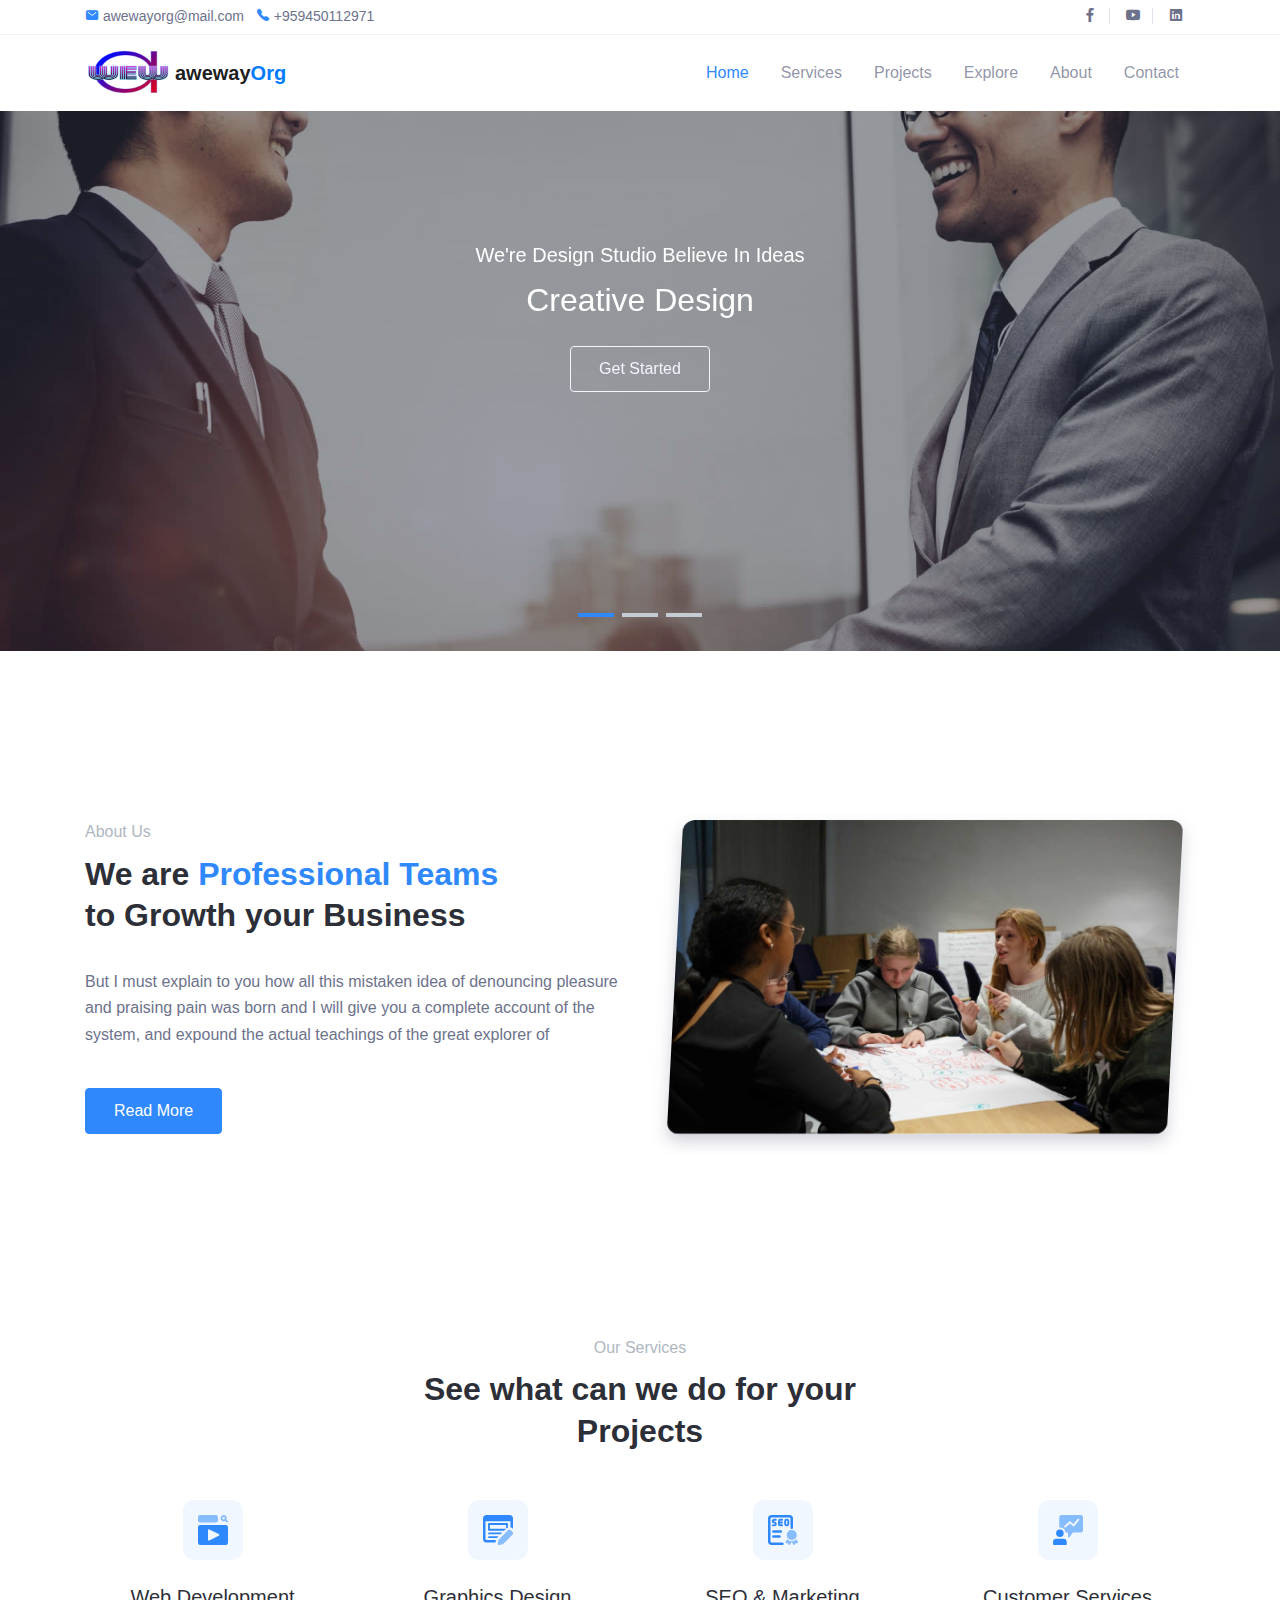
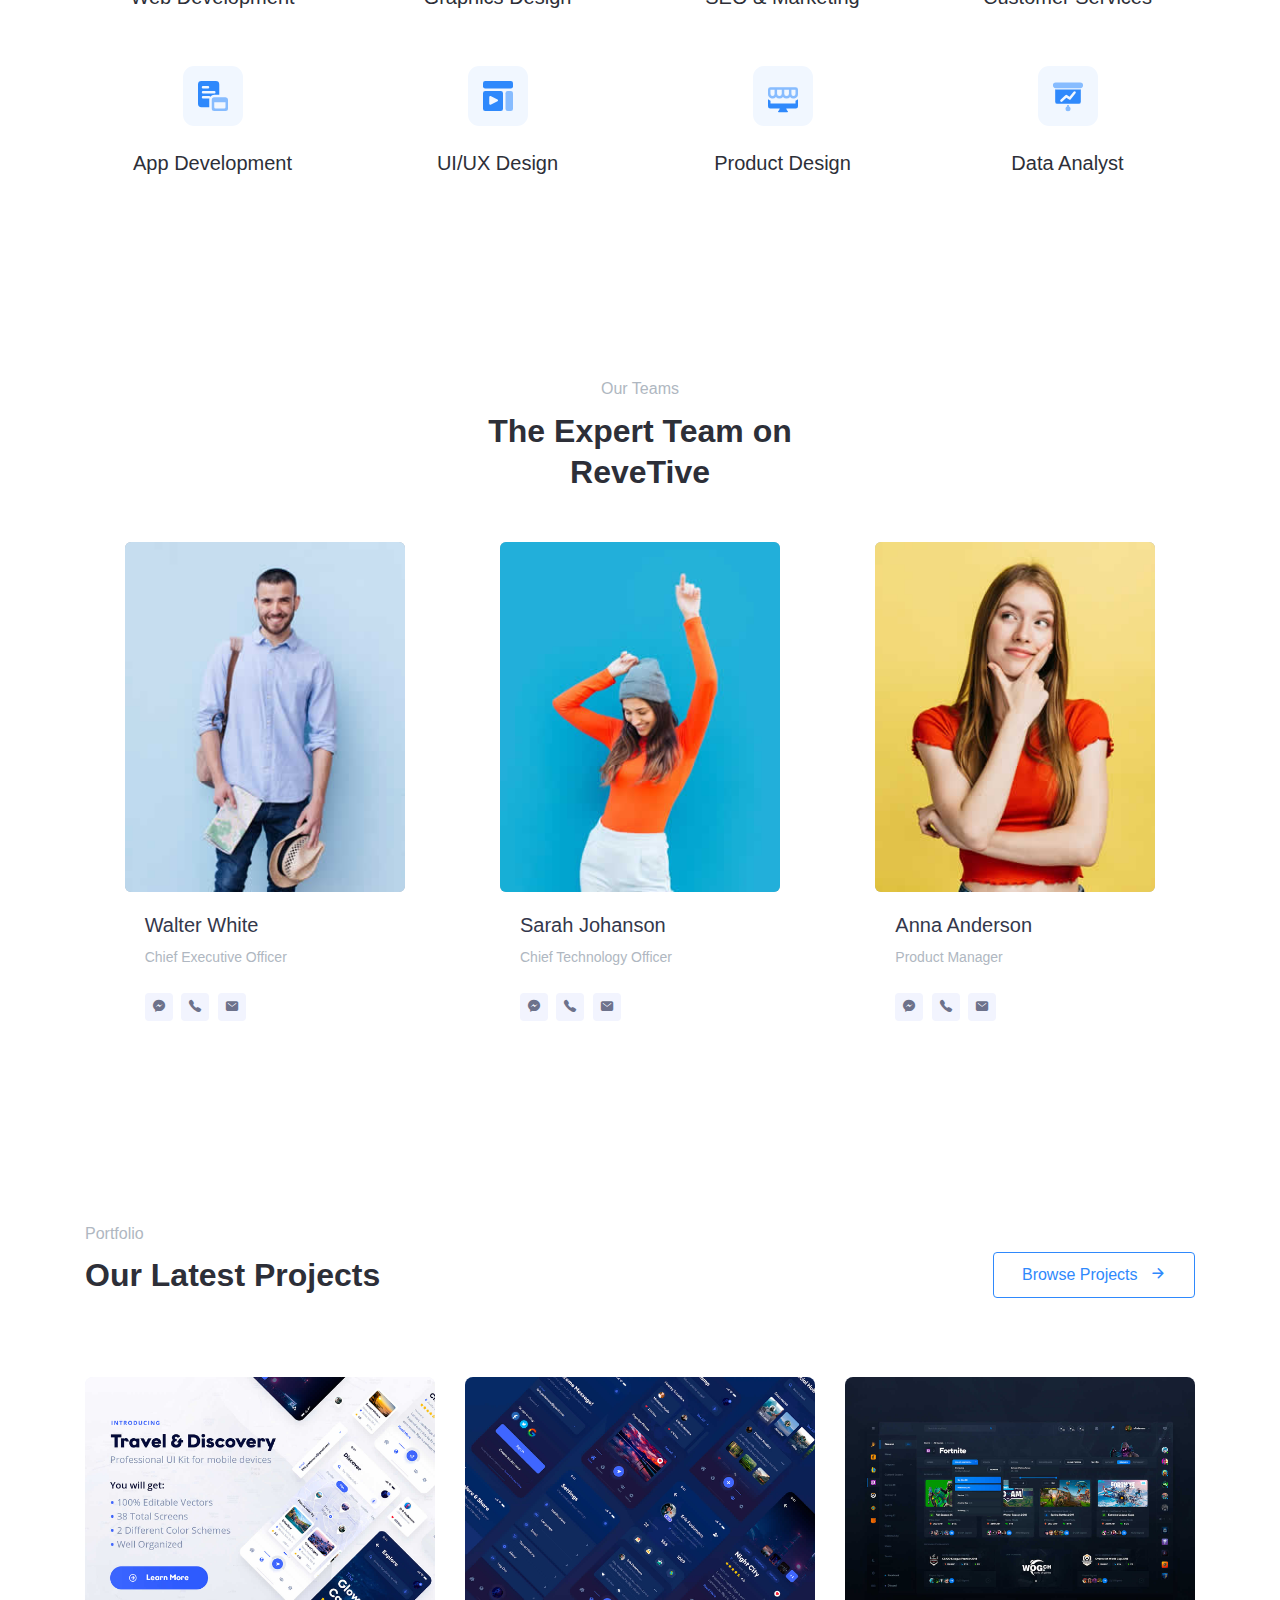
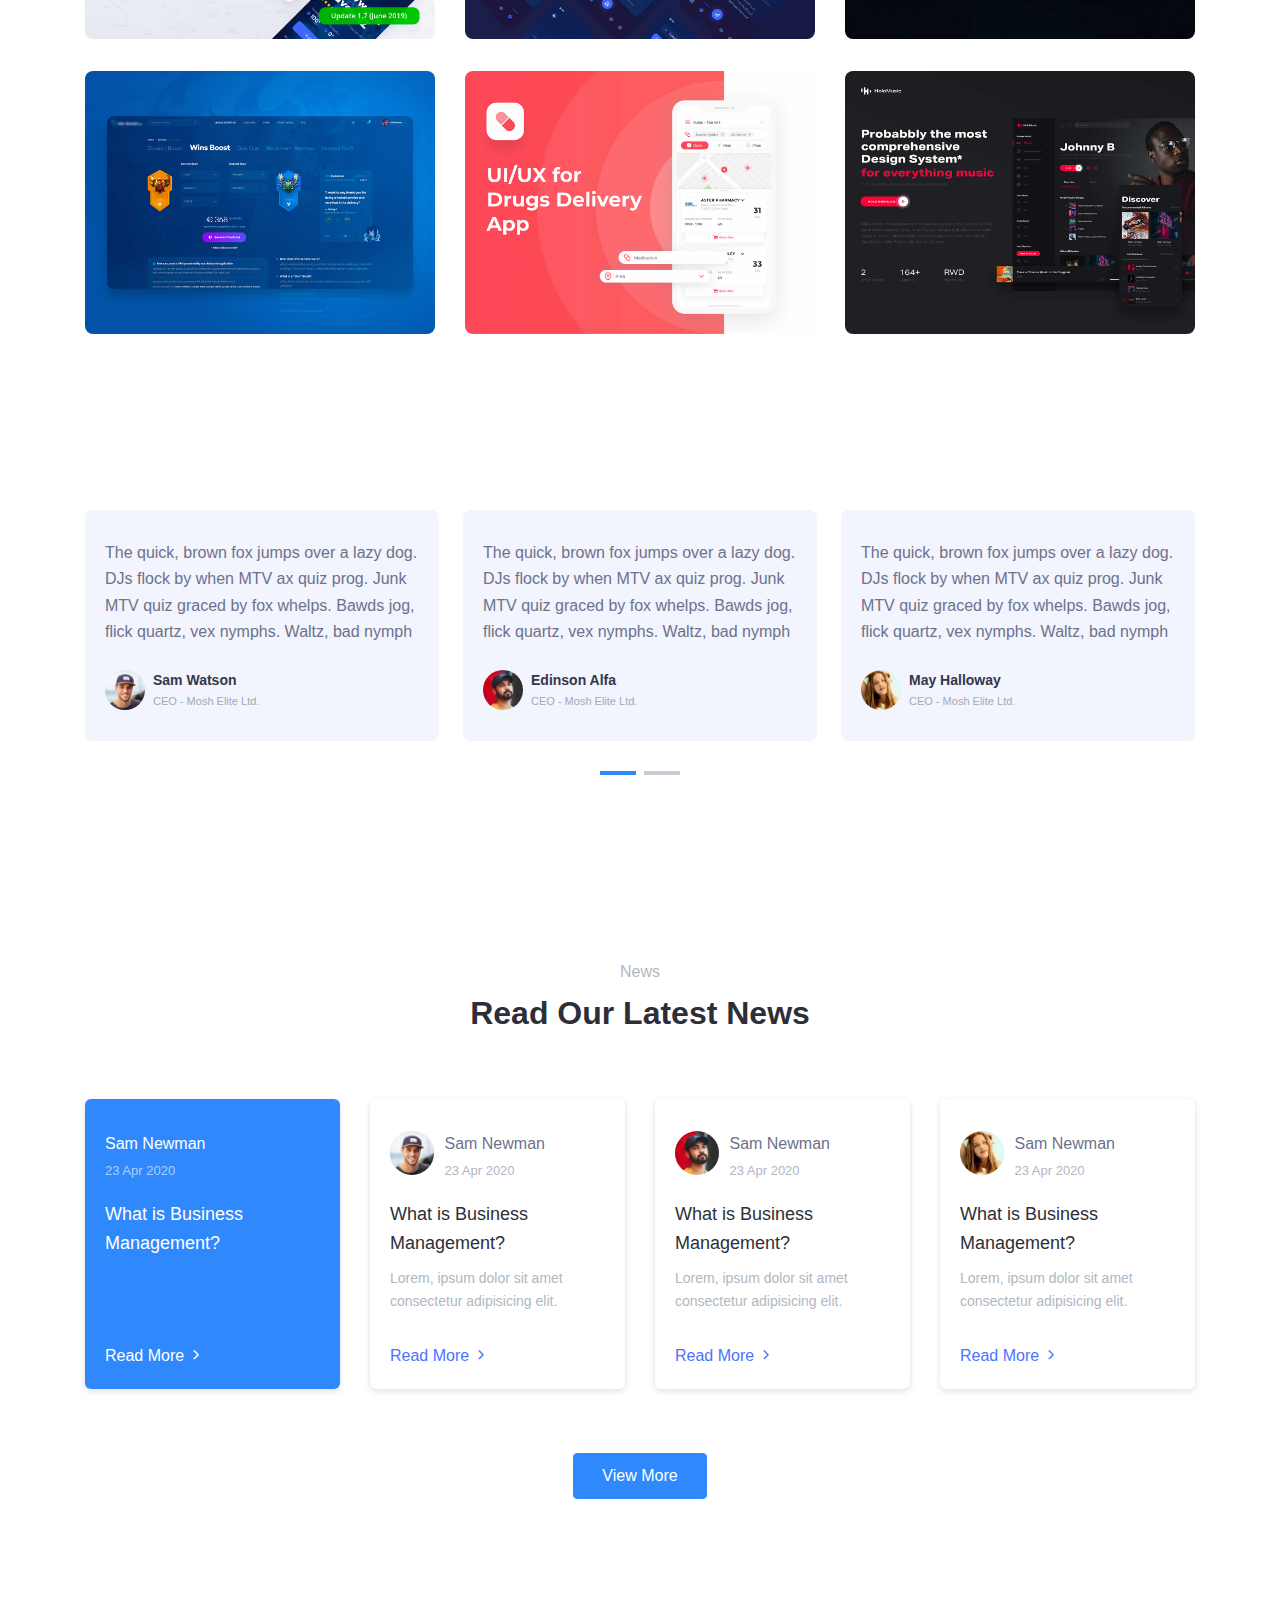
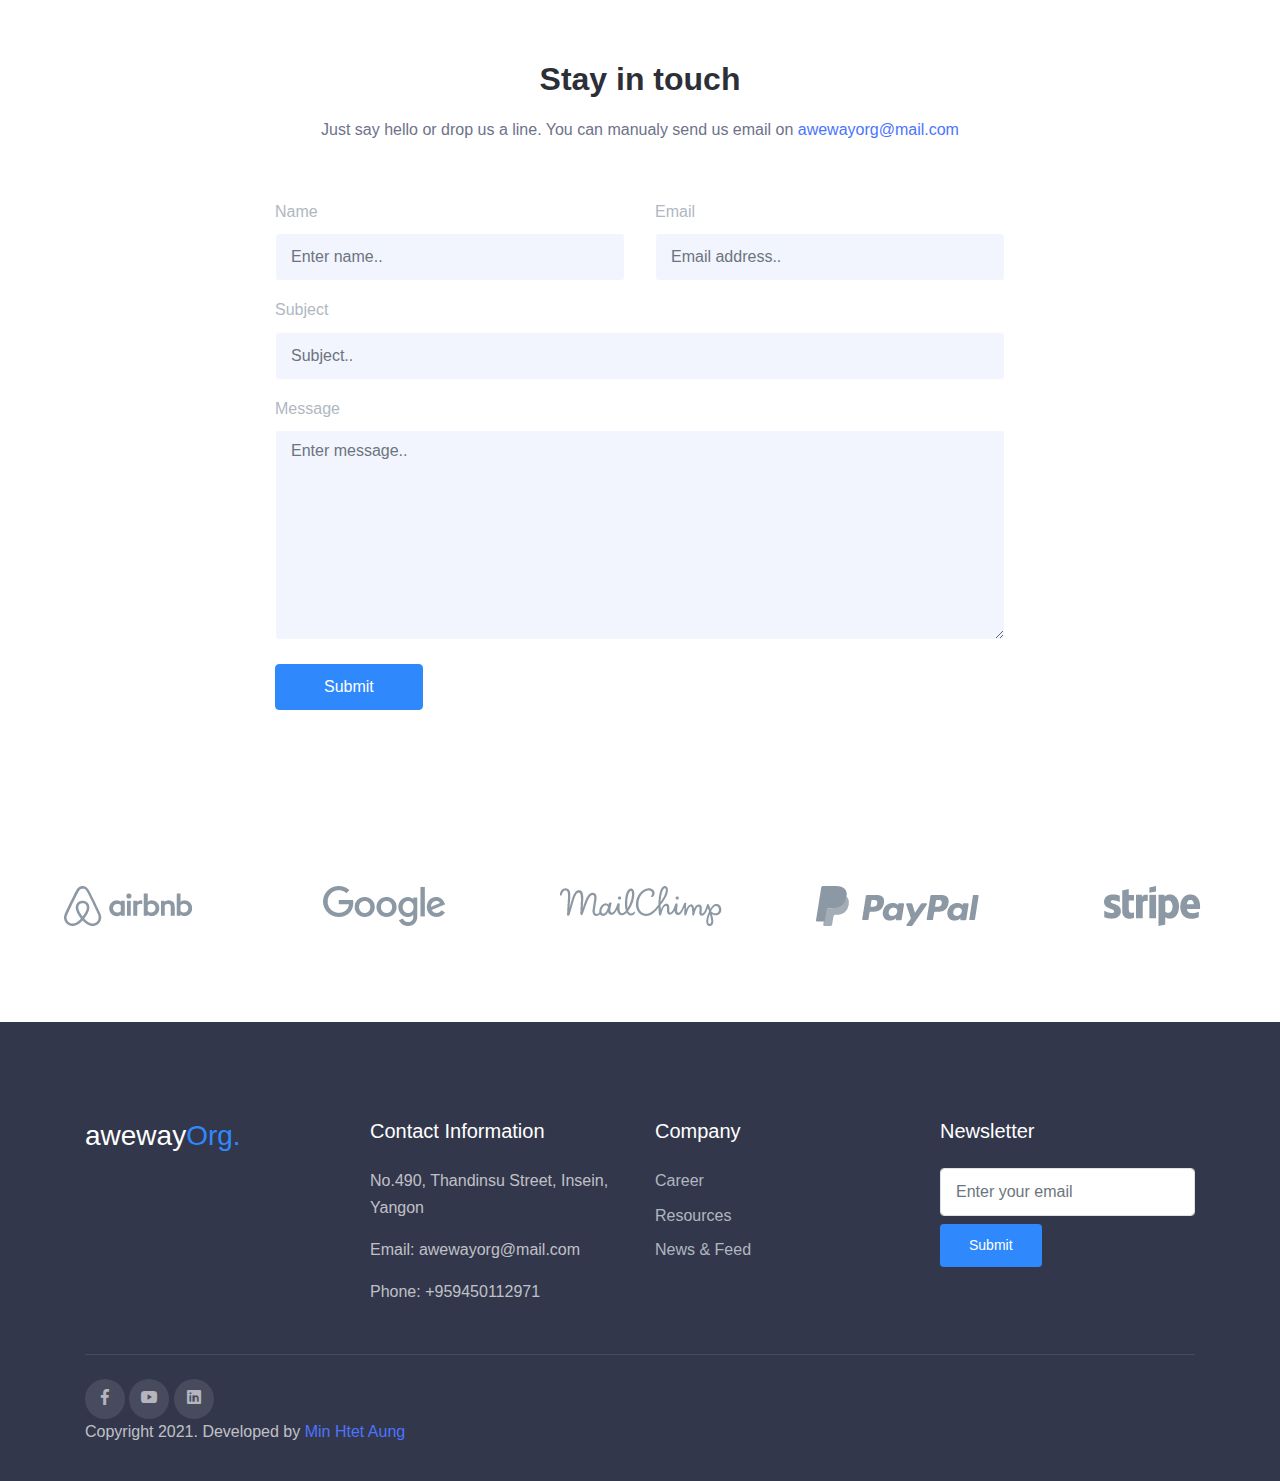
<file: index.html>
<!DOCTYPE html>
<html lang="en">

<head>
  <meta charset="UTF-8">
  <meta name="viewport" content="width=device-width, initial-scale=1.0">

  <meta http-equiv="X-UA-Compatible" content="IE=edge">

  <meta name="copyright" content="MACode ID, https://macodeid.com/">

  <title>Home</title>
  <link rel="icon" href="./assets/img/awewa-logo.png" type="image/png">

  <link rel="stylesheet" href="./assets/css/bootstrap.css">

  <link rel="stylesheet" href="./assets/css/maicons.css">

  <link rel="stylesheet" href="./assets/vendor/animate/animate.css">

  <link rel="stylesheet" href="./assets/vendor/owl-carousel/css/owl.carousel.css">

  <link rel="stylesheet" href="./assets/vendor/fancybox/css/jquery.fancybox.css">

  <link rel="stylesheet" href="./assets/css/theme.css">

</head>

<body>

  <!-- Back to top button -->
  <div class="back-to-top"></div>

  <header>
    <div class="top-bar">
      <div class="container">
        <div class="row align-items-center">
          <div class="col-md-8">
            <div class="d-inline-block">
              <span class="mai-mail fg-primary"></span> <a href="mailto:awewayorg@mail.com">awewayorg@mail.com</a>
            </div>
            <div class="d-inline-block ml-2">
              <span class="mai-call fg-primary"></span> <a href="tel:+959450112971">+959450112971</a>
            </div>
          </div>
          <div class="col-md-4 text-right d-none d-md-block">
            <div class="social-mini-button">
              <a href="https://www.facebook.com/awewayorg"><span class="mai-logo-facebook-f"></span></a>
              <a href="https://www.youtube.com/channel/UCDynFAmW8d643oRShWDiufw"><span
                  class="mai-logo-youtube"></span></a>
              <a href="https://www.linkedin.com/in/awewa-org-236030229"><span class="mai-logo-linkedin"></span></a>
            </div>
          </div>
        </div>
      </div> <!-- .container -->
    </div> <!-- .top-bar -->

    <nav class="navbar navbar-expand-lg navbar-light">
      <div class="container">
        <img src="./assets/img/awewa-logo.png" alt="awewa-logo" class="awewa-logo">
        <a href="index.html" class="navbar-brand">aweway<span class="text-primary">Org</span></a>
        <button class="navbar-toggler" data-toggle="collapse" data-target="#navbarContent" aria-controls="navbarContent"
          aria-expanded="false" aria-label="Toggle navigation">
          <span class="navbar-toggler-icon"></span>
        </button>

        <div class="navbar-collapse collapse" id="navbarContent">
          <ul class="navbar-nav ml-auto pt-3 pt-lg-0">
            <li class="nav-item active">
              <a href="index.html" class="nav-link">Home</a>
            </li>
            <li class="nav-item">
              <a href="./html/services.html" class="nav-link">Services</a>
            </li>
            <li class="nav-item">
              <a href="./html/portfolio.html" class="nav-link">Projects</a>
            </li>
            <li class="nav-item">
              <a href="./html/explore.html" class="nav-link">Explore</a>
            </li>
            <li class="nav-item">
              <a href="./html/about.html" class="nav-link">About</a>
            </li>
            <li class="nav-item">
              <a href="./html/contact.html" class="nav-link">Contact</a>
            </li>
          </ul>
        </div>
      </div> <!-- .container -->
    </nav> <!-- .navbar -->

    <div class="page-banner home-banner mb-5">
      <div class="slider-wrapper">
        <div class="owl-carousel hero-carousel">
          <div class="hero-carousel-item">
            <img src="./assets/img/bg_image_1.jpg" alt="bg">
            <div class="img-caption">
              <div class="subhead">We're design studio believe in ideas</div>
              <h2 class="mb-4">Creative Design</h2>
              <a href="#services" class="btn btn-outline-light">Get Started</a>
            </div>
          </div>
          <div class="hero-carousel-item">
            <img src="./assets/img/bg_image_2.jpg" alt="">
            <div class="img-caption">
              <h2 class="mb-4">We combine Design, Thinking, and Technical</h2>
              <a href="#services" class="btn btn-outline-light">Get Started</a>
              <a href="#services" class="btn btn-primary">See Pricing</a>
            </div>
          </div>
          <div class="hero-carousel-item">
            <img src="./assets/img/bg_image_3.jpg" alt="">
            <div class="img-caption">
              <div class="subhead">Easy way to build perfect website</div>
              <h3 class="mb-4">Beautify handcrafted templates for your website</h3>
              <a href="#services" class="btn btn-primary">Read More</a>
            </div>
          </div>
        </div>
      </div> <!-- .slider-wrapper -->
    </div> <!-- .page-banner -->
  </header>

  <main>
    <div class="page-section">
      <div class="container">
        <div class="row align-items-center">
          <div class="col-lg-6 py-3">
            <div class="subhead">About Us</div>
            <h2 class="title-section">We are <span class="fg-primary">Professional Teams</span> to Growth your Business
            </h2>

            <p>But I must explain to you how all this mistaken idea of denouncing pleasure and praising pain was born
              and I will give you a complete account of the system, and expound the actual teachings of the great
              explorer of</p>

            <a href="./html/about.html" class="btn btn-primary mt-4">Read More</a>
          </div>
          <div class="col-lg-6 py-3">
            <div class="about-img">
              <img src="./assets/img/about.jpg" alt="">
            </div>
          </div>
        </div>
      </div>
    </div> <!-- .page-section -->

    <div class="page-section">
      <div class="container">
        <div class="text-center">
          <div class="subhead">Our Services</div>
          <h2 class="title-section">See what can we do for your Projects</h2>
        </div>

        <div class="row justify-content-center">
          <div class="col-md-6 col-lg-4 col-xl-3 py-3 mb-3">
            <div class="text-center">
              <div class="img-fluid mb-4">
                <img src="./assets/img/icons/web_development.svg" alt="">
              </div>
              <h5>Web Development</h5>
            </div>
          </div>
          <div class="col-md-6 col-lg-4 col-xl-3 py-3 mb-3">
            <div class="text-center">
              <div class="img-fluid mb-4">
                <img src="./assets/img/icons/graphics_design.svg" alt="">
              </div>
              <h5>Graphics Design</h5>
            </div>
          </div>

          <div class="col-md-6 col-lg-4 col-xl-3 py-3 mb-3">
            <div class="text-center">
              <div class="img-fluid mb-4">
                <img src="./assets/img/icons/seo_and_marketing.svg" alt="">
              </div>
              <h5>SEO & Marketing</h5>
            </div>
          </div>

          <div class="col-md-6 col-lg-4 col-xl-3 py-3 mb-3">
            <div class="text-center">
              <div class="img-fluid mb-4">
                <img src="./assets/img/icons/customer_services.svg" alt="">
              </div>
              <h5>Customer Services</h5>
            </div>
          </div>

          <div class="col-md-6 col-lg-4 col-xl-3 py-3 mb-3">
            <div class="text-center">
              <div class="img-fluid mb-4">
                <img src="./assets/img/icons/app_development.svg" alt="">
              </div>
              <h5>App Development</h5>
            </div>
          </div>

          <div class="col-md-6 col-lg-4 col-xl-3 py-3 mb-3">
            <div class="text-center">
              <div class="img-fluid mb-4">
                <img src="./assets/img/icons/ui_ux_design.svg" alt="">
              </div>
              <h5>UI/UX Design</h5>
            </div>
          </div>

          <div class="col-md-6 col-lg-4 col-xl-3 py-3 mb-3">
            <div class="text-center">
              <div class="img-fluid mb-4">
                <img src="./assets/img/icons/product_design.svg" alt="">
              </div>
              <h5>Product Design</h5>
            </div>
          </div>

          <div class="col-md-6 col-lg-4 col-xl-3 py-3 mb-3">
            <div class="text-center">
              <div class="img-fluid mb-4">
                <img src="./assets/img/icons/data_analyst.svg" alt="">
              </div>
              <h5>Data Analyst</h5>
            </div>
          </div>

        </div>
      </div> <!-- .container -->
    </div> <!-- .page-section -->

    <div class="page-section">
      <div class="container">
        <div class="text-center">
          <div class="subhead">Our Teams</div>
          <h2 class="title-section">The Expert Team on ReveTive</h2>
        </div>

        <div class="owl-carousel team-carousel mt-5">
          <div class="team-wrap">
            <div class="team-profile">
              <img src="./assets/img/teams/team_1.jpg" alt="">
            </div>
            <div class="team-content">
              <h5>Walter White</h5>
              <div class="text-sm fg-grey">Chief Executive Officer</div>

              <div class="social-button">
                <a href="#"><span class="mai-logo-facebook-messenger"></span></a>
                <a href="#"><span class="mai-call"></span></a>
                <a href="#"><span class="mai-mail"></span></a>
              </div>
            </div>
          </div>

          <div class="team-wrap">
            <div class="team-profile">
              <img src="./assets/img/teams/team_2.jpg" alt="">
            </div>
            <div class="team-content">
              <h5>Sarah Johanson</h5>
              <div class="text-sm fg-grey">Chief Technology Officer</div>

              <div class="social-button">
                <a href="#"><span class="mai-logo-facebook-messenger"></span></a>
                <a href="#"><span class="mai-call"></span></a>
                <a href="#"><span class="mai-mail"></span></a>
              </div>
            </div>
          </div>

          <div class="team-wrap">
            <div class="team-profile">
              <img src="./assets/img/teams/team_3.jpg" alt="">
            </div>
            <div class="team-content">
              <h5>Anna Anderson</h5>
              <div class="text-sm fg-grey">Product Manager</div>

              <div class="social-button">
                <a href="#"><span class="mai-logo-facebook-messenger"></span></a>
                <a href="#"><span class="mai-call"></span></a>
                <a href="#"><span class="mai-mail"></span></a>
              </div>
            </div>
          </div>

        </div>
      </div> <!-- .container -->
    </div> <!-- .page-section -->

    <div class="page-section">
      <div class="container">
        <div class="row align-items-center">
          <div class="col-md-6 py-3">
            <div class="subhead">Portfolio</div>
            <h2 class="title-section">Our Latest Projects</h2>
          </div>
          <div class="col-md-6 py-3 text-md-right">
            <a href="./html/portfolio.html" class="btn btn-outline-primary">Browse Projects <span
                class="mai-arrow-forward ml-2"></span></a>
          </div>
        </div>

        <div class="row mt-3">
          <div class="col-lg-4 py-3">
            <div class="portfolio">
              <a href="./assets/img/portfolio/work-1.jpg" data-fancybox="portfolio">
                <img src="./assets/img/portfolio/work-1.jpg" alt="">
              </a>
            </div>
          </div>
          <div class="col-lg-4 py-3">
            <div class="portfolio">
              <a href="./assets/img/portfolio/work-2.jpg" data-fancybox="portfolio">
                <img src="./assets/img/portfolio/work-2.jpg" alt="">
              </a>
            </div>
          </div>
          <div class="col-lg-4 py-3">
            <div class="portfolio">
              <a href="./assets/img/portfolio/work-3.jpg" data-fancybox="portfolio">
                <img src="./assets/img/portfolio/work-3.jpg" alt="">
              </a>
            </div>
          </div>
          <div class="col-lg-4 py-3">
            <div class="portfolio">
              <a href="./assets/img/portfolio/work-4.jpg" data-fancybox="portfolio">
                <img src="./assets/img/portfolio/work-4.jpg" alt="">
              </a>
            </div>
          </div>
          <div class="col-lg-4 py-3">
            <div class="portfolio">
              <a href="./assets/img/portfolio/work-5.jpg" data-fancybox="portfolio">
                <img src="./assets/img/portfolio/work-5.jpg" alt="">
              </a>
            </div>
          </div>
          <div class="col-lg-4 py-3">
            <div class="portfolio">
              <a href="./assets/img/portfolio/work-6.jpg" data-fancybox="portfolio">
                <img src="./assets/img/portfolio/work-6.jpg" alt="">
              </a>
            </div>
          </div>
        </div>
      </div> <!-- .container -->
    </div> <!-- .page-section -->

    <!-- Testimonials -->
    <div class="page-section">
      <div class="container">
        <div class="owl-carousel testimonial-carousel">
          <div class="card-testimonial">
            <div class="content">
              The quick, brown fox jumps over a lazy dog. DJs flock by when MTV ax quiz prog. Junk MTV quiz graced by
              fox whelps. Bawds jog, flick quartz, vex nymphs. Waltz, bad nymph
            </div>
            <div class="author">
              <div class="avatar">
                <img src="./assets/img/person/person_1.jpg" alt="">
              </div>
              <div class="d-inline-block ml-2">
                <div class="author-name">Sam Watson</div>
                <div class="author-info">CEO - Mosh Elite Ltd.</div>
              </div>
            </div>
          </div>

          <div class="card-testimonial">
            <div class="content">
              The quick, brown fox jumps over a lazy dog. DJs flock by when MTV ax quiz prog. Junk MTV quiz graced by
              fox whelps. Bawds jog, flick quartz, vex nymphs. Waltz, bad nymph
            </div>
            <div class="author">
              <div class="avatar">
                <img src="./assets/img/person/person_2.jpg" alt="">
              </div>
              <div class="d-inline-block ml-2">
                <div class="author-name">Edinson Alfa</div>
                <div class="author-info">CEO - Mosh Elite Ltd.</div>
              </div>
            </div>
          </div>

          <div class="card-testimonial">
            <div class="content">
              The quick, brown fox jumps over a lazy dog. DJs flock by when MTV ax quiz prog. Junk MTV quiz graced by
              fox whelps. Bawds jog, flick quartz, vex nymphs. Waltz, bad nymph
            </div>
            <div class="author">
              <div class="avatar">
                <img src="./assets/img/person/person_3.jpg" alt="">
              </div>
              <div class="d-inline-block ml-2">
                <div class="author-name">May Halloway</div>
                <div class="author-info">CEO - Mosh Elite Ltd.</div>
              </div>
            </div>
          </div>

          <div class="card-testimonial">
            <div class="content">
              The quick, brown fox jumps over a lazy dog. DJs flock by when MTV ax quiz prog. Junk MTV quiz graced by
              fox whelps. Bawds jog, flick quartz, vex nymphs. Waltz, bad nymph
            </div>
            <div class="author">
              <div class="avatar">
                <img src="./assets/img/person/person_1.jpg" alt="">
              </div>
              <div class="d-inline-block ml-2">
                <div class="author-name">Sam Watson</div>
                <div class="author-info">CEO - Mosh Elite Ltd.</div>
              </div>
            </div>
          </div>

          <div class="card-testimonial">
            <div class="content">
              The quick, brown fox jumps over a lazy dog. DJs flock by when MTV ax quiz prog. Junk MTV quiz graced by
              fox whelps. Bawds jog, flick quartz, vex nymphs. Waltz, bad nymph
            </div>
            <div class="author">
              <div class="avatar">
                <img src="./assets/img/person/person_2.jpg" alt="">
              </div>
              <div class="d-inline-block ml-2">
                <div class="author-name">Edinson Alfa</div>
                <div class="author-info">CEO - Mosh Elite Ltd.</div>
              </div>
            </div>
          </div>

          <div class="card-testimonial">
            <div class="content">
              The quick, brown fox jumps over a lazy dog. DJs flock by when MTV ax quiz prog. Junk MTV quiz graced by
              fox whelps. Bawds jog, flick quartz, vex nymphs. Waltz, bad nymph
            </div>
            <div class="author">
              <div class="avatar">
                <img src="./assets/img/person/person_3.jpg" alt="">
              </div>
              <div class="d-inline-block ml-2">
                <div class="author-name">May Halloway</div>
                <div class="author-info">CEO - Mosh Elite Ltd.</div>
              </div>
            </div>
          </div>

        </div> <!-- .row -->
      </div> <!-- .container -->
    </div> <!-- .page-section -->

    <div class="page-section">
      <div class="container">
        <div class="text-center">
          <div class="subhead">News</div>
          <h2 class="title-section">Read Our Latest News</h2>
        </div>

        <div class="row my-5 card-blog-row">
          <div class="col-lg-3 py-3">
            <div class="card-blog">
              <div class="header">
                <div class="entry-footer">
                  <div class="post-author">Sam Newman</div>
                  <a href="#" class="post-date">23 Apr 2020</a>
                </div>
              </div>
              <div class="body">
                <div class="post-title"><a href="./html/blog-single.html">What is Business Management?</a></div>
              </div>
              <div class="footer">
                <a href="./html/blog-single.html">Read More <span class="mai-chevron-forward text-sm"></span></a>
              </div>
            </div>
          </div>
          <div class="col-lg-3 py-3">
            <div class="card-blog">
              <div class="header">
                <div class="avatar">
                  <img src="./assets/img/person/person_1.jpg" alt="">
                </div>
                <div class="entry-footer">
                  <div class="post-author">Sam Newman</div>
                  <a href="#" class="post-date">23 Apr 2020</a>
                </div>
              </div>
              <div class="body">
                <div class="post-title"><a href="./html/blog-single.html">What is Business Management?</a></div>
                <div class="post-excerpt">Lorem, ipsum dolor sit amet consectetur adipisicing elit.</div>
              </div>
              <div class="footer">
                <a href="./html/blog-single.html">Read More <span class="mai-chevron-forward text-sm"></span></a>
              </div>
            </div>
          </div>
          <div class="col-lg-3 py-3">
            <div class="card-blog">
              <div class="header">
                <div class="avatar">
                  <img src="./assets/img/person/person_2.jpg" alt="">
                </div>
                <div class="entry-footer">
                  <div class="post-author">Sam Newman</div>
                  <a href="#" class="post-date">23 Apr 2020</a>
                </div>
              </div>
              <div class="body">
                <div class="post-title"><a href="./html/blog-single.html">What is Business Management?</a></div>
                <div class="post-excerpt">Lorem, ipsum dolor sit amet consectetur adipisicing elit.</div>
              </div>
              <div class="footer">
                <a href="./html/blog-single.html">Read More <span class="mai-chevron-forward text-sm"></span></a>
              </div>
            </div>
          </div>
          <div class="col-lg-3 py-3">
            <div class="card-blog">
              <div class="header">
                <div class="avatar">
                  <img src="./assets/img/person/person_3.jpg" alt="">
                </div>
                <div class="entry-footer">
                  <div class="post-author">Sam Newman</div>
                  <a href="#" class="post-date">23 Apr 2020</a>
                </div>
              </div>
              <div class="body">
                <div class="post-title"><a href="blog-single.html">What is Business Management?</a></div>
                <div class="post-excerpt">Lorem, ipsum dolor sit amet consectetur adipisicing elit.</div>
              </div>
              <div class="footer">
                <a href="./html/blog-single.html">Read More <span class="mai-chevron-forward text-sm"></span></a>
              </div>
            </div>
          </div>
        </div>

        <div class="text-center">
          <a href="./html/blog.html" class="btn btn-primary">View More</a>
        </div>

      </div> <!-- .container -->
    </div> <!-- .page-section -->

    <div class="page-section">
      <div class="container">
        <div class="text-center">
          <h2 class="title-section mb-3">Stay in touch</h2>
          <p>Just say hello or drop us a line. You can manualy send us email on <a
              href="mailto:awewayorg@mail.com">awewayorg@mail.com</a></p>
        </div>
        <div class="row justify-content-center mt-5">
          <div class="col-lg-8">
            <form action="#" class="form-contact">
              <div class="row">
                <div class="col-sm-6 py-2">
                  <label for="name" class="fg-grey">Name</label>
                  <input type="text" class="form-control" id="name" placeholder="Enter name..">
                </div>
                <div class="col-sm-6 py-2">
                  <label for="email" class="fg-grey">Email</label>
                  <input type="text" class="form-control" id="email" placeholder="Email address..">
                </div>
                <div class="col-12 py-2">
                  <label for="subject" class="fg-grey">Subject</label>
                  <input type="text" class="form-control" id="subject" placeholder="Subject..">
                </div>
                <div class="col-12 py-2">
                  <label for="message" class="fg-grey">Message</label>
                  <textarea id="message" rows="8" class="form-control" placeholder="Enter message.."></textarea>
                </div>
                <div class="col-12 mt-3">
                  <button type="submit" class="btn btn-primary px-5">Submit</button>
                </div>
              </div>
            </form>
          </div>
        </div>
      </div> <!-- .container -->
    </div> <!-- .page-section -->

    <div class="page-section">
      <div class="container-fluid">
        <div class="row row-cols-md-3 row-cols-lg-5 justify-content-center text-center">
          <div class="py-3 px-5">
            <img src="./assets/img/clients/airbnb.png" alt="">
          </div>
          <div class="py-3 px-5">
            <img src="./assets/img/clients/google.png" alt="">
          </div>
          <div class="py-3 px-5">
            <img src="./assets/img/clients/mailchimp.png" alt="">
          </div>
          <div class="py-3 px-5">
            <img src="./assets/img/clients/paypal.png" alt="">
          </div>
          <div class="py-3 px-5">
            <img src="./assets/img/clients/stripe.png" alt="">
          </div>
        </div>
      </div> <!-- .container-fluid -->
    </div> <!-- .page-section -->

  </main>

  <footer class="page-footer">
    <div class="container">
      <div class="row">
        <div class="col-lg-3 py-3">
          <h3>aweway<span class="fg-primary">Org.</span></h3>
        </div>
        <div class="col-lg-3 py-3">
          <h5>Contact Information</h5>
          <p>No.490, Thandinsu Street, Insein, Yangon</p>
          <p>Email: awewayorg@mail.com</p>
          <p>Phone: +959450112971</p>
        </div>
        <div class="col-lg-3 py-3">
          <h5>Company</h5>
          <ul class="footer-menu">
            <li><a href="#">Career</a></li>
            <li><a href="#">Resources</a></li>
            <li><a href="#">News & Feed</a></li>
          </ul>
        </div>
        <div class="col-lg-3 py-3">
          <h5>Newsletter</h5>
          <form action="#">
            <input type="text" class="form-control" placeholder="Enter your email">
            <button type="submit" class="btn btn-primary btn-sm mt-2">Submit</button>
          </form>
        </div>
      </div>

      <hr>

      <div class="row mt-4">
        <div class="col-md-6">
          <div class="sosmed-button icon-hover">
            <a href="https://www.facebook.com/awewayorg"><span class="mai-logo-facebook-f"></span></a>
            <a href="https://www.youtube.com/channel/UCDynFAmW8d643oRShWDiufw"><span
                class="mai-logo-youtube"></span></a>
            <a href="https://www.linkedin.com/in/awewa-org-236030229" class="mr-5"><span
                class="mai-logo-linkedin"></span></a>
          </div>
          <p>Copyright 2021. Developed by <a href="https://www.facebook.com/min.tehaog">Min Htet Aung</a></p>
        </div>
      </div>
    </div>
  </footer>


  <script src="./assets/js/jquery-3.5.1.min.js"></script>

  <script src="./assets/js/bootstrap.bundle.min.js"></script>

  <script src="./assets/vendor/owl-carousel/js/owl.carousel.min.js"></script>

  <script src="./assets/vendor/wow/wow.min.js"></script>

  <script src="./assets/vendor/fancybox/js/jquery.fancybox.min.js"></script>

  <script src="./assets/vendor/isotope/isotope.pkgd.min.js"></script>

  <script src="./assets/js/google-maps.js"></script>

  <script src="./assets/js/theme.js"></script>

  <!-- <script async defer src="https://maps.googleapis.com/maps/api/js?key=AIzaSyAIA_zqjFMsJM_sxP9-6Pde5vVCTyJmUHM&callback=initMap"></script> -->

</body>

</html>
</file>
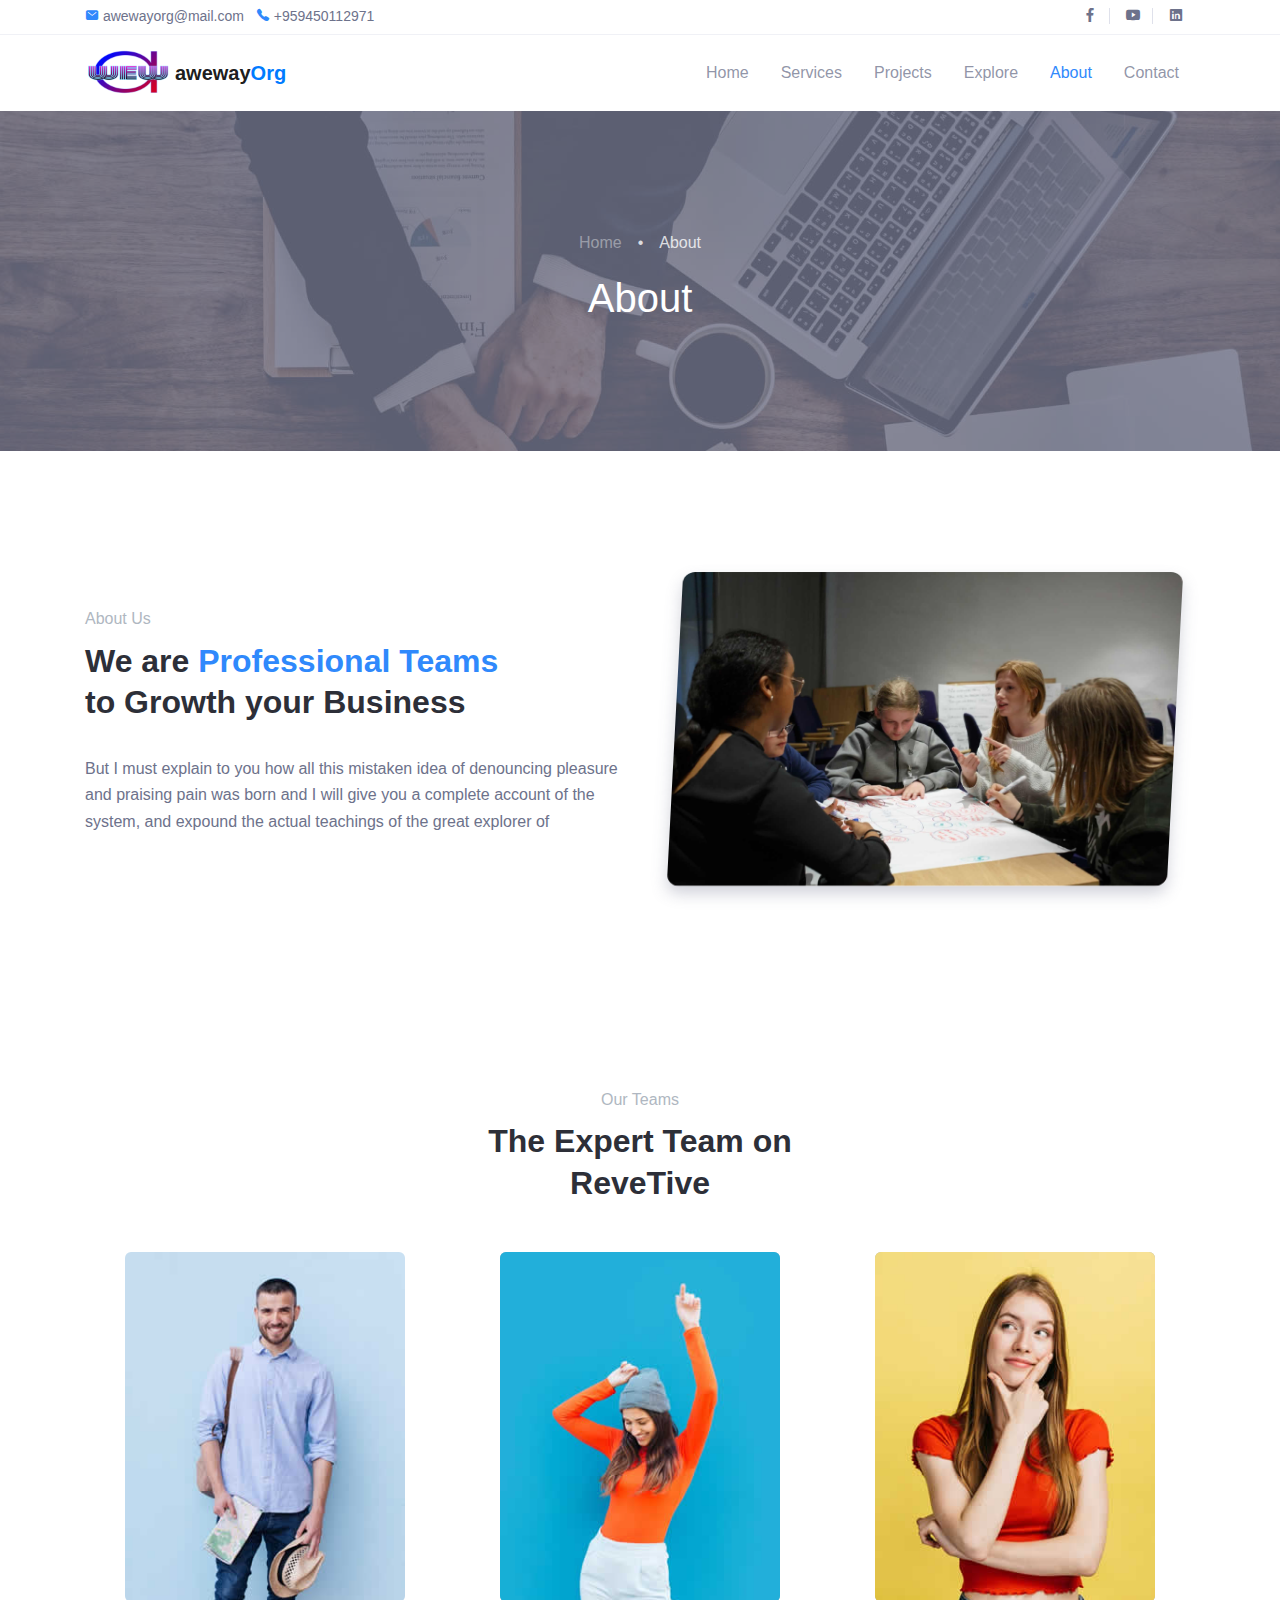
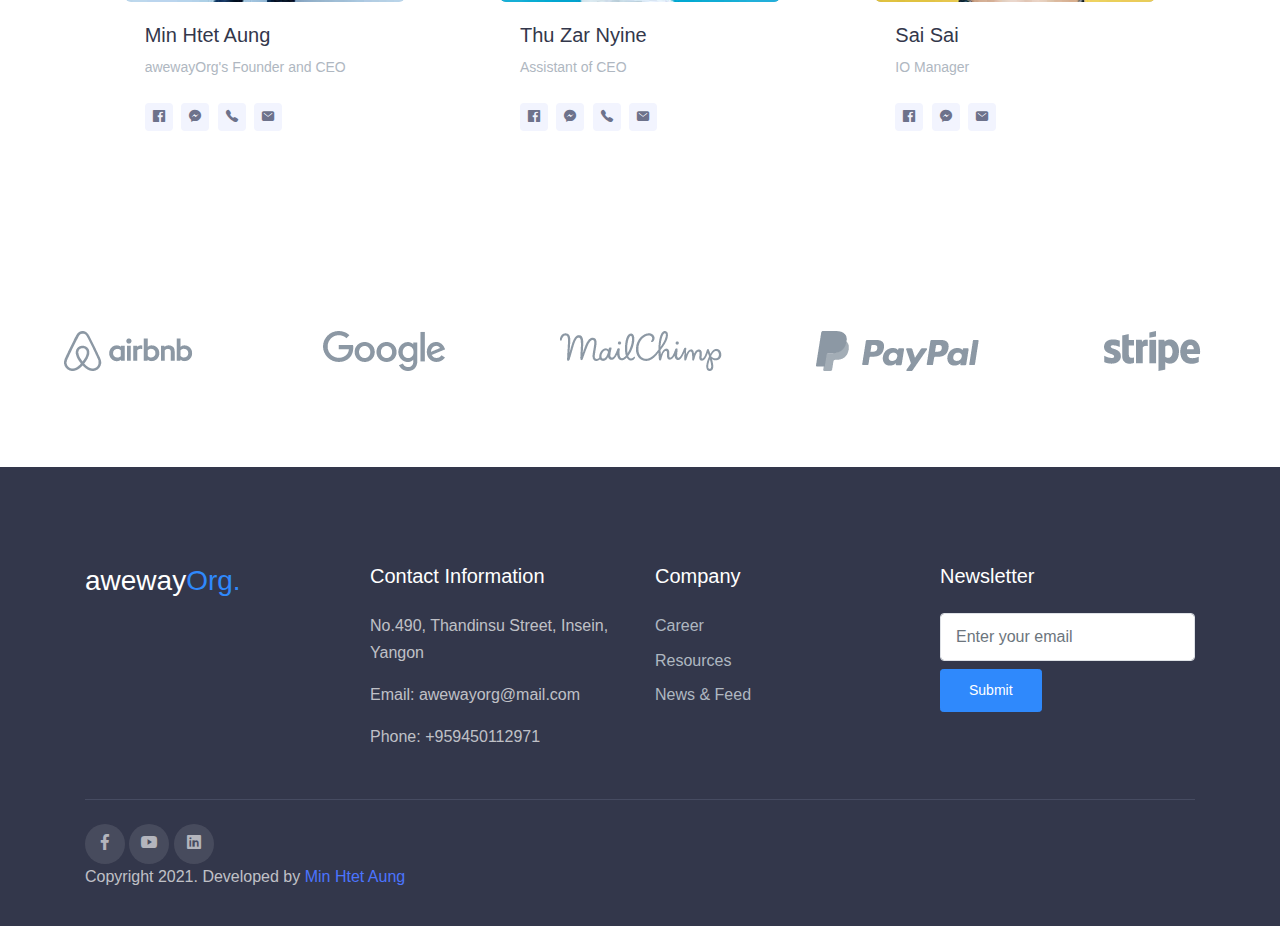
<file: html/about.html>
<!DOCTYPE html>
<html lang="en">
<head>
  <meta charset="UTF-8">
  <meta name="viewport" content="width=device-width, initial-scale=1.0">

  <meta http-equiv="X-UA-Compatible" content="IE=edge">

  <meta name="copyright" content="MACode ID, https://macodeid.com/">

  <title>About</title>
  <link rel="icon" href="../assets/img/awewa-logo.png" type="image/png">

  <link rel="stylesheet" href="../assets/css/bootstrap.css">
  
  <link rel="stylesheet" href="../assets/css/maicons.css">

  <link rel="stylesheet" href="../assets/vendor/animate/animate.css">

  <link rel="stylesheet" href="../assets/vendor/owl-carousel/css/owl.carousel.css">

  <link rel="stylesheet" href="../assets/vendor/fancybox/css/jquery.fancybox.css">

  <link rel="stylesheet" href="../assets/css/theme.css">

</head>
<body>

  <!-- Back to top button -->
  <div class="back-to-top"></div>

  <header>
    <div class="top-bar">
      <div class="container">
        <div class="row align-items-center">
          <div class="col-md-8">
            <div class="d-inline-block">
              <span class="mai-mail fg-primary"></span> <a href="mailto:awewayorg@mail.com">awewayorg@mail.com</a>
            </div>
            <div class="d-inline-block ml-2">
              <span class="mai-call fg-primary"></span> <a href="tel:+959450112971">+959450112971</a>
            </div>

          </div>
          <div class="col-md-4 text-right d-none d-md-block">
            <div class="social-mini-button">
              <a href="https://www.facebook.com/awewayorg"><span class="mai-logo-facebook-f"></span></a>
              <a href="https://www.youtube.com/channel/UCDynFAmW8d643oRShWDiufw"><span class="mai-logo-youtube"></span></a>
              <a href="https://www.linkedin.com/in/awewa-org-236030229"><span class="mai-logo-linkedin"></span></a>
            </div>
          </div>
        </div>
      </div> <!-- .container -->
    </div> <!-- .top-bar -->

    <nav class="navbar navbar-expand-lg navbar-light">
      <div class="container">
                <img src="../assets/img/awewa-logo.png" alt="awewa-logo" class="awewa-logo">

        <a href="index.html" class="navbar-brand">aweway<span class="text-primary">Org</span></a>

        <button class="navbar-toggler" data-toggle="collapse" data-target="#navbarContent" aria-controls="navbarContent" aria-expanded="false" aria-label="Toggle navigation">
          <span class="navbar-toggler-icon"></span>
        </button>

        <div class="navbar-collapse collapse" id="navbarContent">
          <ul class="navbar-nav ml-auto pt-3 pt-lg-0">
            <li class="nav-item">
              <a href="../index.html" class="nav-link">Home</a>
            </li>
            <li class="nav-item">
              <a href="services.html" class="nav-link">Services</a>
            </li>
            <li class="nav-item">
              <a href="portfolio.html" class="nav-link">Projects</a>
            </li>
            <li class="nav-item">
              <a href="explore.html" class="nav-link">Explore</a>
            </li>
            <li class="nav-item active">
              <a href="about.html" class="nav-link">About</a>
            </li>
            <li class="nav-item">
              <a href="contact.html" class="nav-link">Contact</a>
            </li>
          </ul>
        </div>
      </div> <!-- .container -->
    </nav> <!-- .navbar -->

    <div class="page-banner bg-img bg-img-parallax overlay-dark" style="background-image: url(../assets/img/bg_image_3.jpg);">
      <div class="container h-100">
        <div class="row justify-content-center align-items-center h-100">
          <div class="col-lg-8">
            <nav aria-label="breadcrumb">
              <ol class="breadcrumb breadcrumb-dark bg-transparent justify-content-center py-0">
                <li class="breadcrumb-item"><a href="index.html">Home</a></li>
                <li class="breadcrumb-item active" aria-current="page">About</li>
              </ol>
            </nav>
            <h1 class="fg-white text-center">About</h1>
          </div>
        </div>
      </div>
    </div> <!-- .page-banner -->
  </header>

  <main>
    <div class="page-section">
      <div class="container">
        <div class="row align-items-center">
          <div class="col-lg-6 py-3">
            <div class="subhead">About Us</div>
            <h2 class="title-section">We are <span class="fg-primary">Professional Teams</span> to Growth your Business</h2>

            <p>But I must explain to you how all this mistaken idea of denouncing pleasure and praising pain was born and I will give you a complete account of the system, and expound the actual teachings of the great explorer of</p>
          </div>
          <div class="col-lg-6 py-3">
            <div class="about-img">
              <img src="../assets/img/about.jpg" alt="">
            </div>
          </div>
        </div>
      </div> <!-- .container -->
    </div> <!-- .page-section -->

    <div class="page-section">
      <div class="container">
        <div class="text-center">
          <div class="subhead">Our Teams</div>
          <h2 class="title-section">The Expert Team on ReveTive</h2>
        </div>

        <div class="owl-carousel team-carousel mt-5">
          <div class="team-wrap">
            <div class="team-profile">
              <img src="../assets/img/teams/team_1.jpg" alt="">
            </div>
            <div class="team-content">
              <h5>Min Htet Aung</h5>
              <div class="text-sm fg-grey">awewayOrg's Founder and CEO</div>

              <div class="social-button">
                <a href="#"><span class="mai-logo-facebook"></span></a>
                <a href="#"><span class="mai-logo-facebook-messenger"></span></a>
                <a href="#"><span class="mai-call"></span></a>
                <a href="#"><span class="mai-mail"></span></a>
              </div>
            </div>
          </div>

          <div class="team-wrap">
            <div class="team-profile">
              <img src="../assets/img/teams/team_2.jpg" alt="">
            </div>
            <div class="team-content">
              <h5>Thu Zar Nyine</h5>
              <div class="text-sm fg-grey">Assistant of CEO</div>

              <div class="social-button">
                <a href="#"><span class="mai-logo-facebook"></span></a>
                <a href="#"><span class="mai-logo-facebook-messenger"></span></a>
                <a href="#"><span class="mai-call"></span></a>
                <a href="#"><span class="mai-mail"></span></a>
              </div>
            </div>
          </div>

          <div class="team-wrap">
            <div class="team-profile">
              <img src="../assets/img/teams/team_3.jpg" alt="">
            </div>
            <div class="team-content">
              <h5>Sai Sai</h5>
              <div class="text-sm fg-grey">IO Manager</div>

              <div class="social-button">
                <a href="#"><span class="mai-logo-facebook"></span></a>
                <a href="#"><span class="mai-logo-facebook-messenger"></span></a>
                <a href="#"><span class="mai-mail"></span></a>
              </div>
            </div>
          </div>

        </div>
      </div> <!-- .container -->
    </div> <!-- .page-section -->

    <div class="page-section">
      <div class="container-fluid">
        <div class="row row-cols-md-3 row-cols-lg-5 justify-content-center text-center">
          <div class="py-3 px-5">
            <img src="../assets/img/clients/airbnb.png" alt="">
          </div>
          <div class="py-3 px-5">
            <img src="../assets/img/clients/google.png" alt="">
          </div>
          <div class="py-3 px-5">
            <img src="../assets/img/clients/mailchimp.png" alt="">
          </div>
          <div class="py-3 px-5">
            <img src="../assets/img/clients/paypal.png" alt="">
          </div>
          <div class="py-3 px-5">
            <img src="../assets/img/clients/stripe.png" alt="">
          </div>
        </div>
      </div> <!-- .container-fluid -->
    </div> <!-- .page-section -->
  </main>

  <footer class="page-footer">
    <div class="container">
      <div class="row">
        <div class="col-lg-3 py-3">
          <h3>aweway<span class="fg-primary">Org.</span></h3>
        </div>
        <div class="col-lg-3 py-3">
          <h5>Contact Information</h5>
          <p>No.490, Thandinsu Street, Insein, Yangon</p>
          <p>Email: awewayorg@mail.com</p>
          <p>Phone: +959450112971</p>
        </div>
        <div class="col-lg-3 py-3">
          <h5>Company</h5>
          <ul class="footer-menu">
            <li><a href="#">Career</a></li>
            <li><a href="#">Resources</a></li>
            <li><a href="#">News & Feed</a></li>
          </ul>
        </div>
        <div class="col-lg-3 py-3">
          <h5>Newsletter</h5>
          <form action="#">
            <input type="text" class="form-control" placeholder="Enter your email">
            <button type="submit" class="btn btn-primary btn-sm mt-2">Submit</button>
          </form>
        </div>
      </div>
  
      <hr>
  
      <div class="row mt-4">
        <div class="col-md-6">
          <div class="sosmed-button icon-hover">
            <a href="https://www.facebook.com/awewayorg"><span class="mai-logo-facebook-f"></span></a>
            <a href="https://www.youtube.com/channel/UCDynFAmW8d643oRShWDiufw"><span class="mai-logo-youtube"></span></a>
            <a href="https://www.linkedin.com/in/awewa-org-236030229" class="mr-5"><span
                class="mai-logo-linkedin"></span></a>
          </div>
  
          <p>Copyright 2021. Developed by <a href="https://www.facebook.com/min.tehaog">Min Htet Aung</a></p>

        </div>
      </div>
    </div>
  </footer>

  
<script src="../assets/js/jquery-3.5.1.min.js"></script>

<script src="../assets/js/bootstrap.bundle.min.js"></script>

<script src="../assets/vendor/owl-carousel/js/owl.carousel.min.js"></script>

<script src="../assets/vendor/wow/wow.min.js"></script>

<script src="../assets/vendor/fancybox/js/jquery.fancybox.min.js"></script>

<script src="../assets/vendor/isotope/isotope.pkgd.min.js"></script>

<script src="../assets/js/google-maps.js"></script>

<script src="../assets/js/theme.js"></script>

</body>
</html>
</file>
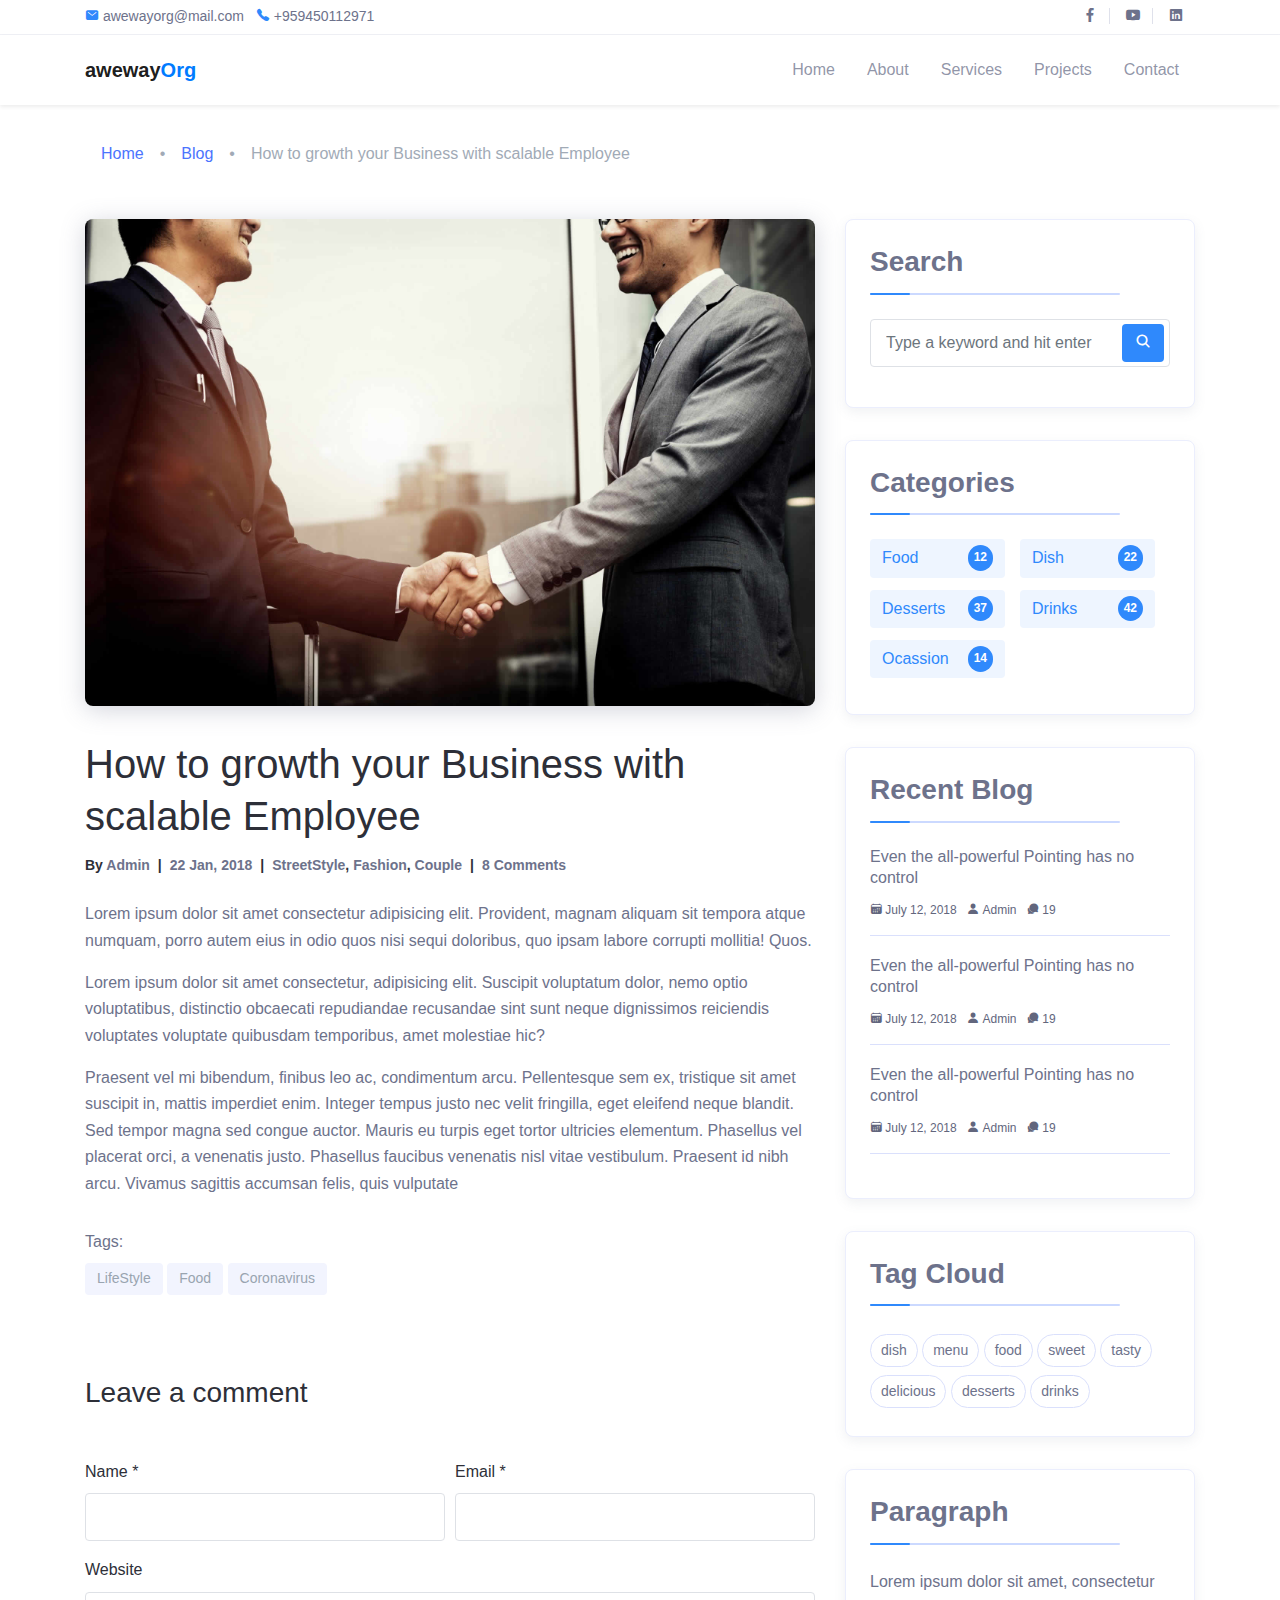
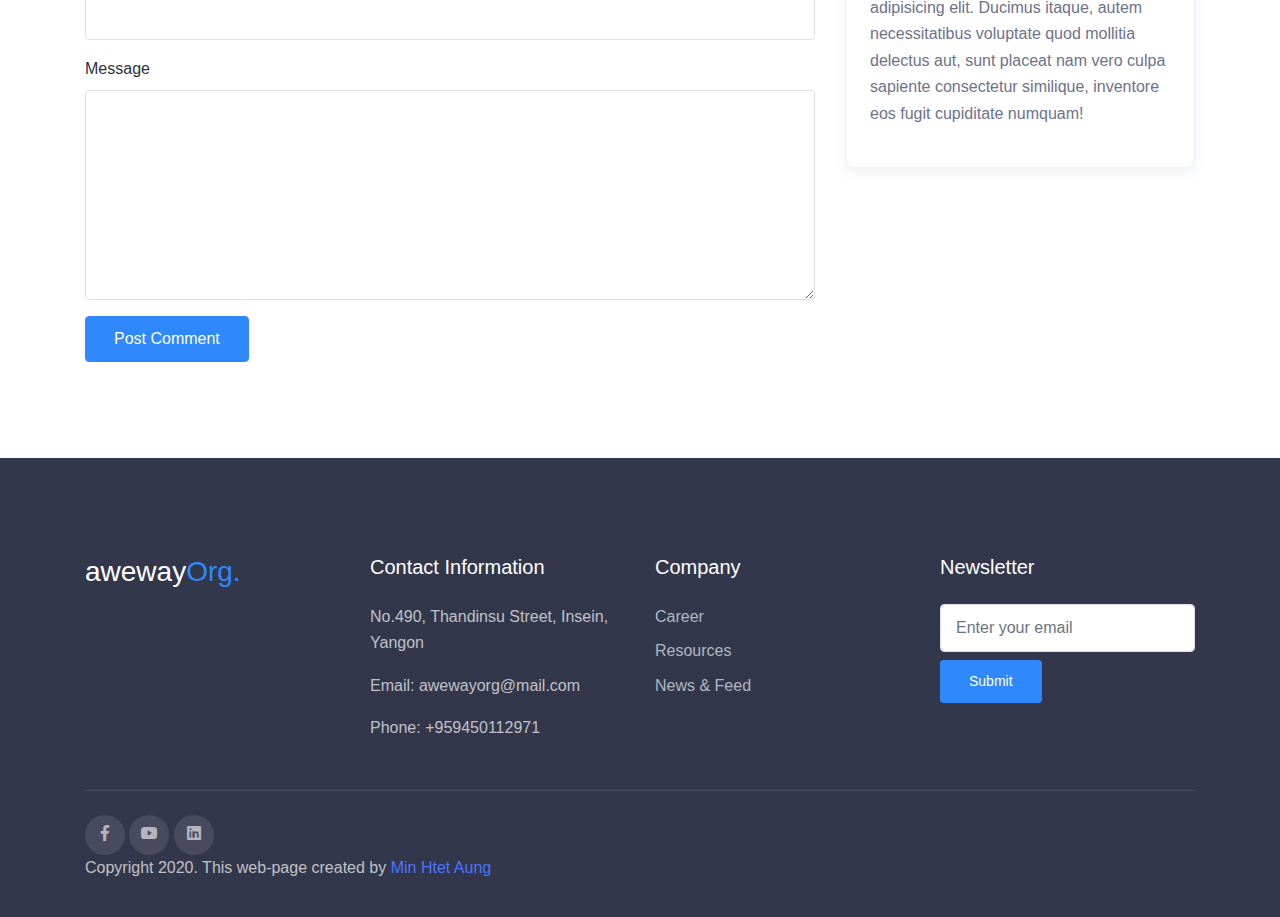
<file: html/blog-single.html>
<!DOCTYPE html>
<html lang="en">
<head>
  <meta charset="UTF-8">
  <meta name="viewport" content="width=device-width, initial-scale=1.0">

  <meta http-equiv="X-UA-Compatible" content="IE=edge">

  <meta name="copyright" content="MACode ID, https://macodeid.com/">

  <title>Blog</title>

  <link rel="stylesheet" href="../assets/css/bootstrap.css">
  
  <link rel="stylesheet" href="../assets/css/maicons.css">

  <link rel="stylesheet" href="../assets/vendor/animate/animate.css">

  <link rel="stylesheet" href="../assets/vendor/owl-carousel/css/owl.carousel.css">

  <link rel="stylesheet" href="../assets/vendor/fancybox/css/jquery.fancybox.css">

  <link rel="stylesheet" href="../assets/css/theme.css">

</head>
<body>

  <!-- Back to top button -->
  <div class="back-to-top"></div>

  <header>
    <div class="top-bar">
      <div class="container">
        <div class="row align-items-center">
          <div class="col-md-8">
            <div class="d-inline-block">
              <span class="mai-mail fg-primary"></span> <a href="mailto:awewayorg@mail.com">awewayorg@mail.com</a>
            </div>
            <div class="d-inline-block ml-2">
              <span class="mai-call fg-primary"></span> <a href="tel:+959450112971">+959450112971</a>
            </div>

          </div>
          <div class="col-md-4 text-right d-none d-md-block">
            <div class="social-mini-button">
              <a href="https://www.facebook.com/awewayorg"><span class="mai-logo-facebook-f"></span></a>
              <a href="https://www.youtube.com/channel/UCDynFAmW8d643oRShWDiufw"><span class="mai-logo-youtube"></span></a>
              <a href="https://www.linkedin.com/in/awewa-org-236030229"><span class="mai-logo-linkedin"></span></a>
            </div>
          </div>
        </div>
      </div> <!-- .container -->
    </div> <!-- .top-bar -->

    <nav class="navbar navbar-expand-lg navbar-light shadow-sm">
      <div class="container">
        <a href="index.html" class="navbar-brand">aweway<span class="text-primary">Org</span></a>

        <button class="navbar-toggler" data-toggle="collapse" data-target="#navbarContent" aria-controls="navbarContent" aria-expanded="false" aria-label="Toggle navigation">
          <span class="navbar-toggler-icon"></span>
        </button>

        <div class="navbar-collapse collapse" id="navbarContent">
          <ul class="navbar-nav ml-auto pt-3 pt-lg-0">
            <li class="nav-item">
              <a href="../index.html" class="nav-link">Home</a>
            </li>
            <li class="nav-item">
              <a href="about.html" class="nav-link">About</a>
            </li>
            <li class="nav-item">
              <a href="services.html" class="nav-link">Services</a>
            </li>
            <li class="nav-item">
              <a href="portfolio.html" class="nav-link">Projects</a>
            </li>
            <li class="nav-item">
              <a href="contact.html" class="nav-link">Contact</a>
            </li>
          </ul>
        </div>
      </div> <!-- .container -->
    </nav> <!-- .navbar -->
  </header>

  <main>
    <div class="page-section pt-4">
      <div class="container">
        <nav aria-label="Breadcrumb">
          <ol class="breadcrumb bg-transparent mb-4">
            <li class="breadcrumb-item"><a href="index.html">Home</a></li>
            <li class="breadcrumb-item"><a href="blog.html">Blog</a></li>
            <li class="breadcrumb-item active" aria-current="page">How to growth your Business with scalable Employee</li>
          </ol>
        </nav>
        <div class="row">
          <div class="col-lg-8">
            <div class="blog-single-wrap">
              <div class="post-thumbnail">
                <img src="../assets/img/bg_image_1.jpg" alt="">
              </div>
              <h1 class="post-title">How to growth your Business with scalable Employee</h1>
              <div class="post-meta">
                <div class="post-author">
                  <span class="text-grey">By</span> <a href="#">Admin</a>  
                </div>
                <span class="gap">|</span>
                <div class="post-date">
                  <a href="#">22 Jan, 2018</a>
                </div>
                <span class="gap">|</span>
                <div>
                  <a href="#">StreetStyle</a>, <a href="#">Fashion</a>, <a href="#">Couple</a>  
                </div>
                <span class="gap">|</span>
                <div class="post-comment-count">
                  <a href="#">8 Comments</a>
                </div>
              </div>
              <div class="post-content">
                <p>Lorem ipsum dolor sit amet consectetur adipisicing elit. Provident, magnam aliquam sit tempora atque numquam, porro autem eius in odio quos nisi sequi doloribus, quo ipsam labore corrupti mollitia! Quos.</p>
                <p>Lorem ipsum dolor sit amet consectetur, adipisicing elit. Suscipit voluptatum dolor, nemo optio voluptatibus, distinctio obcaecati repudiandae recusandae sint sunt neque dignissimos reiciendis voluptates voluptate quibusdam temporibus, amet molestiae hic?</p>
                <p>Praesent vel mi bibendum, finibus leo ac, condimentum arcu. Pellentesque sem ex, tristique sit amet suscipit in, mattis imperdiet enim. Integer tempus justo nec velit fringilla, eget eleifend neque blandit. Sed tempor magna sed congue auctor. Mauris eu turpis eget tortor ultricies elementum. Phasellus vel placerat orci, a venenatis justo. Phasellus faucibus venenatis nisl vitae vestibulum. Praesent id nibh arcu. Vivamus sagittis accumsan felis, quis vulputate</p>
                <div class="post-tags">
                  <p class="mb-2">Tags:</p>
                  <a href="#" class="tag-link">LifeStyle</a>
                  <a href="#" class="tag-link">Food</a>
                  <a href="#" class="tag-link">Coronavirus</a>
                </div>
              </div>
            </div> <!-- .blog-single-wrap -->

            <div class="comment-form-wrap pt-5">
              <h3 class="mb-5">Leave a comment</h3>
              <form action="#" class="">
                <div class="form-row form-group">
                  <div class="col-md-6">
                    <label for="name">Name *</label>
                    <input type="text" class="form-control" id="name">
                  </div>
                  <div class="col-md-6">
                    <label for="email">Email *</label>
                    <input type="email" class="form-control" id="email">
                  </div>
                </div>
                <div class="form-group">
                  <label for="website">Website</label>
                  <input type="url" class="form-control" id="website">
                </div>
    
                <div class="form-group">
                  <label for="message">Message</label>
                  <textarea name="msg" id="message" cols="30" rows="8" class="form-control"></textarea>
                </div>
                <div class="form-group">
                  <input type="submit" value="Post Comment" class="btn btn-primary">
                </div>
    
              </form>
            </div> <!-- .comment-form-wrap -->
          </div>
          
          <div class="col-lg-4">
            <div class="widget">
              <div class="widget-box">
                <h3 class="widget-title">Search</h3>
                <div class="divider"></div>
                <form action="#" class="search-form">
                  <div class="form-group">
                    <input type="text" class="form-control" placeholder="Type a keyword and hit enter">
                    <button type="submit" class="btn"><span class="icon mai-search"></span></button>
                  </div>
                </form>
              </div>
              <div class="widget-box">
                <h3 class="widget-title">Categories</h3>
                <div class="divider"></div>
                <ul class="categories">
                  <li><a href="#">Food <span>12</span></a></li>
                  <li><a href="#">Dish <span>22</span></a></li>
                  <li><a href="#">Desserts <span>37</span></a></li>
                  <li><a href="#">Drinks <span>42</span></a></li>
                  <li><a href="#">Ocassion <span>14</span></a></li>
                </ul>
              </div>
  
              <div class="widget-box">
                <h3 class="widget-title">Recent Blog</h3>
                <div class="divider"></div>
                <div class="blog-item">
                  <div class="content">
                    <h6 class="post-title"><a href="#">Even the all-powerful Pointing has no control</a></h6>
                    <div class="meta">
                      <a href="#"><span class="mai-calendar"></span> July 12, 2018</a>
                      <a href="#"><span class="mai-person"></span> Admin</a>
                      <a href="#"><span class="mai-chatbubbles"></span> 19</a>
                    </div>
                  </div>
                </div>
                <div class="blog-item">
                  <div class="content">
                    <h6 class="post-title"><a href="#">Even the all-powerful Pointing has no control</a></h6>
                    <div class="meta">
                      <a href="#"><span class="mai-calendar"></span> July 12, 2018</a>
                      <a href="#"><span class="mai-person"></span> Admin</a>
                      <a href="#"><span class="mai-chatbubbles"></span> 19</a>
                    </div>
                  </div>
                </div>
                <div class="blog-item">
                  <div class="content">
                    <h6 class="post-title"><a href="#">Even the all-powerful Pointing has no control</a></h6>
                    <div class="meta">
                      <a href="#"><span class="mai-calendar"></span> July 12, 2018</a>
                      <a href="#"><span class="mai-person"></span> Admin</a>
                      <a href="#"><span class="mai-chatbubbles"></span> 19</a>
                    </div>
                  </div>
                </div>
              </div>
  
              <div class="widget-box">
                <h3 class="widget-title">Tag Cloud</h3>
                <div class="divider"></div>
                <div class="tagcloud">
                  <a href="#" class="tag-cloud-link">dish</a>
                  <a href="#" class="tag-cloud-link">menu</a>
                  <a href="#" class="tag-cloud-link">food</a>
                  <a href="#" class="tag-cloud-link">sweet</a>
                  <a href="#" class="tag-cloud-link">tasty</a>
                  <a href="#" class="tag-cloud-link">delicious</a>
                  <a href="#" class="tag-cloud-link">desserts</a>
                  <a href="#" class="tag-cloud-link">drinks</a>
                </div>
              </div>
  
              <div class="widget-box">
                <h3 class="widget-title">Paragraph</h3>
                <div class="divider"></div>
                <p>Lorem ipsum dolor sit amet, consectetur adipisicing elit. Ducimus itaque, autem necessitatibus voluptate quod mollitia delectus aut, sunt placeat nam vero culpa sapiente consectetur similique, inventore eos fugit cupiditate numquam!</p>
              </div>
            </div>
          </div>
          
        </div>
      </div> <!-- .container -->
    </div> <!-- .page-section -->
  </main>


  <footer class="page-footer">
    <div class="container">
      <div class="row">
        <div class="col-lg-3 py-3">
          <h3>aweway<span class="fg-primary">Org.</span></h3>
        </div>
        <div class="col-lg-3 py-3">
          <h5>Contact Information</h5>
          <p>No.490, Thandinsu Street, Insein, Yangon</p>
          <p>Email: awewayorg@mail.com</p>
          <p>Phone: +959450112971</p>
        </div>
        <div class="col-lg-3 py-3">
          <h5>Company</h5>
          <ul class="footer-menu">
            <li><a href="#">Career</a></li>
            <li><a href="#">Resources</a></li>
            <li><a href="#">News & Feed</a></li>
          </ul>
        </div>
        <div class="col-lg-3 py-3">
          <h5>Newsletter</h5>
          <form action="#">
            <input type="text" class="form-control" placeholder="Enter your email">
            <button type="submit" class="btn btn-primary btn-sm mt-2">Submit</button>
          </form>
        </div>
      </div>
  
      <hr>
  
      <div class="row mt-4">
        <div class="col-md-6">
          <div class="sosmed-button icon-hover">
            <a href="https://www.facebook.com/awewayorg"><span class="mai-logo-facebook-f"></span></a>
            <a href="https://www.youtube.com/channel/UCDynFAmW8d643oRShWDiufw"><span class="mai-logo-youtube"></span></a>
            <a href="https://www.linkedin.com/in/awewa-org-236030229" class="mr-5"><span
                class="mai-logo-linkedin"></span></a>
          </div>
  
          <p>Copyright 2020. This web-page created by <a href="https://www.facebook.com/min.tehaog">Min Htet Aung</a>
          </p>
        </div>
      </div>
    </div>
  </footer>

  
<script src="../assets/js/jquery-3.5.1.min.js"></script>

<script src="../assets/js/bootstrap.bundle.min.js"></script>

<script src="../assets/vendor/owl-carousel/js/owl.carousel.min.js"></script>

<script src="../assets/vendor/wow/wow.min.js"></script>

<script src="../assets/vendor/fancybox/js/jquery.fancybox.min.js"></script>

<script src="../assets/vendor/isotope/isotope.pkgd.min.js"></script>

<script src="../assets/js/google-maps.js"></script>

<script src="../assets/js/theme.js"></script>

</body>
</html>
</file>
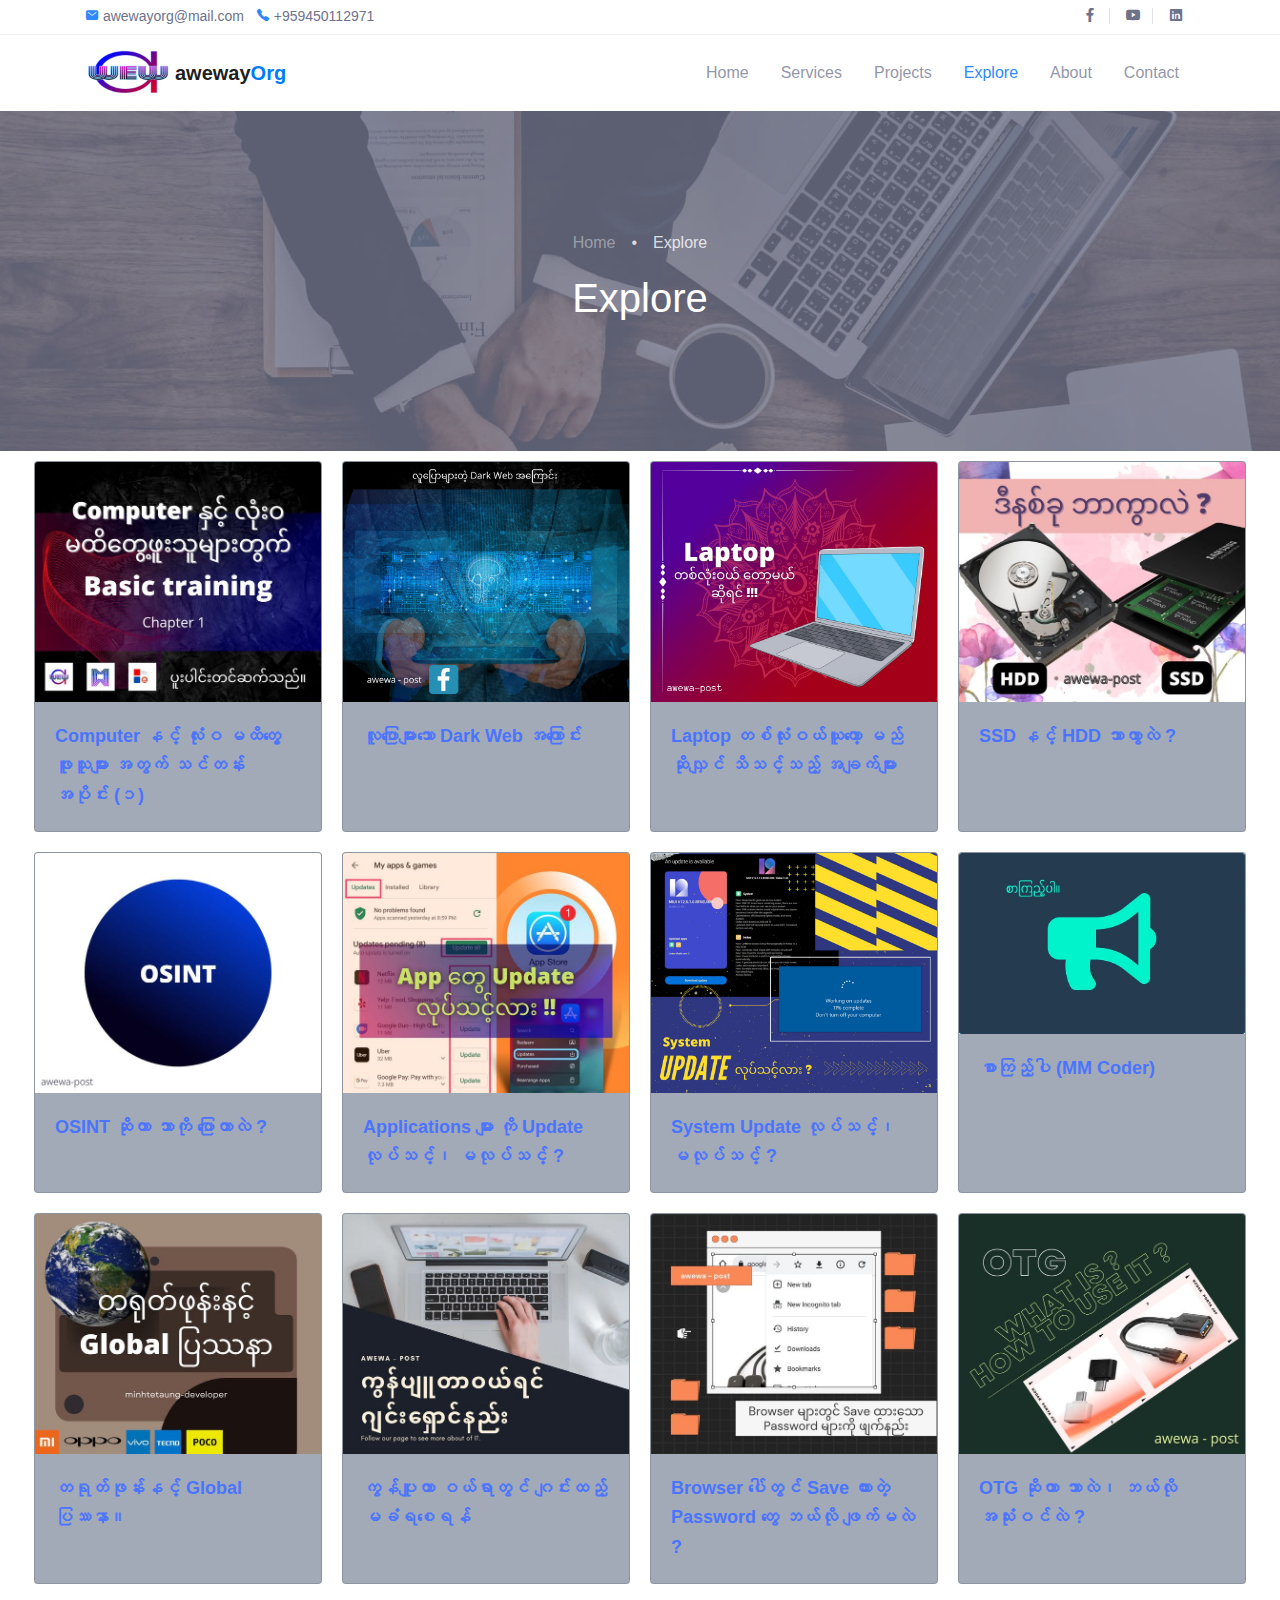
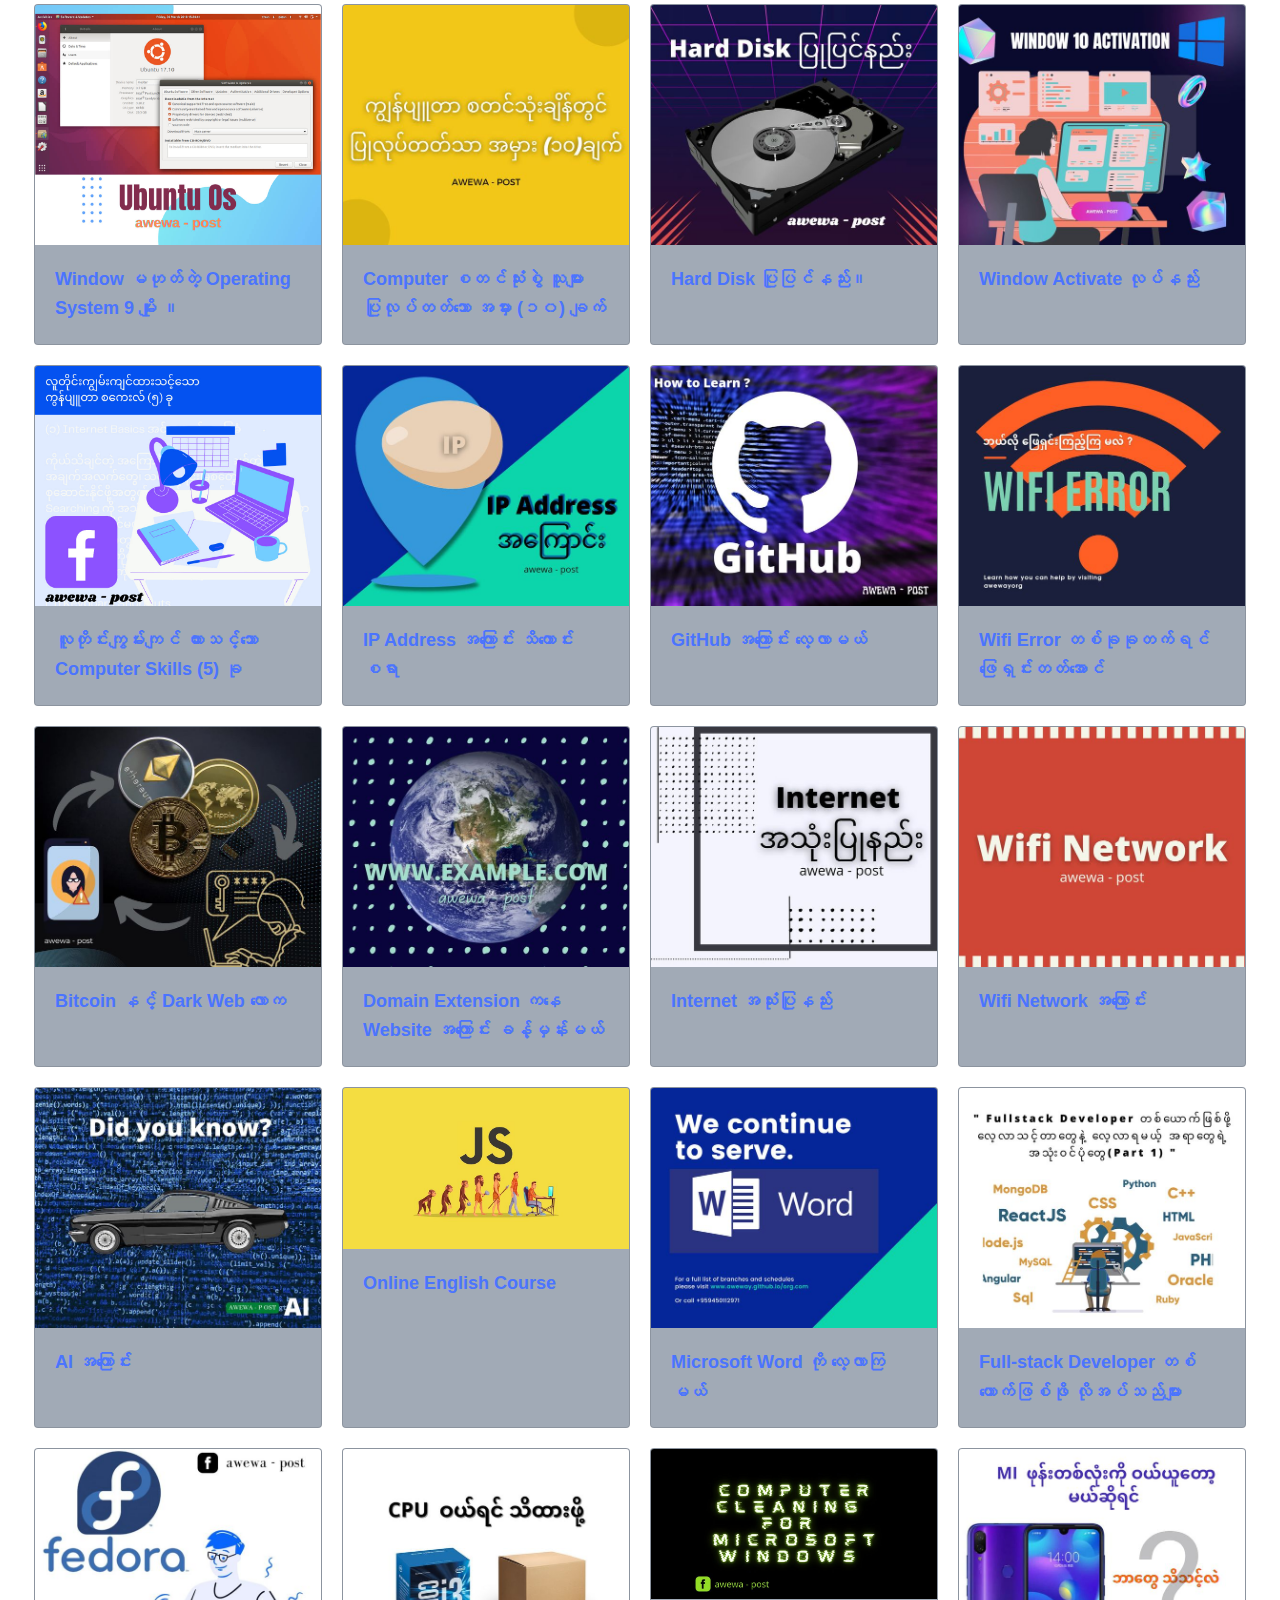
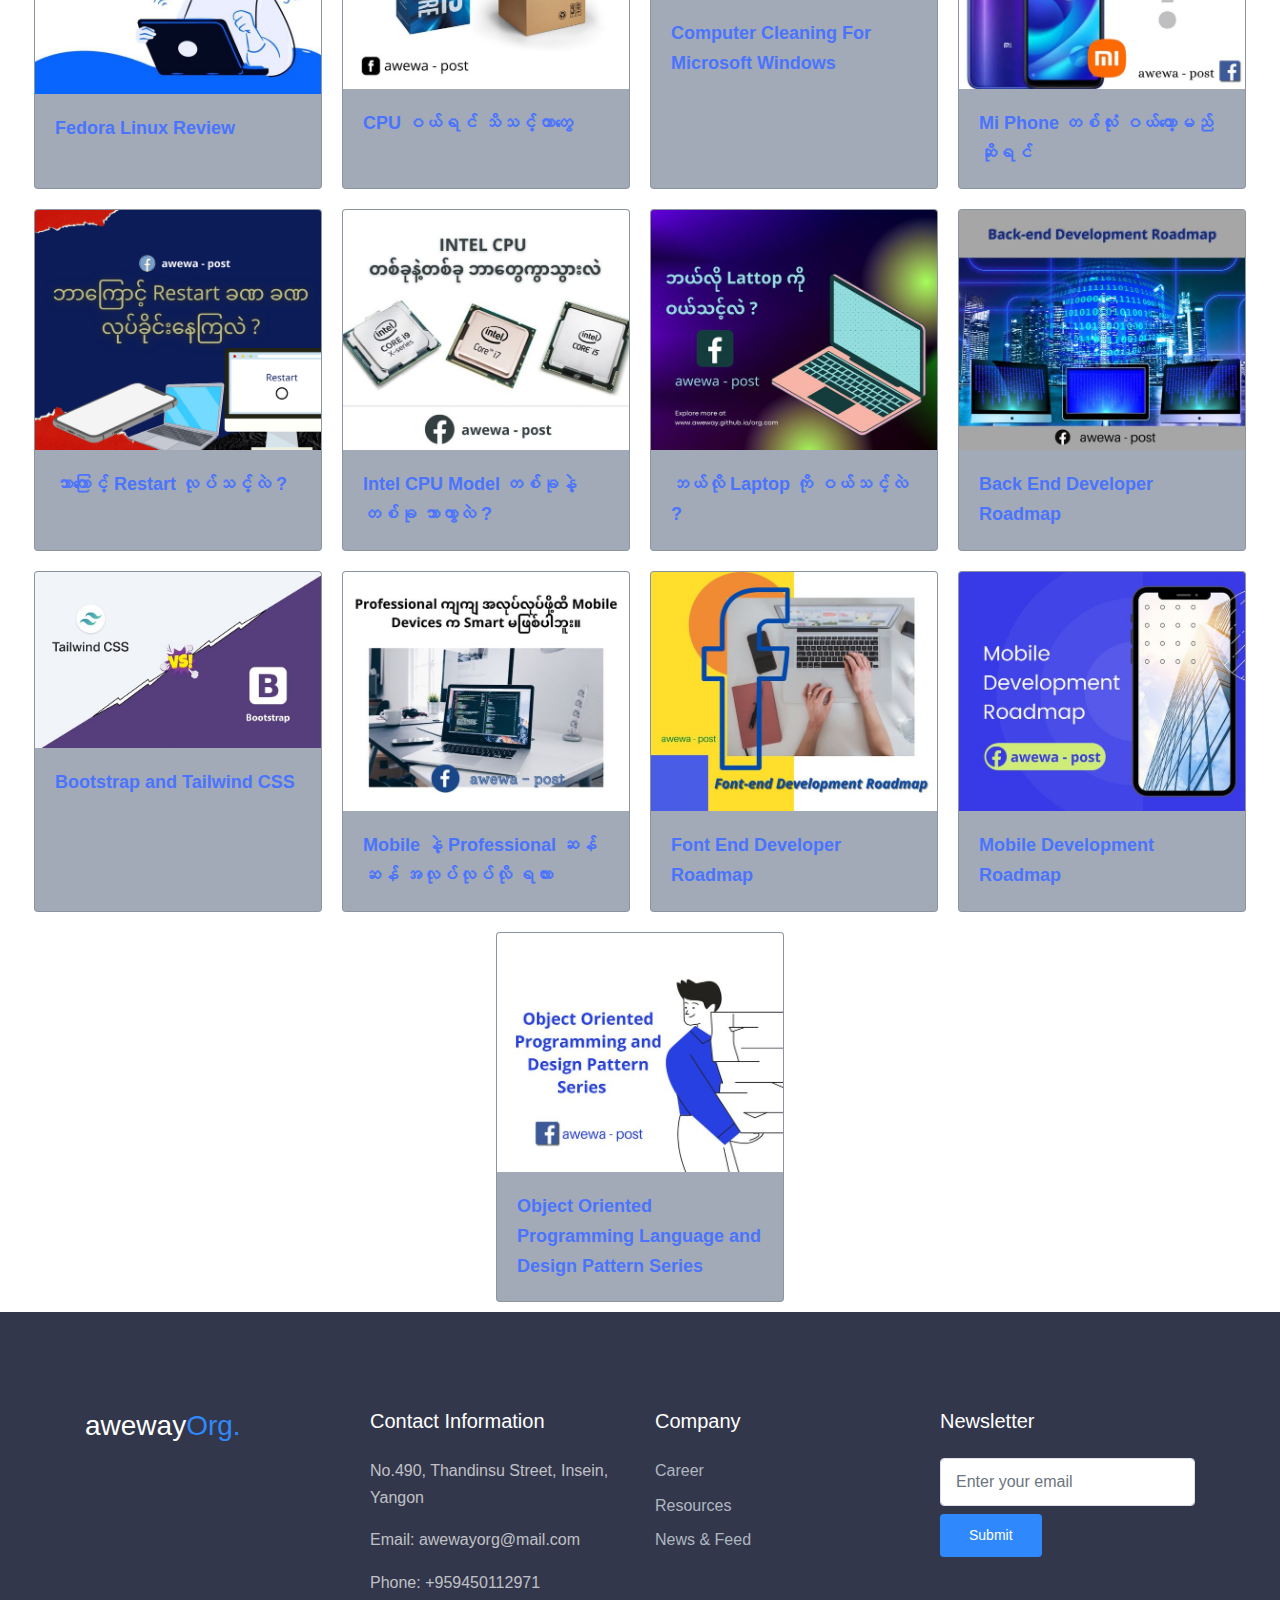
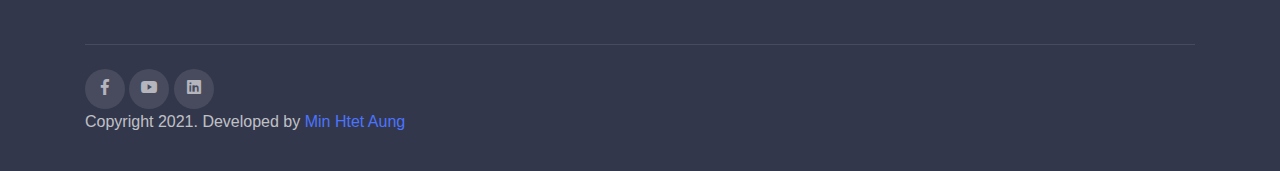
<file: html/explore.html>
<!DOCTYPE html>
<html lang="en">
  <head>
    <meta charset="UTF-8" />
    <meta name="viewport" content="width=device-width, initial-scale=1.0" />

    <meta http-equiv="X-UA-Compatible" content="IE=edge" />

    <meta name="copyright" content="MACode ID, https://macodeid.com/" />

    <title>Explore</title>
    <link rel="icon" href="../assets/img/awewa-logo.png" type="image/png" />

    <link rel="stylesheet" href="../assets/css/bootstrap.css" />

    <link rel="stylesheet" href="../assets/css/maicons.css" />

    <link rel="stylesheet" href="../assets/vendor/animate/animate.css" />

    <link
      rel="stylesheet"
      href="../assets/vendor/owl-carousel/css/owl.carousel.css"
    />

    <link
      rel="stylesheet"
      href="../assets/vendor/fancybox/css/jquery.fancybox.css"
    />

    <link rel="stylesheet" href="../assets/css/theme.css" />
  </head>
  <body>
    <!-- Back to top button -->
    <div class="back-to-top"></div>

    <header>
      <div class="top-bar">
        <div class="container">
          <div class="row align-items-center">
            <div class="col-md-8">
              <div class="d-inline-block">
                <span class="mai-mail fg-primary"></span>
                <a href="mailto:awewayorg@mail.com">awewayorg@mail.com</a>
              </div>
              <div class="d-inline-block ml-2">
                <span class="mai-call fg-primary"></span>
                <a href="tel:+959450112971">+959450112971</a>
              </div>
            </div>
            <div class="col-md-4 text-right d-none d-md-block">
              <div class="social-mini-button">
                <a href="https://www.facebook.com/awewayorg"
                  ><span class="mai-logo-facebook-f"></span
                ></a>
                <a
                  href="https://www.youtube.com/channel/UCDynFAmW8d643oRShWDiufw"
                  ><span class="mai-logo-youtube"></span
                ></a>
                <a href="https://www.linkedin.com/in/awewa-org-236030229"
                  ><span class="mai-logo-linkedin"></span
                ></a>
              </div>
            </div>
          </div>
        </div>
        <!-- .container -->
      </div>
      <!-- .top-bar -->

      <nav class="navbar navbar-expand-lg navbar-light">
        <div class="container">
          <img
            src="../assets/img/awewa-logo.png"
            alt="awewa-logo"
            class="awewa-logo"
          />

          <a href="index.html" class="navbar-brand"
            >aweway<span class="text-primary">Org</span></a
          >

          <button
            class="navbar-toggler"
            data-toggle="collapse"
            data-target="#navbarContent"
            aria-controls="navbarContent"
            aria-expanded="false"
            aria-label="Toggle navigation"
          >
            <span class="navbar-toggler-icon"></span>
          </button>

          <div class="navbar-collapse collapse" id="navbarContent">
            <ul class="navbar-nav ml-auto pt-3 pt-lg-0">
              <li class="nav-item">
                <a href="../index.html" class="nav-link">Home</a>
              </li>
              <li class="nav-item">
                <a href="services.html" class="nav-link">Services</a>
              </li>
              <li class="nav-item">
                <a href="portfolio.html" class="nav-link">Projects</a>
              </li>
              <li class="nav-item active">
                <a href="explore.html" class="nav-link">Explore</a>
              </li>
              <li class="nav-item">
                <a href="about.html" class="nav-link">About</a>
              </li>
              <li class="nav-item">
                <a href="contact.html" class="nav-link">Contact</a>
              </li>
            </ul>
          </div>
        </div>
        <!-- .container -->
      </nav>
      <!-- .navbar -->

      <div
        class="page-banner bg-img bg-img-parallax overlay-dark"
        style="background-image: url(../assets/img/bg_image_3.jpg)"
      >
        <div class="container h-100">
          <div class="row justify-content-center align-items-center h-100">
            <div class="col-lg-8">
              <nav aria-label="breadcrumb">
                <ol
                  class="breadcrumb breadcrumb-dark bg-transparent justify-content-center py-0"
                >
                  <li class="breadcrumb-item"><a href="index.html">Home</a></li>
                  <li class="breadcrumb-item active" aria-current="page">
                    Explore
                  </li>
                </ol>
              </nav>
              <h1 class="fg-white text-center">Explore</h1>
            </div>
          </div>
        </div>
      </div>
      <!-- .page-banner -->
    </header>
    <!-- explore page start -->
<div class="row justify-content-center exMargin">
  
    <div class="card" style="width: 18rem;">
      <a href="https://www.facebook.com/101364748960682/posts/pfbid0CM3dCoftreGNFymo2Abf8n5dXMGpsUz2qvnsjLuyCdDEi8BGurzgyKqwGJ68fNyAl/">
        <img src="../explore/1.jpg" class="card-img-top" alt="...">
      <div class="card-body">
        <p class="card-text">Computer နင့် လုံးဝ မထိတွေ့ ဖူးသူများ အတွက် သင်တန်း အပိုင်း (၁)</p>
      </div>
      </a>
    </div>
    <div class="card" style="width: 18rem;">
      <a href="https://www.facebook.com/101364748960682/posts/pfbid02nqfVu282PVjY52thFwZhkRtLmWt5AD6cHCr7SQE87s6gapg5XbMWhPy1n3SP1Kojl/">
        <img src="../explore/2.jpg" class="card-img-top" alt="...">
      <div class="card-body">
        <p class="card-text">လူပြောများသော Dark Web အကြောင်း</p>
      </div>
      </a>
    </div><div class="card" style="width: 18rem;">
      <a href="https://www.facebook.com/101364748960682/posts/pfbid02F2ERGLcNoMApZ14WeRtKhvk2SVF2DvykoHG3s6jV7NqtUGVE8bkfLRV3qvcLp1Azl/">
        <img src="../explore/3.jpg" class="card-img-top" alt="...">
      <div class="card-body">
        <p class="card-text">Laptop တစ်လုံးဝယ်ယူတော့ မည်ဆိုလျှင် သိသင့်သည့် အချက်များ</p>
      </div>
      </a>
    </div><div class="card" style="width: 18rem;">
      <a href="https://www.facebook.com/101364748960682/posts/pfbid0X8R7FBWhWER1wRbi4Z1F3tyujHj5XFSTzVbb8D4PcM1zm8fZjzJgrdjbXDuE5182l/">
        <img src="../explore/4.jpg" class="card-img-top" alt="...">
        <div class="card-body">
          <p class="card-text">SSD နင့် HDD ဘာကွာလဲ ?</p>
        </div>
      </a>
    </div>
    <div class="card" style="width: 18rem;">
      <a href="https://www.facebook.com/101364748960682/posts/pfbid032ycZzefvb3cJEc8N51BzVd75eWWDpiTJA6ZjLQfsNdMyRh6Z192XQCUW8zUvVra3l/">
        <img src="../explore/5.jpg" class="card-img-top" alt="...">
      <div class="card-body">
        <p class="card-text">OSINT ဆိုတာ ဘာကို ပြောတာလဲ ?</p>
      </div>
      </a>
    </div><div class="card" style="width: 18rem;">
      <a href="https://www.facebook.com/100025431062909/posts/1066935904164102/">
        <img src="../explore/6.jpg" class="card-img-top" alt="...">
      <div class="card-body">
        <p class="card-text">Applications များ ကို Update လုပ်သင့်၊ မလုပ်သင့် ? </p>
      </div>
      </a>
    </div><div class="card" style="width: 18rem;">
      <a href="https://www.facebook.com/100025431062909/posts/1066744344183258/">
        <img src="../explore/7.jpg" class="card-img-top" alt="...">
      <div class="card-body">
        <p class="card-text">System Update လုပ်သင့်၊ မလုပ်သင့် ? </p>
      </div>
      </a>
    </div>
  
  
    <div class="card" style="width: 18rem;">
<a href="https://www.facebook.com/102418711639821/posts/427325155815840/">
  <img src="../explore/8.jpg" class="card-img-top" alt="...">
  <div class="card-body">
    <p class="card-text">စာကြည့်ပါ (MM Coder)</p>
  </div>
</a>
    </div>
    <div class="card" style="width: 18rem;">
<a href=https://www.facebook.com/100025431062909/posts/1063968771127482/"">
  <img src="../explore/9.jpg" class="card-img-top" alt="...">
  <div class="card-body">
    <p class="card-text">တရုတ်ဖုန်းနင့် Global ပြဿနာ။</p>
  </div>
</a>
    </div><div class="card" style="width: 18rem;">
<a href="https://www.facebook.com/101364748960682/posts/pfbid0wB913TETiLcPZukvMdmcyxPD2aMrnCaed2s4i8iHqzkmVYPZp5M8Jcg77DY2U4Esl/">
  <img src="../explore/10.jpg" class="card-img-top" alt="...">
  <div class="card-body">
    <p class="card-text">ကွန်ပျူတာ ဝယ်ရာတွင် ဂျင်းထည့် မခံရစေရန် </p>
  </div>
</a>
    </div><div class="card" style="width: 18rem;">
<a href="https://www.facebook.com/101364748960682/posts/pfbid02fQB8SHAUQ5dvTZtDbSvxAU7f1UdgcF9sZajMy6ASYdQFoG2sMMQh6YvdEeyWpti3l/">
  <img src="../explore/11.jpg" class="card-img-top" alt="...">
  <div class="card-body">
    <p class="card-text">Browser ပေါ်တွင် Save ထားတဲ့ Password တွေ ဘယ်လို ဖျက်မလဲ ?</p>
  </div>
</a>
    </div>
    <div class="card" style="width: 18rem;">
<a href="https://www.facebook.com/101364748960682/posts/pfbid0PfWRF3PBHgvSVFQi128vBaYccGiJshYyvQLBw1uoYgS2V2u2Uqx3jPkxtczTVuxRl/">
  <img src="../explore/12.jpg" class="card-img-top" alt="...">
  <div class="card-body">
    <p class="card-text">OTG ဆိုတာ ဘာလဲ၊ ဘယ်လို အသုံးဝင်လဲ ?</p>
  </div>
</a>
    </div><div class="card" style="width: 18rem;">
<a href="https://www.facebook.com/101364748960682/posts/pfbid0X5FSaYGLRVYPN3TuLzrUKzZYXszi47UWFqjHYm1fCobXAtjPHgE5n1yti4u1czPPl/">
  <img src="../explore/13.jpg" class="card-img-top" alt="...">
  <div class="card-body">
    <p class="card-text">Window မဟုတ်တဲ့ Operating System 9 မျိုး ။</p>
  </div>
</a>
    </div><div class="card" style="width: 18rem;">
<a href="https://www.facebook.com/101364748960682/posts/pfbid06YgJjMSwe3uZy5qW3An3xuEt2XY7nLc9tZy5dC5pcvAqwp6xhXewWK27jngJJC6Nl/">
  <img src="../explore/14.jpg" class="card-img-top" alt="...">
  <div class="card-body">
    <p class="card-text">Computer စတင်သုံးစွဲ သူများပြုလုပ်တတ်သော အမှား (၁၀) ချက်</p>
  </div>
</a>
    </div>
  
  
    <div class="card" style="width: 18rem;">
<a href="https://www.facebook.com/101364748960682/posts/pfbid0h6gedYUT4ZCUSWRPL93KWhmWZU9YTjxjRQdvtE31raSgsRagN7bhpfdT96yTrmdNl/">
  <img src="../explore/15.jpg" class="card-img-top" alt="...">
  <div class="card-body">
    <p class="card-text">Hard Disk ပြုပြင်နည်း။</p>
  </div>
</a>
    </div>
    <div class="card" style="width: 18rem;">
      <a href="https://www.facebook.com/101364748960682/posts/pfbid034cjiisxviX2KLpcHF27Fu9m4LBgYtZZNebsviW89PpJCgCvferN7Bi47s5mcEXzJl/">
        <img src="../explore/16.jpg" class="card-img-top" alt="...">
        <div class="card-body">
          <p class="card-text">Window Activate လုပ်နည်း </p>
        </div>
      </a>
    </div><div class="card" style="width: 18rem;">
<a href="https://www.facebook.com/101364748960682/posts/pfbid02JKTerv53tjLkRBcAoESqdu1ZP5RM38rmVd73yRf2nZxYhcvqZtf6VFzbqSc7kThnl/">
  <img src="../explore/17.jpg" class="card-img-top" alt="...">
  <div class="card-body">
    <p class="card-text">လူတိုင်းကျွမ်းကျင် ထားသင့်သော Computer Skills (5) ခု </p>
  </div>
</a>
    </div><div class="card" style="width: 18rem;">
<a href="https://www.facebook.com/101364748960682/posts/pfbid02XqonAUaRSgq4s3yQnbXKKgNM1qxe1xesuts8MUd2wkojGcmPeK6dt9XtZ6fiwJ3Cl/">
  <img src="../explore/18.jpg" class="card-img-top" alt="...">
  <div class="card-body">
    <p class="card-text">IP Address အကြောင်း သိကောင်းစရာ </p>
  </div>
</a>
    </div>
    <div class="card" style="width: 18rem;">
<a href="https://www.facebook.com/101364748960682/posts/pfbid02vqvCWGRGQRBY9zTPzn92e8XCUJ7j9z98QGdbWYwNtZ2KviKEhfzwDf7J11Bh35ytl/">
  <img src="../explore/19.jpg" class="card-img-top" alt="...">
  <div class="card-body">
    <p class="card-text">GitHub အကြောင်း လေ့လာမယ် </p>
  </div>
</a>
    </div><div class="card" style="width: 18rem;">
<a href="https://www.facebook.com/101364748960682/posts/pfbid02SrBWy127QchaTkehiZBPJWRsMJW5LzDSzUDvYyJQRrqjmP9e7vDbWmyRnyPSQEGol/">
  <img src="../explore/20.jpg" class="card-img-top" alt="...">
  <div class="card-body">
    <p class="card-text">Wifi Error တစ်ခုခုတက်ရင် ဖြေရှင်းတတ်အောင် </p>
  </div>
</a>
    </div><div class="card" style="width: 18rem;">
<a href="https://www.facebook.com/101364748960682/posts/pfbid0uztBfFoXAJswePfDbYi6t4NB8gzW74dZABnvNcApB6jkgDwKNGc13EshYfqQV8Xcl/">
  <img src="../explore/21.jpg" class="card-img-top" alt="...">
  <div class="card-body">
    <p class="card-text">Bitcoin နင့် Dark Web လောက</p>
  </div>
</a>
    </div>
  
    <div class="card" style="width: 18rem;">
<a href="https://www.facebook.com/101364748960682/posts/pfbid024UDiLHzfjWf32WXzfQPyQoyPhZDTjwnhZMhNQg5ovzzRk5YYc1qgR1VTRTDnWgW1l/">
  <img src="../explore/22.jpg" class="card-img-top" alt="...">
  <div class="card-body">
    <p class="card-text">Domain Extension ကနေ Website အကြောင်း ခန့်မှန်းမယ်</p>
  </div>
</a>
    </div>
    <div class="card" style="width: 18rem;">
<a href="https://www.facebook.com/101364748960682/posts/pfbid0VvQyAyeTwHvdZaa1U5PByoJ4QAnZqzpf7hpeSPVHs9bVXbf2BNodFMabAp22QS4cl/">
  <img src="../explore/23.jpg" class="card-img-top" alt="...">
  <div class="card-body">
    <p class="card-text">Internet အသုံးပြုနည်း</p>
  </div>
</a>
    </div><div class="card" style="width: 18rem;">
<a href="https://www.facebook.com/101364748960682/posts/pfbid02NBtQXQ3uh7tw4QNBgzGjGe3JEafWoMj7wtgQpKFsuWpMa8PPCKgmYqeJyQSfvCRhl/">
  <img src="../explore/24.jpg" class="card-img-top" alt="...">
  <div class="card-body">
    <p class="card-text">Wifi Network အကြောင်း </p>
  </div>
</a>
    </div><div class="card" style="width: 18rem;">
<a href="https://www.facebook.com/101364748960682/posts/pfbid06h67WfUteE9hErLG1L8TfrfcifnwSskcVX1c6UVoU2mewZFk1ddDzxzmQqHLsoWxl/">
  <img src="../explore/25.jpg" class="card-img-top" alt="...">
  <div class="card-body">
    <p class="card-text">AI အကြောင်း</p>
  </div>
</a>
    </div>
    <div class="card" style="width: 18rem;">
<a href="https://www.facebook.com/101364748960682/posts/137776005319556/">      <img src="../explore/26.jpg" class="card-img-top" alt="...">
  <div class="card-body">
    <p class="card-text">Online English Course </p>
  </div></a>
    </div><div class="card" style="width: 18rem;">
<a href="https://www.facebook.com/101364748960682/posts/141042638326226/">
  <img src="../explore/27.jpg" class="card-img-top" alt="...">
  <div class="card-body">
    <p class="card-text">Microsoft Word ကို လေ့လာကြမယ်</p>
  </div>
</a>
    </div><div class="card" style="width: 18rem;">
      <a href="https://www.facebook.com/100146849002344/posts/162433489440346/">
        <img src="../explore/28.jpg" class="card-img-top" alt="...">
      <div class="card-body">
        <p class="card-text">Full-stack Developer  တစ်ယောက်ဖြစ်ဖို လိုအပ်သည်များ</p>
      </div>
      </a>
    </div>
  
    <div class="card" style="width: 18rem;">
<a href="https://www.facebook.com/101364748960682/posts/139848431778980/">
  <img src="../explore/29.jpg" class="card-img-top" alt="...">
  <div class="card-body">
    <p class="card-text">Fedora Linux Review</p>
  </div>
</a>
    </div>
    <div class="card" style="width: 18rem;">
<a href="https://www.facebook.com/101364748960682/posts/139738805123276/">
  <img src="../explore/30.jpg" class="card-img-top" alt="...">
  <div class="card-body">
    <p class="card-text">CPU ဝယ်ရင် သိသင့်တာတွေ</p>
  </div>
</a>
    </div><div class="card" style="width: 18rem;">
<a href="https://www.facebook.com/101364748960682/posts/139738025123354/">
  <img src="../explore/31.jpg" class="card-img-top" alt="...">
  <div class="card-body">
    <p class="card-text">Computer Cleaning For Microsoft Windows </p>
  </div>
</a>
    </div><div class="card" style="width: 18rem;">
<a href="https://www.facebook.com/101364748960682/posts/138709651892858/">
  <img src="../explore/32.jpg" class="card-img-top" alt="...">
  <div class="card-body">
    <p class="card-text">Mi Phone တစ်လုံး ဝယ်တော့မည်ဆိုရင်</p>
  </div>
</a>
    </div>
    <div class="card" style="width: 18rem;">
<a href="https://www.facebook.com/101364748960682/posts/138318558598634/">
  <img src="../explore/33.png" class="card-img-top" alt="...">
  <div class="card-body">
    <p class="card-text">ဘာကြောင့် Restart လုပ်သင့်လဲ ?</p>
  </div>
</a>
    </div><div class="card" style="width: 18rem;">
<a href="https://www.facebook.com/101364748960682/posts/138295211934302/">
  <img src="../explore/34.jpg" class="card-img-top" alt="...">
  <div class="card-body">
    <p class="card-text">Intel CPU Model တစ်ခုနဲ့ တစ်ခု ဘာကွာလဲ ?</p>
  </div>
</a>
    </div><div class="card" style="width: 18rem;">
<a href="https://www.facebook.com/101364748960682/posts/137936318636858/">
  <img src="../explore/35.jpg" class="card-img-top" alt="...">
  <div class="card-body">
    <p class="card-text">ဘယ်လို Laptop ကို ဝယ်သင့်လဲ ?</p>
  </div>
</a>
    </div>
  
    <div class="card" style="width: 18rem;">
<a href="https://www.facebook.com/101364748960682/posts/137843815312775/">
  <img src="../explore/36.jpg" class="card-img-top" alt="...">
  <div class="card-body">
    <p class="card-text">Back End Developer Roadmap</p>
  </div>
</a>
    </div>
    <div class="card" style="width: 18rem;">
<a href="https://www.facebook.com/483794355524551/posts/828146774422639/">
  <img src="../explore/37.jpg" class="card-img-top" alt="...">
  <div class="card-body">
    <p class="card-text">Bootstrap and Tailwind CSS</p>
  </div>
</a>
    </div><div class="card" style="width: 18rem;">
<a href="https://www.facebook.com/101364748960682/posts/137228955374261/">
  <img src="../explore/38.jpg" class="card-img-top" alt="...">
  <div class="card-body">
    <p class="card-text">Mobile နဲ့ Professional ဆန်ဆန် အလုပ်လုပ်လို ရလား </p>
  </div>
</a>
    </div><div class="card" style="width: 18rem;">
<a href="https://www.facebook.com/101364748960682/posts/137838775313279/">
  <img src="../explore/39.jpg" class="card-img-top" alt="...">
  <div class="card-body">
    <p class="card-text">Font End Developer Roadmap</p>
  </div>
</a>
    </div>
    <div class="card" style="width: 18rem;">
<a href="https://www.facebook.com/101364748960682/posts/137837418646748/">
  <img src="../explore/40.jpg" class="card-img-top" alt="...">
  <div class="card-body">
    <p class="card-text">Mobile Development Roadmap</p>
  </div>
</a>
    </div><div class="card" style="width: 18rem;">
<a href="https://www.facebook.com/101364748960682/posts/137805971983226/">
  <img src="../explore/41.jpg" class="card-img-top" alt="...">
  <div class="card-body">
    <p class="card-text">Object Oriented Programming Language and Design Pattern Series</p>
  </div>
</a>
    </div>
    <!-- <div class="card" style="width: 18rem;">
      <img src="../explore/42.jpg" class="card-img-top" alt="...">
      <div class="card-body">
        <p class="card-text">Some quick example text to build on the card title and make up the bulk of the card's content.</p>
      </div>
    </div>
  </div> -->
</div>
    <!-- explore page end -->
    <footer class="page-footer">
      <div class="container">
        <div class="row">
          <div class="col-lg-3 py-3">
            <h3>aweway<span class="fg-primary">Org.</span></h3>
          </div>
          <div class="col-lg-3 py-3">
            <h5>Contact Information</h5>
            <p>No.490, Thandinsu Street, Insein, Yangon</p>
            <p>Email: awewayorg@mail.com</p>
            <p>Phone: +959450112971</p>
          </div>
          <div class="col-lg-3 py-3">
            <h5>Company</h5>
            <ul class="footer-menu">
              <li><a href="#">Career</a></li>
              <li><a href="#">Resources</a></li>
              <li><a href="#">News & Feed</a></li>
            </ul>
          </div>
          <div class="col-lg-3 py-3">
            <h5>Newsletter</h5>
            <form action="#">
              <input
                type="text"
                class="form-control"
                placeholder="Enter your email"
              />
              <button type="submit" class="btn btn-primary btn-sm mt-2">
                Submit
              </button>
            </form>
          </div>
        </div>

        <hr />

        <div class="row mt-4">
          <div class="col-md-6">
            <div class="sosmed-button icon-hover">
              <a href="https://www.facebook.com/awewayorg"
                ><span class="mai-logo-facebook-f"></span
              ></a>
              <a href="https://www.youtube.com/channel/UCDynFAmW8d643oRShWDiufw"
                ><span class="mai-logo-youtube"></span
              ></a>
              <a
                href="https://www.linkedin.com/in/awewa-org-236030229"
                class="mr-5"
                ><span class="mai-logo-linkedin"></span
              ></a>
            </div>

            <p>
              Copyright 2021. Developed by
              <a href="https://www.facebook.com/min.tehaog">Min Htet Aung</a>
            </p>
          </div>
        </div>
      </div>
    </footer>

    <script src="../assets/js/jquery-3.5.1.min.js"></script>

    <script src="../assets/js/bootstrap.bundle.min.js"></script>

    <script src="../assets/vendor/owl-carousel/js/owl.carousel.min.js"></script>

    <script src="../assets/vendor/wow/wow.min.js"></script>

    <script src="../assets/vendor/fancybox/js/jquery.fancybox.min.js"></script>

    <script src="../assets/vendor/isotope/isotope.pkgd.min.js"></script>

    <script src="../assets/js/google-maps.js"></script>

    <script src="../assets/js/theme.js"></script>
  </body>
</html>
</file>
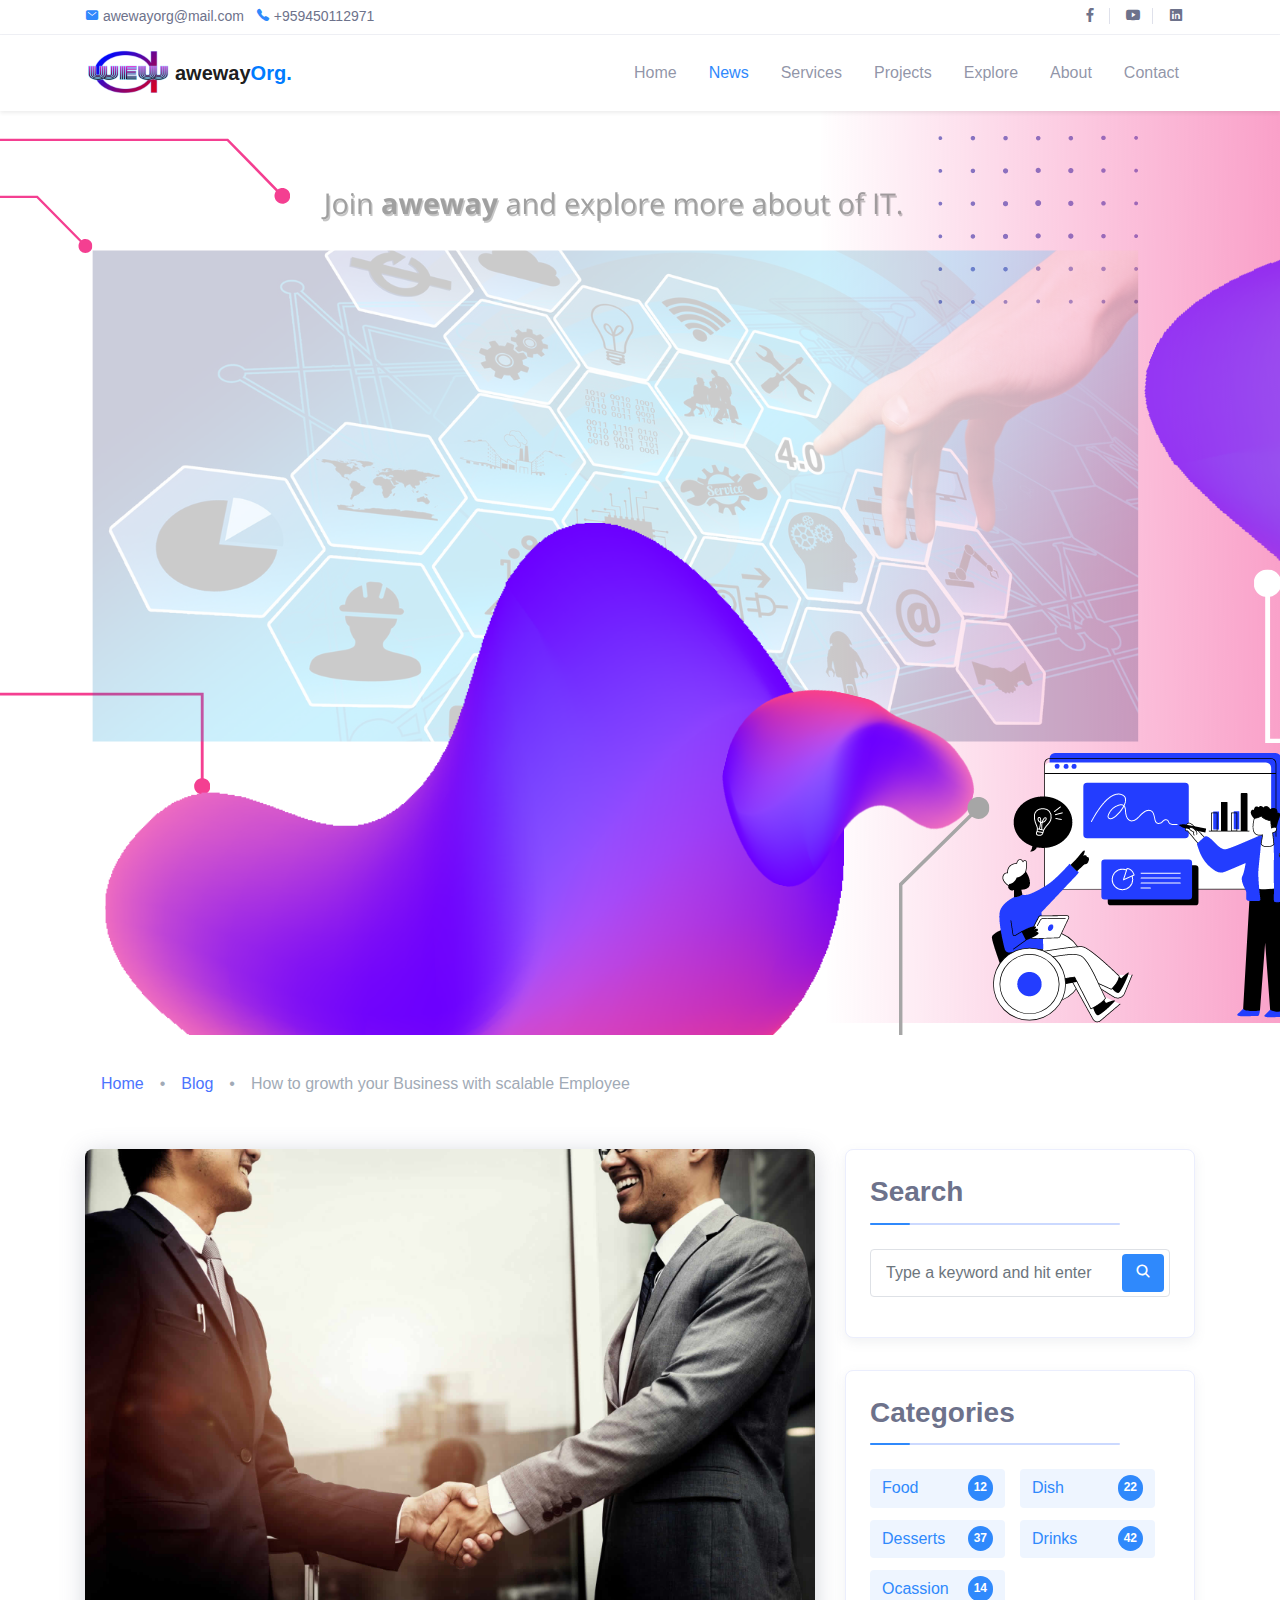
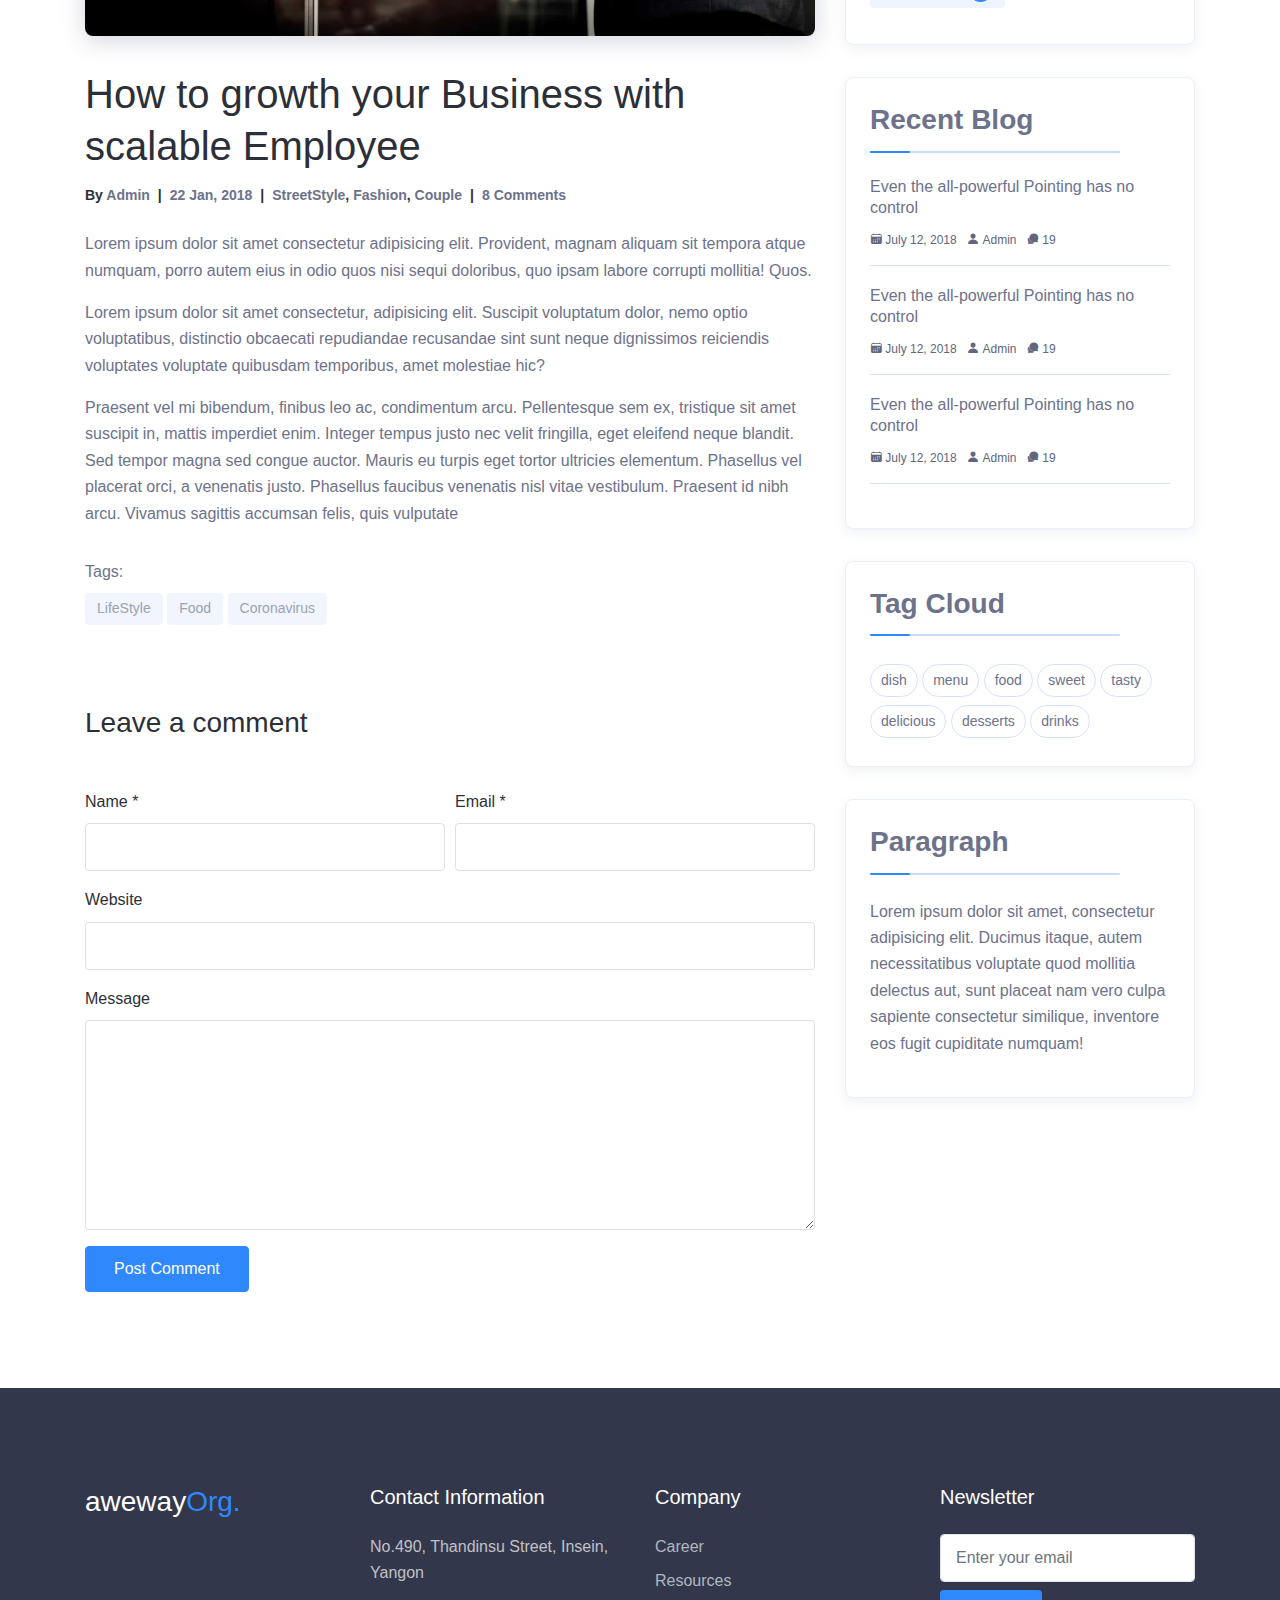
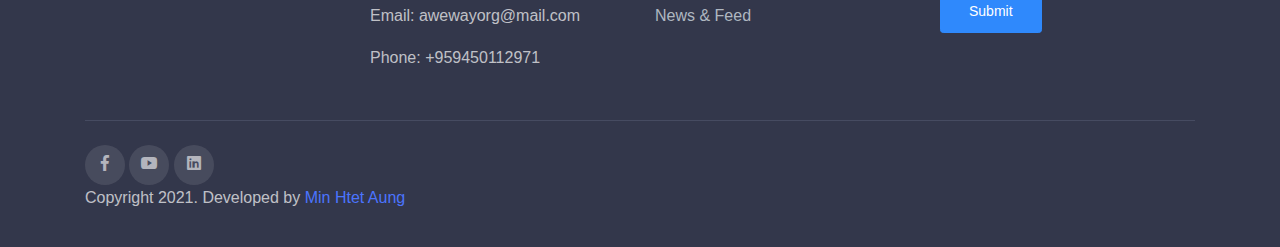
<file: html/news.html>
<!DOCTYPE html>
<html lang="en">
<head>
  <meta charset="UTF-8">
  <meta name="viewport" content="width=device-width, initial-scale=1.0">

  <meta http-equiv="X-UA-Compatible" content="IE=edge">

  <meta name="copyright" content="MACode ID, https://macodeid.com/">

  <title>awewayOrg.News</title>
  <link rel="icon" href="../assets/img/awewa-logo.png" type="image/png">

  <link rel="stylesheet" href="../assets/css/bootstrap.css">
  
  <link rel="stylesheet" href="../assets/css/maicons.css">

  <link rel="stylesheet" href="../assets/vendor/animate/animate.css">

  <link rel="stylesheet" href="../assets/vendor/owl-carousel/css/owl.carousel.css">

  <link rel="stylesheet" href="../assets/vendor/fancybox/css/jquery.fancybox.css">

  <link rel="stylesheet" href="../assets/css/theme.css">

</head>
<body>

  <!-- Back to top button -->
  <div class="back-to-top"></div>

  <header>
    <div class="top-bar">
      <div class="container">
        <div class="row align-items-center">
          <div class="col-md-8">
            <div class="d-inline-block">
              <span class="mai-mail fg-primary"></span> <a href="mailto:awewayorg@mail.com">awewayorg@mail.com</a>
            </div>
            <div class="d-inline-block ml-2">
              <span class="mai-call fg-primary"></span> <a href="tel:+959450112971">+959450112971</a>
            </div>

          </div>
          <div class="col-md-4 text-right d-none d-md-block">
            <div class="social-mini-button">
              <a href="https://www.facebook.com/awewayorg"><span class="mai-logo-facebook-f"></span></a>
              <a href="https://www.youtube.com/channel/UCDynFAmW8d643oRShWDiufw"><span class="mai-logo-youtube"></span></a>
              <a href="https://www.linkedin.com/in/awewa-org-236030229"><span class="mai-logo-linkedin"></span></a>
            </div>
          </div>
        </div>
      </div> <!-- .container -->
    </div> <!-- .top-bar -->

    <nav class="navbar navbar-expand-lg navbar-light shadow-sm">
      <div class="container">
                <img src="../assets/img/awewa-logo.png" alt="awewa-logo" class="awewa-logo">

        <a href="index.html" class="navbar-brand">aweway<span class="text-primary">Org.</span></a>

        <button class="navbar-toggler" data-toggle="collapse" data-target="#navbarContent" aria-controls="navbarContent" aria-expanded="false" aria-label="Toggle navigation">
          <span class="navbar-toggler-icon"></span>
        </button>

        <div class="navbar-collapse collapse" id="navbarContent">
          <ul class="navbar-nav ml-auto pt-3 pt-lg-0">
            <li class="nav-item">
              <a href="../index.html" class="nav-link">Home</a>
            </li>
            <li class="nav-item active">
              <a href="news.html" class="nav-link">News</a>
            </li>
            <li class="nav-item">
              <a href="services.html" class="nav-link">Services</a>
            </li>
            <li class="nav-item">
              <a href="portfolio.html" class="nav-link">Projects</a>
            </li>
            <li class="nav-item">
              <a href="explore.html" class="nav-link">Explore</a>
            </li>
            <li class="nav-item">
              <a href="about.html" class="nav-link">About</a>
            </li>
            <li class="nav-item">
              <a href="contact.html" class="nav-link">Contact</a>
            </li>
          </ul>
        </div>
      </div> <!-- .container -->
    </nav> <!-- .navbar -->
  </header>
<img src="../assets/img/bg.png" alt="" class="bgfornews">
  <main>
    <div class="page-section pt-4">
      <div class="container">
        <nav aria-label="Breadcrumb">
          <ol class="breadcrumb bg-transparent mb-4">
            <li class="breadcrumb-item"><a href="index.html">Home</a></li>
            <li class="breadcrumb-item"><a href="blog.html">Blog</a></li>
            <li class="breadcrumb-item active" aria-current="page">How to growth your Business with scalable Employee</li>
          </ol>
        </nav>
        <div class="row">
          <div class="col-lg-8">
            <div class="blog-single-wrap">
              <div class="post-thumbnail">
                <img src="../assets/img/bg_image_1.jpg" alt="">
              </div>
              <h1 class="post-title">How to growth your Business with scalable Employee</h1>
              <div class="post-meta">
                <div class="post-author">
                  <span class="text-grey">By</span> <a href="#">Admin</a>  
                </div>
                <span class="gap">|</span>
                <div class="post-date">
                  <a href="#">22 Jan, 2018</a>
                </div>
                <span class="gap">|</span>
                <div>
                  <a href="#">StreetStyle</a>, <a href="#">Fashion</a>, <a href="#">Couple</a>  
                </div>
                <span class="gap">|</span>
                <div class="post-comment-count">
                  <a href="#">8 Comments</a>
                </div>
              </div>
              <div class="post-content">
                <p>Lorem ipsum dolor sit amet consectetur adipisicing elit. Provident, magnam aliquam sit tempora atque numquam, porro autem eius in odio quos nisi sequi doloribus, quo ipsam labore corrupti mollitia! Quos.</p>
                <p>Lorem ipsum dolor sit amet consectetur, adipisicing elit. Suscipit voluptatum dolor, nemo optio voluptatibus, distinctio obcaecati repudiandae recusandae sint sunt neque dignissimos reiciendis voluptates voluptate quibusdam temporibus, amet molestiae hic?</p>
                <p>Praesent vel mi bibendum, finibus leo ac, condimentum arcu. Pellentesque sem ex, tristique sit amet suscipit in, mattis imperdiet enim. Integer tempus justo nec velit fringilla, eget eleifend neque blandit. Sed tempor magna sed congue auctor. Mauris eu turpis eget tortor ultricies elementum. Phasellus vel placerat orci, a venenatis justo. Phasellus faucibus venenatis nisl vitae vestibulum. Praesent id nibh arcu. Vivamus sagittis accumsan felis, quis vulputate</p>
                <div class="post-tags">
                  <p class="mb-2">Tags:</p>
                  <a href="#" class="tag-link">LifeStyle</a>
                  <a href="#" class="tag-link">Food</a>
                  <a href="#" class="tag-link">Coronavirus</a>
                </div>
              </div>
            </div> <!-- .blog-single-wrap -->

            <div class="comment-form-wrap pt-5">
              <h3 class="mb-5">Leave a comment</h3>
              <form action="#" class="">
                <div class="form-row form-group">
                  <div class="col-md-6">
                    <label for="name">Name *</label>
                    <input type="text" class="form-control" id="name">
                  </div>
                  <div class="col-md-6">
                    <label for="email">Email *</label>
                    <input type="email" class="form-control" id="email">
                  </div>
                </div>
                <div class="form-group">
                  <label for="website">Website</label>
                  <input type="url" class="form-control" id="website">
                </div>
    
                <div class="form-group">
                  <label for="message">Message</label>
                  <textarea name="msg" id="message" cols="30" rows="8" class="form-control"></textarea>
                </div>
                <div class="form-group">
                  <input type="submit" value="Post Comment" class="btn btn-primary">
                </div>
    
              </form>
            </div> <!-- .comment-form-wrap -->
          </div>
          
          <div class="col-lg-4">
            <div class="widget">
              <div class="widget-box">
                <h3 class="widget-title">Search</h3>
                <div class="divider"></div>
                <form action="#" class="search-form">
                  <div class="form-group">
                    <input type="text" class="form-control" placeholder="Type a keyword and hit enter">
                    <button type="submit" class="btn"><span class="icon mai-search"></span></button>
                  </div>
                </form>
              </div>
              <div class="widget-box">
                <h3 class="widget-title">Categories</h3>
                <div class="divider"></div>
                <ul class="categories">
                  <li><a href="#">Food <span>12</span></a></li>
                  <li><a href="#">Dish <span>22</span></a></li>
                  <li><a href="#">Desserts <span>37</span></a></li>
                  <li><a href="#">Drinks <span>42</span></a></li>
                  <li><a href="#">Ocassion <span>14</span></a></li>
                </ul>
              </div>
  
              <div class="widget-box">
                <h3 class="widget-title">Recent Blog</h3>
                <div class="divider"></div>
                <div class="blog-item">
                  <div class="content">
                    <h6 class="post-title"><a href="#">Even the all-powerful Pointing has no control</a></h6>
                    <div class="meta">
                      <a href="#"><span class="mai-calendar"></span> July 12, 2018</a>
                      <a href="#"><span class="mai-person"></span> Admin</a>
                      <a href="#"><span class="mai-chatbubbles"></span> 19</a>
                    </div>
                  </div>
                </div>
                <div class="blog-item">
                  <div class="content">
                    <h6 class="post-title"><a href="#">Even the all-powerful Pointing has no control</a></h6>
                    <div class="meta">
                      <a href="#"><span class="mai-calendar"></span> July 12, 2018</a>
                      <a href="#"><span class="mai-person"></span> Admin</a>
                      <a href="#"><span class="mai-chatbubbles"></span> 19</a>
                    </div>
                  </div>
                </div>
                <div class="blog-item">
                  <div class="content">
                    <h6 class="post-title"><a href="#">Even the all-powerful Pointing has no control</a></h6>
                    <div class="meta">
                      <a href="#"><span class="mai-calendar"></span> July 12, 2018</a>
                      <a href="#"><span class="mai-person"></span> Admin</a>
                      <a href="#"><span class="mai-chatbubbles"></span> 19</a>
                    </div>
                  </div>
                </div>
              </div>
  
              <div class="widget-box">
                <h3 class="widget-title">Tag Cloud</h3>
                <div class="divider"></div>
                <div class="tagcloud">
                  <a href="#" class="tag-cloud-link">dish</a>
                  <a href="#" class="tag-cloud-link">menu</a>
                  <a href="#" class="tag-cloud-link">food</a>
                  <a href="#" class="tag-cloud-link">sweet</a>
                  <a href="#" class="tag-cloud-link">tasty</a>
                  <a href="#" class="tag-cloud-link">delicious</a>
                  <a href="#" class="tag-cloud-link">desserts</a>
                  <a href="#" class="tag-cloud-link">drinks</a>
                </div>
              </div>
  
              <div class="widget-box">
                <h3 class="widget-title">Paragraph</h3>
                <div class="divider"></div>
                <p>Lorem ipsum dolor sit amet, consectetur adipisicing elit. Ducimus itaque, autem necessitatibus voluptate quod mollitia delectus aut, sunt placeat nam vero culpa sapiente consectetur similique, inventore eos fugit cupiditate numquam!</p>
              </div>
            </div>
          </div>
          
        </div>
      </div> <!-- .container -->
    </div> <!-- .page-section -->
  </main>


  <footer class="page-footer">
    <div class="container">
      <div class="row">
        <div class="col-lg-3 py-3">
          <h3>aweway<span class="fg-primary">Org.</span></h3>
        </div>
        <div class="col-lg-3 py-3">
          <h5>Contact Information</h5>
          <p>No.490, Thandinsu Street, Insein, Yangon</p>
          <p>Email: awewayorg@mail.com</p>
          <p>Phone: +959450112971</p>
        </div>
        <div class="col-lg-3 py-3">
          <h5>Company</h5>
          <ul class="footer-menu">
            <li><a href="#">Career</a></li>
            <li><a href="#">Resources</a></li>
            <li><a href="#">News & Feed</a></li>
          </ul>
        </div>
        <div class="col-lg-3 py-3">
          <h5>Newsletter</h5>
          <form action="#">
            <input type="text" class="form-control" placeholder="Enter your email">
            <button type="submit" class="btn btn-primary btn-sm mt-2">Submit</button>
          </form>
        </div>
      </div>
  
      <hr>
  
      <div class="row mt-4">
        <div class="col-md-6">
          <div class="sosmed-button icon-hover">
            <a href="https://www.facebook.com/awewayorg"><span class="mai-logo-facebook-f"></span></a>
            <a href="https://www.youtube.com/channel/UCDynFAmW8d643oRShWDiufw"><span class="mai-logo-youtube"></span></a>
            <a href="https://www.linkedin.com/in/awewa-org-236030229" class="mr-5"><span
                class="mai-logo-linkedin"></span></a>
          </div>
  
          <p>Copyright 2021. Developed by <a href="https://www.facebook.com/min.tehaog">Min Htet Aung</a></p>

        </div>
      </div>
    </div>
  </footer>

  
<script src="../assets/js/jquery-3.5.1.min.js"></script>

<script src="../assets/js/bootstrap.bundle.min.js"></script>

<script src="../assets/vendor/owl-carousel/js/owl.carousel.min.js"></script>

<script src="../assets/vendor/wow/wow.min.js"></script>

<script src="../assets/vendor/fancybox/js/jquery.fancybox.min.js"></script>

<script src="../assets/vendor/isotope/isotope.pkgd.min.js"></script>

<script src="../assets/js/google-maps.js"></script>

<script src="../assets/js/theme.js"></script>

</body>
</html>
</file>
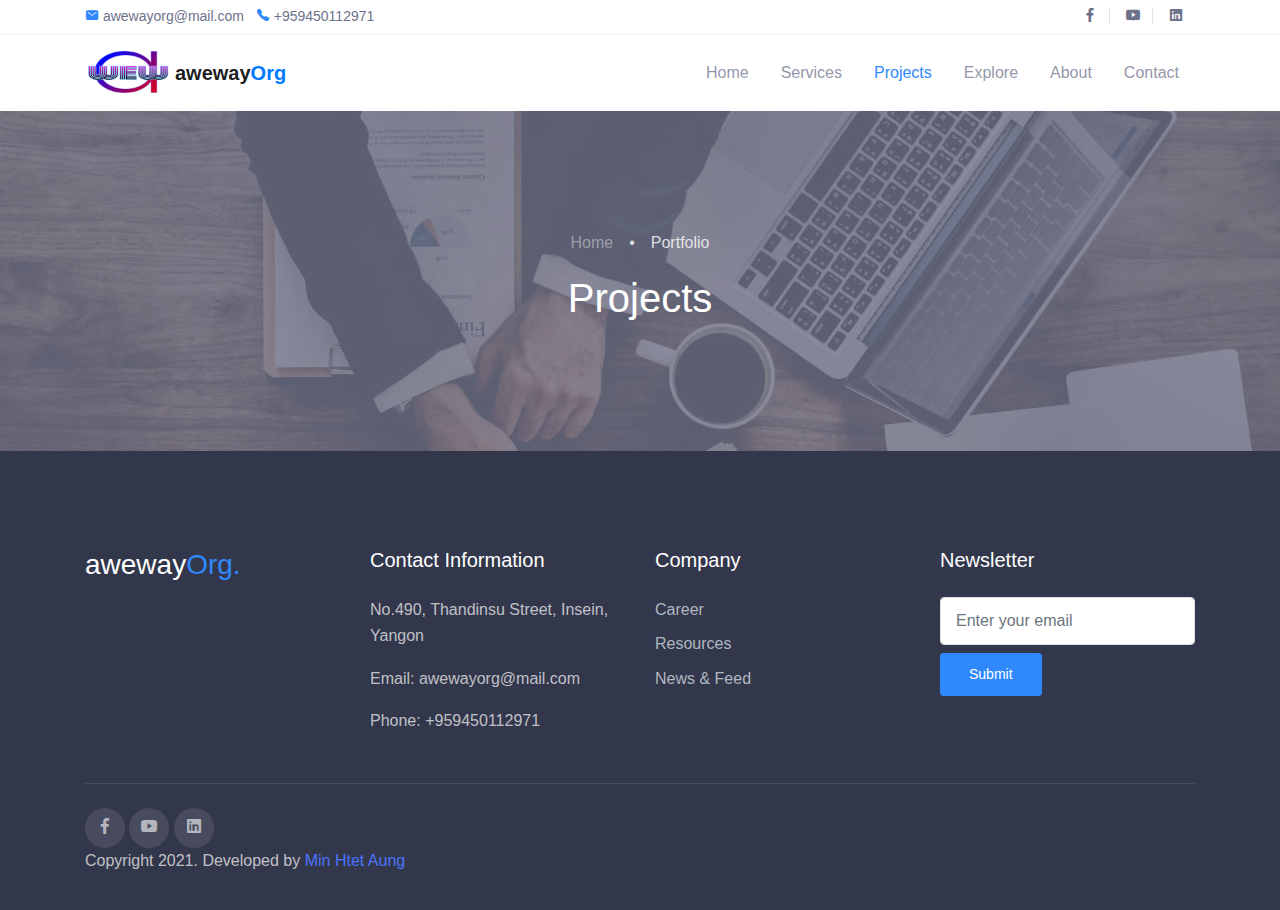
<file: html/portfolio.html>
<!DOCTYPE html>
<html lang="en">
<head>
  <meta charset="UTF-8">
  <meta name="viewport" content="width=device-width, initial-scale=1.0">

  <meta http-equiv="X-UA-Compatible" content="IE=edge">

  <meta name="copyright" content="MACode ID, https://macodeid.com/">

  <title>Project</title>
  <link rel="icon" href="../assets/img/awewa-logo.png" type="image/png">

  <link rel="stylesheet" href="../assets/css/bootstrap.css">
  
  <link rel="stylesheet" href="../assets/css/maicons.css">

  <link rel="stylesheet" href="../assets/vendor/animate/animate.css">

  <link rel="stylesheet" href="../assets/vendor/owl-carousel/css/owl.carousel.css">

  <link rel="stylesheet" href="../assets/vendor/fancybox/css/jquery.fancybox.css">

  <link rel="stylesheet" href="../assets/css/theme.css">

</head>
<body>

  <!-- Back to top button -->
  <div class="back-to-top"></div>

  <header>
    <div class="top-bar">
      <div class="container">
        <div class="row align-items-center">
          <div class="col-md-8">
            <div class="d-inline-block">
              <span class="mai-mail fg-primary"></span> <a href="mailto:awewayorg@mail.com">awewayorg@mail.com</a>
            </div>
            <div class="d-inline-block ml-2">
              <span class="mai-call fg-primary"></span> <a href="tel:+959450112971">+959450112971</a>
            </div>

          </div>
          <div class="col-md-4 text-right d-none d-md-block">
            <div class="social-mini-button">
              <a href="https://www.facebook.com/awewayorg"><span class="mai-logo-facebook-f"></span></a>
              <a href="https://www.youtube.com/channel/UCDynFAmW8d643oRShWDiufw"><span class="mai-logo-youtube"></span></a>
              <a href="https://www.linkedin.com/in/awewa-org-236030229"><span class="mai-logo-linkedin"></span></a>
            </div>
          </div>
        </div>
      </div> <!-- .container -->
    </div> <!-- .top-bar -->

    <nav class="navbar navbar-expand-lg navbar-light">
      <div class="container">
                <img src="../assets/img/awewa-logo.png" alt="awewa-logo" class="awewa-logo">

        <a href="index.html" class="navbar-brand">aweway<span class="text-primary">Org</span></a>

        <button class="navbar-toggler" data-toggle="collapse" data-target="#navbarContent" aria-controls="navbarContent" aria-expanded="false" aria-label="Toggle navigation">
          <span class="navbar-toggler-icon"></span>
        </button>

        <div class="navbar-collapse collapse" id="navbarContent">
          <ul class="navbar-nav ml-auto pt-3 pt-lg-0">
            <li class="nav-item">
              <a href="../index.html" class="nav-link">Home</a>
            </li>
            <li class="nav-item">
              <a href="services.html" class="nav-link">Services</a>
            </li>
            <li class="nav-item active">
              <a href="portfolio.html" class="nav-link">Projects</a>
            </li>
            <li class="nav-item">
              <a href="explore.html" class="nav-link">Explore</a>
            </li>
            <li class="nav-item">
              <a href="about.html" class="nav-link">About</a>
            </li>
            <li class="nav-item">
              <a href="contact.html" class="nav-link">Contact</a>
            </li>
          </ul>
        </div>
      </div> <!-- .container -->
    </nav> <!-- .navbar -->

    <div class="page-banner bg-img bg-img-parallax overlay-dark" style="background-image: url(../assets/img/bg_image_3.jpg);">
      <div class="container h-100">
        <div class="row justify-content-center align-items-center h-100">
          <div class="col-lg-8">
            <nav aria-label="breadcrumb">
              <ol class="breadcrumb breadcrumb-dark bg-transparent justify-content-center py-0">
                <li class="breadcrumb-item"><a href="index.html">Home</a></li>
                <li class="breadcrumb-item active" aria-current="page">Portfolio</li>
              </ol>
            </nav>
            <h1 class="fg-white text-center">Projects</h1>
          </div>
        </div>
      </div>
    </div> <!-- .page-banner -->
  </header>



  <footer class="page-footer">
    <div class="container">
      <div class="row">
        <div class="col-lg-3 py-3">
          <h3>aweway<span class="fg-primary">Org.</span></h3>
        </div>
        <div class="col-lg-3 py-3">
          <h5>Contact Information</h5>
          <p>No.490, Thandinsu Street, Insein, Yangon</p>
          <p>Email: awewayorg@mail.com</p>
          <p>Phone: +959450112971</p>
        </div>
        <div class="col-lg-3 py-3">
          <h5>Company</h5>
          <ul class="footer-menu">
            <li><a href="#">Career</a></li>
            <li><a href="#">Resources</a></li>
            <li><a href="#">News & Feed</a></li>
          </ul>
        </div>
        <div class="col-lg-3 py-3">
          <h5>Newsletter</h5>
          <form action="#">
            <input type="text" class="form-control" placeholder="Enter your email">
            <button type="submit" class="btn btn-primary btn-sm mt-2">Submit</button>
          </form>
        </div>
      </div>
  
      <hr>
  
      <div class="row mt-4">
        <div class="col-md-6">
          <div class="sosmed-button icon-hover">
            <a href="https://www.facebook.com/awewayorg"><span class="mai-logo-facebook-f"></span></a>
            <a href="https://www.youtube.com/channel/UCDynFAmW8d643oRShWDiufw"><span class="mai-logo-youtube"></span></a>
            <a href="https://www.linkedin.com/in/awewa-org-236030229" class="mr-5"><span
                class="mai-logo-linkedin"></span></a>
          </div>
  
          <p>Copyright 2021. Developed by <a href="https://www.facebook.com/min.tehaog">Min Htet Aung</a></p>

        </div>
      </div>
    </div>
  </footer>

  
<script src="../assets/js/jquery-3.5.1.min.js"></script>

<script src="../assets/js/bootstrap.bundle.min.js"></script>

<script src="../assets/vendor/owl-carousel/js/owl.carousel.min.js"></script>

<script src="../assets/vendor/wow/wow.min.js"></script>

<script src="../assets/vendor/fancybox/js/jquery.fancybox.min.js"></script>

<script src="../assets/vendor/isotope/isotope.pkgd.min.js"></script>

<script src="../assets/js/google-maps.js"></script>

<script src="../assets/js/theme.js"></script>

</body>
</html>
</file>
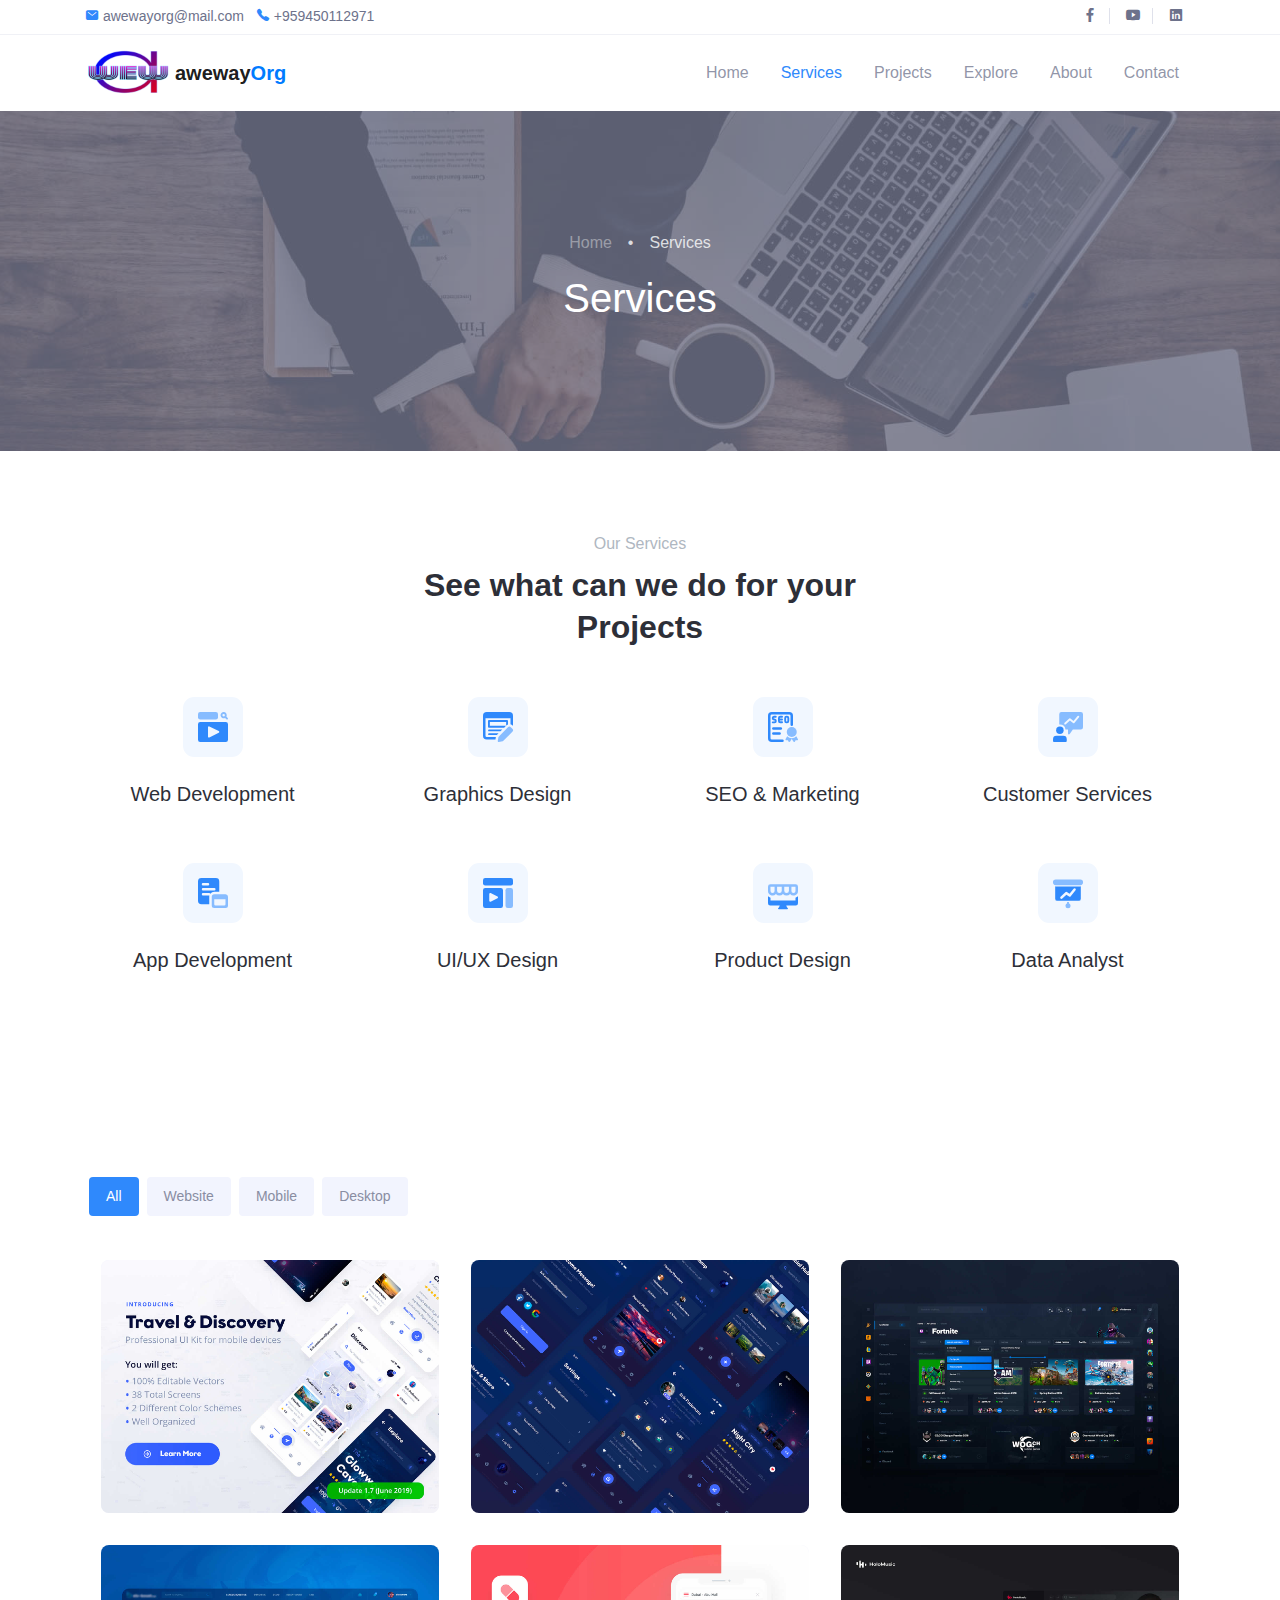
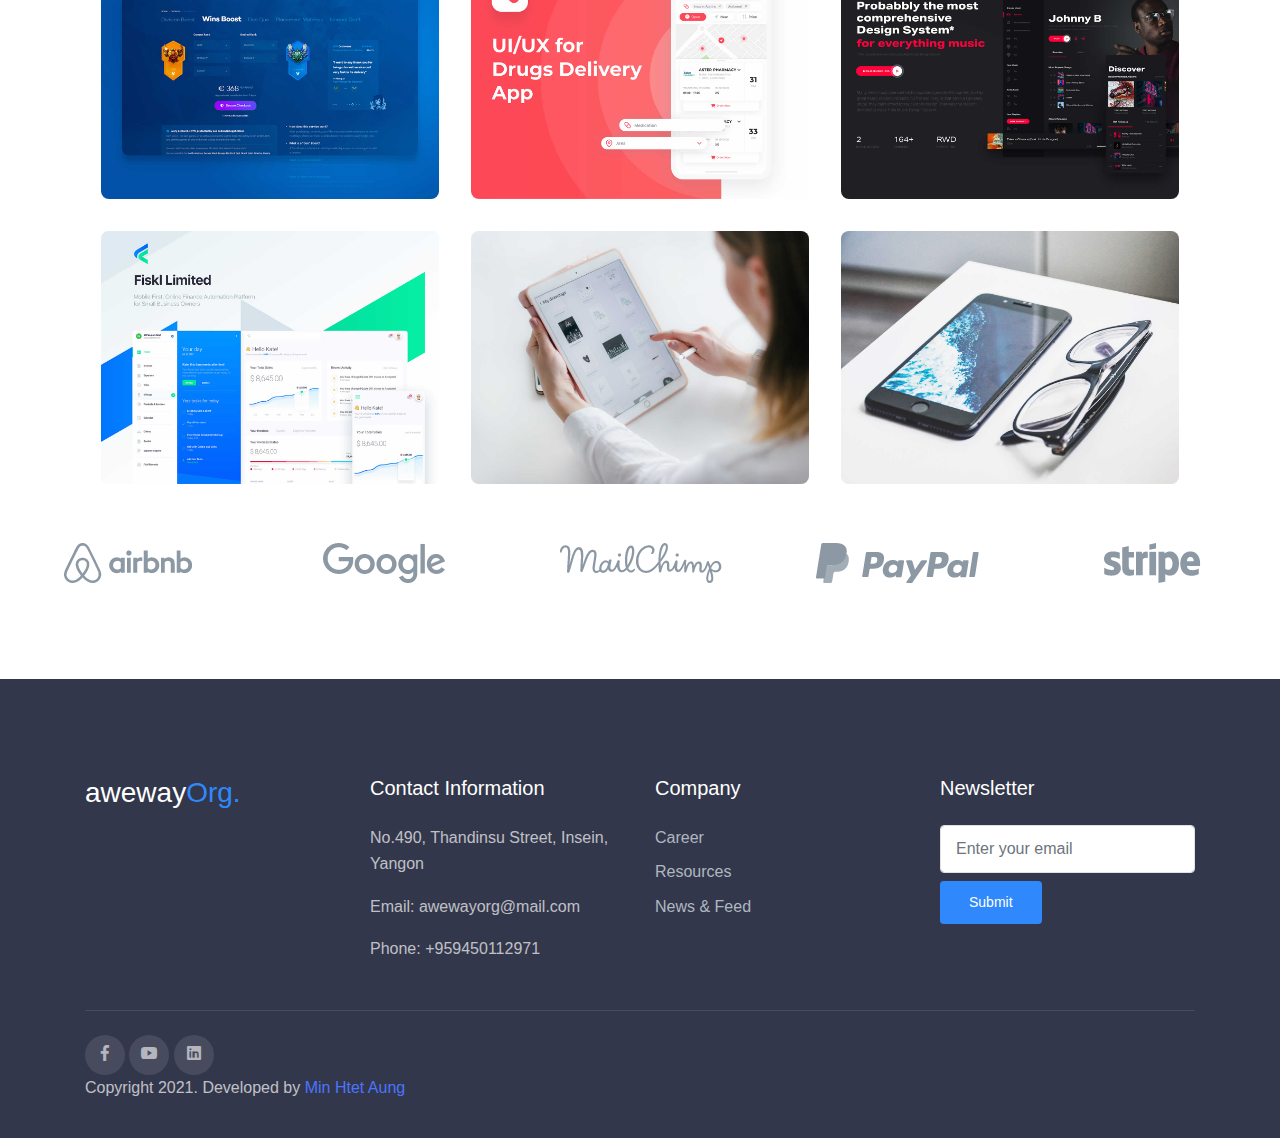
<file: html/services.html>
<!DOCTYPE html>
<html lang="en">

<head>
  <meta charset="UTF-8">
  <meta name="viewport" content="width=device-width, initial-scale=1.0">

  <meta http-equiv="X-UA-Compatible" content="IE=edge">

  <meta name="copyright" content="MACode ID, https://macodeid.com/">

  <title>Service</title>
  <link rel="icon" href="../assets/img/awewa-logo.png" type="image/png">

  <link rel="stylesheet" href="../assets/css/bootstrap.css">

  <link rel="stylesheet" href="../assets/css/maicons.css">

  <link rel="stylesheet" href="../assets/vendor/animate/animate.css">

  <link rel="stylesheet" href="../assets/vendor/owl-carousel/css/owl.carousel.css">

  <link rel="stylesheet" href="../assets/vendor/fancybox/css/jquery.fancybox.css">

  <link rel="stylesheet" href="../assets/css/theme.css">

</head>

<body>

  <!-- Back to top button -->
  <div class="back-to-top"></div>

  <header>
    <div class="top-bar">
      <div class="container">
        <div class="row align-items-center">
          <div class="col-md-8">
            <div class="d-inline-block">
              <span class="mai-mail fg-primary"></span> <a href="mailto:awewayorg@mail.com">awewayorg@mail.com</a>
            </div>
            <div class="d-inline-block ml-2">
              <span class="mai-call fg-primary"></span> <a href="tel:+959450112971">+959450112971</a>
            </div>

          </div>
          <div class="col-md-4 text-right d-none d-md-block">
            <div class="social-mini-button">
              <a href="https://www.facebook.com/awewayorg"><span class="mai-logo-facebook-f"></span></a>
              <a href="https://www.youtube.com/channel/UCDynFAmW8d643oRShWDiufw"><span
                  class="mai-logo-youtube"></span></a>
              <a href="https://www.linkedin.com/in/awewa-org-236030229"><span class="mai-logo-linkedin"></span></a>
            </div>
          </div>
        </div>
      </div> <!-- .container -->
    </div> <!-- .top-bar -->

    <nav class="navbar navbar-expand-lg navbar-light">
      <div class="container">
                <img src="../assets/img/awewa-logo.png" alt="awewa-logo" class="awewa-logo">

        <a href="index.html" class="navbar-brand">aweway<span class="text-primary">Org</span></a>

        <button class="navbar-toggler" data-toggle="collapse" data-target="#navbarContent" aria-controls="navbarContent"
          aria-expanded="false" aria-label="Toggle navigation">
          <span class="navbar-toggler-icon"></span>
        </button>

        <div class="navbar-collapse collapse" id="navbarContent">
          <ul class="navbar-nav ml-auto pt-3 pt-lg-0">
            <li class="nav-item">
              <a href="../index.html" class="nav-link">Home</a>
            </li>
            <li class="nav-item active">
              <a href="services.html" class="nav-link">Services</a>
            </li>
            <li class="nav-item">
              <a href="portfolio.html" class="nav-link">Projects</a>
            </li>
            <li class="nav-item">
              <a href="explore.html" class="nav-link">Explore</a>
            </li>
            <li class="nav-item">
              <a href="about.html" class="nav-link">About</a>
            </li>
            <li class="nav-item">
              <a href="contact.html" class="nav-link">Contact</a>
            </li>
          </ul>
        </div>
      </div> <!-- .container -->
    </nav> <!-- .navbar -->

    <div class="page-banner bg-img bg-img-parallax overlay-dark"
      style="background-image: url(../assets/img/bg_image_3.jpg);">
      <div class="container h-100">
        <div class="row justify-content-center align-items-center h-100">
          <div class="col-lg-8">
            <nav aria-label="breadcrumb">
              <ol class="breadcrumb breadcrumb-dark bg-transparent justify-content-center py-0">
                <li class="breadcrumb-item"><a href="index.html">Home</a></li>
                <li class="breadcrumb-item active" aria-current="page">Services</li>
              </ol>
            </nav>
            <h1 class="fg-white text-center">Services</h1>
          </div>
        </div>
      </div>
    </div> <!-- .page-banner -->
  </header>

  <main>
    <div class="page-section">
      <div class="container">
        <div class="text-center">
          <div class="subhead">Our Services</div>
          <h2 class="title-section">See what can we do for your Projects</h2>
        </div>

        <div class="row justify-content-center">
          <div class="col-md-6 col-lg-4 col-xl-3 py-3 mb-3">
            <div class="text-center">
              <div class="img-fluid mb-4">
                <img src="../assets/img/icons/web_development.svg" alt="">
              </div>
              <h5>Web Development</h5>
            </div>
          </div>
          <div class="col-md-6 col-lg-4 col-xl-3 py-3 mb-3">
            <div class="text-center">
              <div class="img-fluid mb-4">
                <img src="../assets/img/icons/graphics_design.svg" alt="">
              </div>
              <h5>Graphics Design</h5>
            </div>
          </div>

          <div class="col-md-6 col-lg-4 col-xl-3 py-3 mb-3">
            <div class="text-center">
              <div class="img-fluid mb-4">
                <img src="../assets/img/icons/seo_and_marketing.svg" alt="">
              </div>
              <h5>SEO & Marketing</h5>
            </div>
          </div>

          <div class="col-md-6 col-lg-4 col-xl-3 py-3 mb-3">
            <div class="text-center">
              <div class="img-fluid mb-4">
                <img src="../assets/img/icons/customer_services.svg" alt="">
              </div>
              <h5>Customer Services</h5>
            </div>
          </div>

          <div class="col-md-6 col-lg-4 col-xl-3 py-3 mb-3">
            <div class="text-center">
              <div class="img-fluid mb-4">
                <img src="../assets/img/icons/app_development.svg" alt="">
              </div>
              <h5>App Development</h5>
            </div>
          </div>

          <div class="col-md-6 col-lg-4 col-xl-3 py-3 mb-3">
            <div class="text-center">
              <div class="img-fluid mb-4">
                <img src="../assets/img/icons/ui_ux_design.svg" alt="">
              </div>
              <h5>UI/UX Design</h5>
            </div>
          </div>

          <div class="col-md-6 col-lg-4 col-xl-3 py-3 mb-3">
            <div class="text-center">
              <div class="img-fluid mb-4">
                <img src="../assets/img/icons/product_design.svg" alt="">
              </div>
              <h5>Product Design</h5>
            </div>
          </div>

          <div class="col-md-6 col-lg-4 col-xl-3 py-3 mb-3">
            <div class="text-center">
              <div class="img-fluid mb-4">
                <img src="../assets/img/icons/data_analyst.svg" alt="">
              </div>
              <h5>Data Analyst</h5>
            </div>
          </div>

        </div>
      </div> <!-- .container -->
    </div> <!-- .page-section -->

    <main>
      <div class="page-section">
        <div class="container">
          <div class="filterable-btn">
            <button class="btn active" data-filter="*">All</button>
            <button class="btn" data-filter=".web">Website</button>
            <button class="btn" data-filter=".mobile">Mobile</button>
            <button class="btn" data-filter=".desktop">Desktop</button>
          </div>
  
          <div class="grid mt-3">
            <div class="grid-item mobile">
              <div class="portfolio">
                <a href="../assets/img/portfolio/work-1.jpg" data-fancybox="portfolio">
                  <img src="../assets/img/portfolio/work-1.jpg" alt="">
                </a>
              </div>
            </div>
            <div class="grid-item mobile">
              <div class="portfolio">
                <a href="../assets/img/portfolio/work-2.jpg" data-fancybox="portfolio">
                  <img src="../assets/img/portfolio/work-2.jpg" alt="">
                </a>
              </div>
            </div>
            <div class="grid-item web desktop">
              <div class="portfolio">
                <a href="../assets/img/portfolio/work-3.jpg" data-fancybox="portfolio">
                  <img src="../assets/img/portfolio/work-3.jpg" alt="">
                </a>
              </div>
            </div>
            <div class="grid-item web">
              <div class="portfolio">
                <a href="../assets/img/portfolio/work-4.jpg" data-fancybox="portfolio">
                  <img src="../assets/img/portfolio/work-4.jpg" alt="">
                </a>
              </div>
            </div>
            <div class="grid-item mobile">
              <div class="portfolio">
                <a href="../assets/img/portfolio/work-5.jpg" data-fancybox="portfolio">
                  <img src="../assets/img/portfolio/work-5.jpg" alt="">
                </a>
              </div>
            </div>
            <div class="grid-item web desktop">
              <div class="portfolio">
                <a href="../assets/img/portfolio/work-6.jpg" data-fancybox="portfolio">
                  <img src="../assets/img/portfolio/work-6.jpg" alt="">
                </a>
              </div>
            </div>
            <div class="grid-item web">
              <div class="portfolio">
                <a href="../assets/img/portfolio/work-7.jpg" data-fancybox="portfolio">
                  <img src="../assets/img/portfolio/work-7.jpg" alt="">
                </a>
              </div>
            </div>
            <div class="grid-item mobile">
              <div class="portfolio">
                <a href="../assets/img/portfolio/work-8.jpg" data-fancybox="portfolio">
                  <img src="../assets/img/portfolio/work-8.jpg" alt="">
                </a>
              </div>
            </div>
            <div class="grid-item mobile">
              <div class="portfolio">
                <a href="../assets/img/portfolio/work-9.jpg" data-fancybox="portfolio">
                  <img src="../assets/img/portfolio/work-9.jpg" alt="">
                </a>
              </div>
            </div>
          </div> <!-- .grid -->
          <div class="mt-5 text-center">
            <button class="btn btn-primary">Load More</button>
          </div>
        </div> <!-- .container -->
      </div> <!-- .page-section -->
    </main>

    <div class="page-section">
      <div class="container-fluid">
        <div class="row row-cols-md-3 row-cols-lg-5 justify-content-center text-center">
          <div class="py-3 px-5">
            <img src="../assets/img/clients/airbnb.png" alt="">
          </div>
          <div class="py-3 px-5">
            <img src="../assets/img/clients/google.png" alt="">
          </div>
          <div class="py-3 px-5">
            <img src="../assets/img/clients/mailchimp.png" alt="">
          </div>
          <div class="py-3 px-5">
            <img src="../assets/img/clients/paypal.png" alt="">
          </div>
          <div class="py-3 px-5">
            <img src="../assets/img/clients/stripe.png" alt="">
          </div>
        </div>
      </div> <!-- .container-fluid -->
    </div> <!-- .page-section -->
  </main>


  <footer class="page-footer">
    <div class="container">
      <div class="row">
        <div class="col-lg-3 py-3">
          <h3>aweway<span class="fg-primary">Org.</span></h3>
        </div>
        <div class="col-lg-3 py-3">
          <h5>Contact Information</h5>
          <p>No.490, Thandinsu Street, Insein, Yangon</p>
          <p>Email: awewayorg@mail.com</p>
          <p>Phone: +959450112971</p>
        </div>
        <div class="col-lg-3 py-3">
          <h5>Company</h5>
          <ul class="footer-menu">
            <li><a href="#">Career</a></li>
            <li><a href="#">Resources</a></li>
            <li><a href="#">News & Feed</a></li>
          </ul>
        </div>
        <div class="col-lg-3 py-3">
          <h5>Newsletter</h5>
          <form action="#">
            <input type="text" class="form-control" placeholder="Enter your email">
            <button type="submit" class="btn btn-primary btn-sm mt-2">Submit</button>
          </form>
        </div>
      </div>
  
      <hr>
  
      <div class="row mt-4">
        <div class="col-md-6">
          <div class="sosmed-button icon-hover">
            <a href="https://www.facebook.com/awewayorg"><span class="mai-logo-facebook-f"></span></a>
            <a href="https://www.youtube.com/channel/UCDynFAmW8d643oRShWDiufw"><span class="mai-logo-youtube"></span></a>
            <a href="https://www.linkedin.com/in/awewa-org-236030229" class="mr-5"><span
                class="mai-logo-linkedin"></span></a>
          </div>
  
          <p>Copyright 2021. Developed by <a href="https://www.facebook.com/min.tehaog">Min Htet Aung</a></p>

        </div>
      </div>
    </div>
  </footer>


  <script src="../assets/js/jquery-3.5.1.min.js"></script>

  <script src="../assets/js/bootstrap.bundle.min.js"></script>

  <script src="../assets/vendor/owl-carousel/js/owl.carousel.min.js"></script>

  <script src="../assets/vendor/wow/wow.min.js"></script>

  <script src="../assets/vendor/fancybox/js/jquery.fancybox.min.js"></script>

  <script src="../assets/vendor/isotope/isotope.pkgd.min.js"></script>

  <script src="../assets/js/google-maps.js"></script>

  <script src="../assets/js/theme.js"></script>

</body>

</html>
</file>
<file: assets/css/maicons.css>
@font-face {
  font-family: 'maicons';
  src:  url('../fonts/maicons.eot?c9nlkl');
  src:  url('../fonts/maicons.eot?c9nlkl#iefix') format('embedded-opentype'),
    url('../fonts/maicons.ttf?c9nlkl') format('truetype'),
    url('../fonts/maicons.woff?c9nlkl') format('woff'),
    url('../fonts/maicons.svg?c9nlkl#maicons') format('svg');
  font-weight: normal;
  font-style: normal;
  font-display: block;
}

[class^="mai-"], [class*=" mai-"] {
  /* use !important to prevent issues with browser extensions that change fonts */
  font-family: 'maicons' !important;
  speak: none;
  font-style: normal;
  font-weight: normal;
  font-variant: normal;
  text-transform: none;
  line-height: 1;

  /* Better Font Rendering =========== */
  -webkit-font-smoothing: antialiased;
  -moz-osx-font-smoothing: grayscale;
}

.mai-add:before {
  content: "\e900";
}
.mai-add-circle:before {
  content: "\e901";
}
.mai-add-circle-outline:before {
  content: "\e902";
}
.mai-airplane:before {
  content: "\e903";
}
.mai-airplane-outline:before {
  content: "\e904";
}
.mai-alarm:before {
  content: "\e905";
}
.mai-alarm-outline:before {
  content: "\e906";
}
.mai-albums:before {
  content: "\e907";
}
.mai-albums-outline:before {
  content: "\e908";
}
.mai-alert:before {
  content: "\e909";
}
.mai-alert-circle:before {
  content: "\e90a";
}
.mai-alert-circle-outline:before {
  content: "\e90b";
}
.mai-analytics:before {
  content: "\e90c";
}
.mai-analytics-outline:before {
  content: "\e90d";
}
.mai-aperture:before {
  content: "\e90e";
}
.mai-aperture-outline:before {
  content: "\e90f";
}
.mai-apps:before {
  content: "\e910";
}
.mai-apps-outline:before {
  content: "\e911";
}
.mai-archive:before {
  content: "\e912";
}
.mai-archive-outline:before {
  content: "\e913";
}
.mai-arrow-back:before {
  content: "\e914";
}
.mai-arrow-back-circle:before {
  content: "\e915";
}
.mai-arrow-back-circle-outline:before {
  content: "\e916";
}
.mai-arrow-down:before {
  content: "\e917";
}
.mai-arrow-down-circle:before {
  content: "\e918";
}
.mai-arrow-down-circle-outline:before {
  content: "\e919";
}
.mai-arrow-forward:before {
  content: "\e91a";
}
.mai-arrow-forward-circle:before {
  content: "\e91b";
}
.mai-arrow-forward-circle-outline:before {
  content: "\e91c";
}
.mai-arrow-redo:before {
  content: "\e91d";
}
.mai-arrow-redo-circle:before {
  content: "\e91e";
}
.mai-arrow-redo-circle-outline:before {
  content: "\e91f";
}
.mai-arrow-redo-outline:before {
  content: "\e920";
}
.mai-arrow-undo:before {
  content: "\e921";
}
.mai-arrow-undo-circle:before {
  content: "\e922";
}
.mai-arrow-undo-circle-outline:before {
  content: "\e923";
}
.mai-arrow-undo-outline:before {
  content: "\e924";
}
.mai-arrow-up:before {
  content: "\e925";
}
.mai-arrow-up-circle:before {
  content: "\e926";
}
.mai-arrow-up-circle-outline:before {
  content: "\e927";
}
.mai-at:before {
  content: "\e928";
}
.mai-at-circle:before {
  content: "\e929";
}
.mai-at-circle-outline:before {
  content: "\e92a";
}
.mai-attach:before {
  content: "\e92b";
}
.mai-attach-outline:before {
  content: "\e92c";
}
.mai-backspace:before {
  content: "\e92d";
}
.mai-backspace-outline:before {
  content: "\e92e";
}
.mai-bandage:before {
  content: "\e92f";
}
.mai-bandage-outline:before {
  content: "\e930";
}
.mai-bar-chart:before {
  content: "\e932";
}
.mai-bar-chart-outline:before {
  content: "\e933";
}
.mai-barbell:before {
  content: "\e931";
}
.mai-barcode:before {
  content: "\e934";
}
.mai-barcode-outline:before {
  content: "\e935";
}
.mai-baseball:before {
  content: "\e936";
}
.mai-baseball-outline:before {
  content: "\e937";
}
.mai-basket:before {
  content: "\e938";
}
.mai-basket-outline:before {
  content: "\e93b";
}
.mai-basketball:before {
  content: "\e939";
}
.mai-basketball-outline:before {
  content: "\e93a";
}
.mai-battery-charging:before {
  content: "\e93c";
}
.mai-battery-dead:before {
  content: "\e93d";
}
.mai-battery-full:before {
  content: "\e93e";
}
.mai-battery-half:before {
  content: "\e93f";
}
.mai-beaker:before {
  content: "\e940";
}
.mai-beaker-outline:before {
  content: "\e941";
}
.mai-bed:before {
  content: "\e942";
}
.mai-bed-outline:before {
  content: "\e943";
}
.mai-beer:before {
  content: "\e944";
}
.mai-beer-outline:before {
  content: "\e945";
}
.mai-bicycle:before {
  content: "\e946";
}
.mai-bluetooth:before {
  content: "\e947";
}
.mai-boat:before {
  content: "\e948";
}
.mai-boat-outline:before {
  content: "\e949";
}
.mai-body:before {
  content: "\e94a";
}
.mai-body-outline:before {
  content: "\e94b";
}
.mai-bonfire:before {
  content: "\e94c";
}
.mai-bonfire-outline:before {
  content: "\e94d";
}
.mai-book:before {
  content: "\e94e";
}
.mai-book-outline:before {
  content: "\e953";
}
.mai-bookmark:before {
  content: "\e94f";
}
.mai-bookmark-outline:before {
  content: "\e950";
}
.mai-bookmarks:before {
  content: "\e951";
}
.mai-bookmarks-outline:before {
  content: "\e952";
}
.mai-briefcase:before {
  content: "\e954";
}
.mai-briefcase-outline:before {
  content: "\e955";
}
.mai-browsers:before {
  content: "\e956";
}
.mai-browsers-outline:before {
  content: "\e957";
}
.mai-brush:before {
  content: "\e958";
}
.mai-brush-outline:before {
  content: "\e959";
}
.mai-bug:before {
  content: "\e95a";
}
.mai-bug-outline:before {
  content: "\e95b";
}
.mai-build:before {
  content: "\e95c";
}
.mai-build-outline:before {
  content: "\e95d";
}
.mai-bulb:before {
  content: "\e95e";
}
.mai-bulb-outline:before {
  content: "\e95f";
}
.mai-bus:before {
  content: "\e960";
}
.mai-bus-outline:before {
  content: "\e963";
}
.mai-business:before {
  content: "\e961";
}
.mai-business-outline:before {
  content: "\e962";
}
.mai-cafe:before {
  content: "\e964";
}
.mai-cafe-outline:before {
  content: "\e965";
}
.mai-calculator:before {
  content: "\e966";
}
.mai-calculator-outline:before {
  content: "\e967";
}
.mai-calendar:before {
  content: "\e968";
}
.mai-calendar-outline:before {
  content: "\e969";
}
.mai-call:before {
  content: "\e96a";
}
.mai-call-outline:before {
  content: "\e96b";
}
.mai-camera:before {
  content: "\e96c";
}
.mai-camera-outline:before {
  content: "\e96d";
}
.mai-camera-reverse:before {
  content: "\e96e";
}
.mai-camera-reverse-outline:before {
  content: "\e96f";
}
.mai-car:before {
  content: "\e970";
}
.mai-car-outline:before {
  content: "\e97f";
}
.mai-car-sport:before {
  content: "\e980";
}
.mai-car-sport-outline:before {
  content: "\e981";
}
.mai-card:before {
  content: "\e971";
}
.mai-card-outline:before {
  content: "\e972";
}
.mai-caret-back:before {
  content: "\e973";
}
.mai-caret-back-circle:before {
  content: "\e974";
}
.mai-caret-back-circle-outline:before {
  content: "\e975";
}
.mai-caret-down:before {
  content: "\e976";
}
.mai-caret-down-circle:before {
  content: "\e977";
}
.mai-caret-down-circle-outline:before {
  content: "\e978";
}
.mai-caret-forward:before {
  content: "\e979";
}
.mai-caret-forward-circle:before {
  content: "\e97a";
}
.mai-caret-forward-circle-outline:before {
  content: "\e97b";
}
.mai-caret-up:before {
  content: "\e97c";
}
.mai-caret-up-circle:before {
  content: "\e97d";
}
.mai-caret-up-circle-outline:before {
  content: "\e97e";
}
.mai-cart:before {
  content: "\e982";
}
.mai-cart-outline:before {
  content: "\e983";
}
.mai-cash:before {
  content: "\e984";
}
.mai-cash-outline:before {
  content: "\e985";
}
.mai-chatbox:before {
  content: "\e986";
}
.mai-chatbox-ellipses:before {
  content: "\e987";
}
.mai-chatbox-ellipses-outline:before {
  content: "\e988";
}
.mai-chatbox-outline:before {
  content: "\e989";
}
.mai-chatbubble:before {
  content: "\e98a";
}
.mai-chatbubble-ellipses:before {
  content: "\e98b";
}
.mai-chatbubble-ellipses-outline:before {
  content: "\e98c";
}
.mai-chatbubble-outline:before {
  content: "\e98d";
}
.mai-chatbubbles:before {
  content: "\e98e";
}
.mai-chatbubbles-outline:before {
  content: "\e98f";
}
.mai-checkbox:before {
  content: "\e990";
}
.mai-checkbox-outline:before {
  content: "\e991";
}
.mai-checkmark:before {
  content: "\e992";
}
.mai-checkmark-circle:before {
  content: "\e993";
}
.mai-checkmark-circle-outline:before {
  content: "\e994";
}
.mai-checkmark-done:before {
  content: "\e995";
}
.mai-checkmark-done-circle:before {
  content: "\e996";
}
.mai-checkmark-done-circle-outline:before {
  content: "\e997";
}
.mai-chevron-back:before {
  content: "\e998";
}
.mai-chevron-back-circle:before {
  content: "\e999";
}
.mai-chevron-back-circle-outline:before {
  content: "\e99a";
}
.mai-chevron-down:before {
  content: "\e99b";
}
.mai-chevron-down-circle:before {
  content: "\e99c";
}
.mai-chevron-down-circle-outline:before {
  content: "\e99d";
}
.mai-chevron-forward:before {
  content: "\e99e";
}
.mai-chevron-forward-circle:before {
  content: "\e99f";
}
.mai-chevron-forward-circle-outline:before {
  content: "\e9a0";
}
.mai-chevron-up:before {
  content: "\e9a1";
}
.mai-chevron-up-circle:before {
  content: "\e9a2";
}
.mai-chevron-up-circle-outline:before {
  content: "\e9a3";
}
.mai-clipboard:before {
  content: "\e9a4";
}
.mai-clipboard-outline:before {
  content: "\e9a5";
}
.mai-close:before {
  content: "\e9a6";
}
.mai-close-circle:before {
  content: "\e9a7";
}
.mai-close-circle-outline:before {
  content: "\e9a8";
}
.mai-cloud:before {
  content: "\e9a9";
}
.mai-cloud-circle:before {
  content: "\e9aa";
}
.mai-cloud-circle-outline:before {
  content: "\e9ab";
}
.mai-cloud-done:before {
  content: "\e9ac";
}
.mai-cloud-done-outline:before {
  content: "\e9ad";
}
.mai-cloud-download:before {
  content: "\e9ae";
}
.mai-cloud-download-outline:before {
  content: "\e9af";
}
.mai-cloud-offline:before {
  content: "\e9b0";
}
.mai-cloud-offline-outline:before {
  content: "\e9b1";
}
.mai-cloud-outline:before {
  content: "\e9b2";
}
.mai-cloud-upload:before {
  content: "\e9b3";
}
.mai-cloud-upload-outline:before {
  content: "\e9b4";
}
.mai-cloudy:before {
  content: "\e9b5";
}
.mai-cloudy-night:before {
  content: "\e9b6";
}
.mai-cloudy-night-outline:before {
  content: "\e9b7";
}
.mai-cloudy-outline:before {
  content: "\e9b8";
}
.mai-code:before {
  content: "\e9b9";
}
.mai-code-download:before {
  content: "\e9ba";
}
.mai-code-slash:before {
  content: "\e9bb";
}
.mai-code-working:before {
  content: "\e9bc";
}
.mai-cog:before {
  content: "\e9bd";
}
.mai-color-fill:before {
  content: "\e9be";
}
.mai-color-fill-outline:before {
  content: "\e9bf";
}
.mai-color-filter:before {
  content: "\e9c0";
}
.mai-color-filter-outline:before {
  content: "\e9c1";
}
.mai-color-palette:before {
  content: "\e9c2";
}
.mai-color-palette-outline:before {
  content: "\e9c3";
}
.mai-color-wand:before {
  content: "\e9c4";
}
.mai-color-wand-outline:before {
  content: "\e9c5";
}
.mai-compass:before {
  content: "\e9c6";
}
.mai-compass-outline:before {
  content: "\e9c7";
}
.mai-construct:before {
  content: "\e9c8";
}
.mai-construct-outline:before {
  content: "\e9c9";
}
.mai-contract:before {
  content: "\e9ca";
}
.mai-contrast:before {
  content: "\e9cb";
}
.mai-copy:before {
  content: "\e9cc";
}
.mai-copy-outline:before {
  content: "\e9cd";
}
.mai-create:before {
  content: "\e9ce";
}
.mai-create-outline:before {
  content: "\e9cf";
}
.mai-crop:before {
  content: "\e9d0";
}
.mai-cube:before {
  content: "\e9d1";
}
.mai-cube-outline:before {
  content: "\e9d2";
}
.mai-cut:before {
  content: "\e9d3";
}
.mai-desktop:before {
  content: "\e9d4";
}
.mai-desktop-outline:before {
  content: "\e9d5";
}
.mai-disc:before {
  content: "\e9d6";
}
.mai-disc-outline:before {
  content: "\e9d7";
}
.mai-document:before {
  content: "\e9d8";
}
.mai-document-outline:before {
  content: "\e9d9";
}
.mai-document-text:before {
  content: "\e9dc";
}
.mai-document-text-outline:before {
  content: "\e9dd";
}
.mai-documents:before {
  content: "\e9da";
}
.mai-documents-outline:before {
  content: "\e9db";
}
.mai-download:before {
  content: "\e9de";
}
.mai-download-outline:before {
  content: "\e9df";
}
.mai-duplicate:before {
  content: "\e9e0";
}
.mai-duplicate-outline:before {
  content: "\e9e1";
}
.mai-ear:before {
  content: "\e9e2";
}
.mai-ear-outline:before {
  content: "\e9e3";
}
.mai-earth:before {
  content: "\e9e4";
}
.mai-earth-outline:before {
  content: "\e9e5";
}
.mai-easel:before {
  content: "\e9e6";
}
.mai-easel-outline:before {
  content: "\e9e7";
}
.mai-egg:before {
  content: "\e9e8";
}
.mai-egg-outline:before {
  content: "\e9e9";
}
.mai-ellipse:before {
  content: "\e9ea";
}
.mai-ellipse-outline:before {
  content: "\e9eb";
}
.mai-ellipsis-horizontal:before {
  content: "\e9ec";
}
.mai-ellipsis-horizontal-circle:before {
  content: "\e9ed";
}
.mai-ellipsis-vertical:before {
  content: "\e9ee";
}
.mai-ellipsis-vertical-circle:before {
  content: "\e9ef";
}
.mai-enter:before {
  content: "\e9f0";
}
.mai-enter-outline:before {
  content: "\e9f1";
}
.mai-exit:before {
  content: "\e9f2";
}
.mai-exit-outline:before {
  content: "\e9f3";
}
.mai-expand:before {
  content: "\e9f4";
}
.mai-eye:before {
  content: "\e9f5";
}
.mai-eye-off:before {
  content: "\e9f8";
}
.mai-eye-off-outline:before {
  content: "\e9f9";
}
.mai-eye-outline:before {
  content: "\e9fa";
}
.mai-eyedrop:before {
  content: "\e9f6";
}
.mai-eyedrop-outline:before {
  content: "\e9f7";
}
.mai-fast-food:before {
  content: "\e9fb";
}
.mai-fast-food-outline:before {
  content: "\e9fc";
}
.mai-female:before {
  content: "\e9fd";
}
.mai-file-tray:before {
  content: "\e9fe";
}
.mai-file-tray-full:before {
  content: "\e9ff";
}
.mai-file-tray-full-outline:before {
  content: "\ea00";
}
.mai-file-tray-outline:before {
  content: "\ea01";
}
.mai-film:before {
  content: "\ea02";
}
.mai-film-outline:before {
  content: "\ea03";
}
.mai-filter:before {
  content: "\ea04";
}
.mai-finger-print:before {
  content: "\ea05";
}
.mai-fitness:before {
  content: "\ea06";
}
.mai-fitness-outline:before {
  content: "\ea07";
}
.mai-flag:before {
  content: "\ea08";
}
.mai-flag-outline:before {
  content: "\ea09";
}
.mai-flame:before {
  content: "\ea0a";
}
.mai-flame-outline:before {
  content: "\ea0b";
}
.mai-flash:before {
  content: "\ea0c";
}
.mai-flash-off:before {
  content: "\ea0f";
}
.mai-flash-off-outline:before {
  content: "\ea10";
}
.mai-flash-outline:before {
  content: "\ea11";
}
.mai-flashlight:before {
  content: "\ea0d";
}
.mai-flashlight-outline:before {
  content: "\ea0e";
}
.mai-flask:before {
  content: "\ea12";
}
.mai-flask-outline:before {
  content: "\ea13";
}
.mai-flower:before {
  content: "\ea14";
}
.mai-flower-outline:before {
  content: "\ea15";
}
.mai-folder:before {
  content: "\ea16";
}
.mai-folder-open:before {
  content: "\ea17";
}
.mai-folder-open-outline:before {
  content: "\ea18";
}
.mai-folder-outline:before {
  content: "\ea19";
}
.mai-football:before {
  content: "\ea1a";
}
.mai-football-outline:before {
  content: "\ea1b";
}
.mai-funnel:before {
  content: "\ea1c";
}
.mai-funnel-outline:before {
  content: "\ea1d";
}
.mai-game-controller:before {
  content: "\ea1e";
}
.mai-game-controller-outline:before {
  content: "\ea1f";
}
.mai-gift:before {
  content: "\ea20";
}
.mai-gift-outline:before {
  content: "\ea21";
}
.mai-git-branch:before {
  content: "\ea22";
}
.mai-git-commit:before {
  content: "\ea23";
}
.mai-git-compare:before {
  content: "\ea24";
}
.mai-git-merge:before {
  content: "\ea25";
}
.mai-git-network:before {
  content: "\ea26";
}
.mai-git-pull-request:before {
  content: "\ea27";
}
.mai-glasses:before {
  content: "\ea28";
}
.mai-glasses-outline:before {
  content: "\ea29";
}
.mai-globe:before {
  content: "\ea2a";
}
.mai-globe-outline:before {
  content: "\ea2b";
}
.mai-golf:before {
  content: "\ea2c";
}
.mai-golf-outline:before {
  content: "\ea2d";
}
.mai-grid:before {
  content: "\ea2e";
}
.mai-grid-outline:before {
  content: "\ea2f";
}
.mai-hammer:before {
  content: "\ea30";
}
.mai-hammer-outline:before {
  content: "\ea31";
}
.mai-hand-left:before {
  content: "\ea32";
}
.mai-hand-left-outline:before {
  content: "\ea33";
}
.mai-hand-right:before {
  content: "\ea34";
}
.mai-hand-right-outline:before {
  content: "\ea35";
}
.mai-happy:before {
  content: "\ea36";
}
.mai-happy-outline:before {
  content: "\ea37";
}
.mai-hardware-chip:before {
  content: "\ea38";
}
.mai-hardware-chip-outline:before {
  content: "\ea39";
}
.mai-headset:before {
  content: "\ea3a";
}
.mai-headset-outline:before {
  content: "\ea3b";
}
.mai-heart:before {
  content: "\ea3c";
}
.mai-heart-circle:before {
  content: "\ea3d";
}
.mai-heart-circle-outline:before {
  content: "\ea3e";
}
.mai-heart-dislike:before {
  content: "\ea3f";
}
.mai-heart-dislike-circle:before {
  content: "\ea40";
}
.mai-heart-dislike-circle-outline:before {
  content: "\ea41";
}
.mai-heart-dislike-outline:before {
  content: "\ea42";
}
.mai-heart-half:before {
  content: "\ea43";
}
.mai-heart-half-outline:before {
  content: "\ea44";
}
.mai-heart-outline:before {
  content: "\ea45";
}
.mai-help:before {
  content: "\ea46";
}
.mai-help-buoy:before {
  content: "\ea47";
}
.mai-help-buoy-outline:before {
  content: "\ea48";
}
.mai-help-circle:before {
  content: "\ea49";
}
.mai-help-circle-outline:before {
  content: "\ea4a";
}
.mai-home:before {
  content: "\ea4b";
}
.mai-home-outline:before {
  content: "\ea4c";
}
.mai-hourglass:before {
  content: "\ea4d";
}
.mai-hourglass-outline:before {
  content: "\ea4e";
}
.mai-ice-cream:before {
  content: "\ea4f";
}
.mai-ice-cream-outline:before {
  content: "\ea50";
}
.mai-image:before {
  content: "\ea51";
}
.mai-image-outline:before {
  content: "\ea52";
}
.mai-images:before {
  content: "\ea53";
}
.mai-images-outline:before {
  content: "\ea54";
}
.mai-infinite:before {
  content: "\ea55";
}
.mai-information:before {
  content: "\ea56";
}
.mai-information-circle:before {
  content: "\ea57";
}
.mai-information-circle-outline:before {
  content: "\ea58";
}
.mai-journal:before {
  content: "\ea59";
}
.mai-journal-outline:before {
  content: "\ea5a";
}
.mai-key:before {
  content: "\ea5b";
}
.mai-key-outline:before {
  content: "\ea5c";
}
.mai-keypad:before {
  content: "\ea5d";
}
.mai-keypad-outline:before {
  content: "\ea5e";
}
.mai-language:before {
  content: "\ea5f";
}
.mai-laptop:before {
  content: "\ea60";
}
.mai-laptop-outline:before {
  content: "\ea61";
}
.mai-layers:before {
  content: "\ea62";
}
.mai-layers-outline:before {
  content: "\ea63";
}
.mai-leaf:before {
  content: "\ea64";
}
.mai-leaf-outline:before {
  content: "\ea65";
}
.mai-library:before {
  content: "\ea66";
}
.mai-library-outline:before {
  content: "\ea67";
}
.mai-link:before {
  content: "\ea68";
}
.mai-list:before {
  content: "\ea69";
}
.mai-list-circle:before {
  content: "\ea6a";
}
.mai-list-circle-outline:before {
  content: "\ea6b";
}
.mai-locate:before {
  content: "\ea6c";
}
.mai-location:before {
  content: "\ea6d";
}
.mai-location-outline:before {
  content: "\ea6e";
}
.mai-lock-closed:before {
  content: "\ea6f";
}
.mai-lock-closed-outline:before {
  content: "\ea70";
}
.mai-lock-open:before {
  content: "\ea71";
}
.mai-lock-open-outline:before {
  content: "\ea72";
}
.mai-log-in:before {
  content: "\ea73";
}
.mai-log-in-outline:before {
  content: "\ea74";
}
.mai-log-out:before {
  content: "\ea75";
}
.mai-log-out-outline:before {
  content: "\ea76";
}
.mai-logo-500px:before {
  content: "\ea8e";
}
.mai-logo-accessible-icon:before {
  content: "\eaef";
}
.mai-logo-accusoft:before {
  content: "\eba2";
}
.mai-logo-algolia:before {
  content: "\eba3";
}
.mai-logo-alipay:before {
  content: "\eba4";
}
.mai-logo-amazon:before {
  content: "\eba5";
}
.mai-logo-amplify:before {
  content: "\eba6";
}
.mai-logo-android:before {
  content: "\eba7";
}
.mai-logo-angular:before {
  content: "\eba8";
}
.mai-logo-apple:before {
  content: "\eba9";
}
.mai-logo-apple-appstore:before {
  content: "\ebaa";
}
.mai-logo-aws:before {
  content: "\ebab";
}
.mai-logo-behance:before {
  content: "\ebac";
}
.mai-logo-bitbucket:before {
  content: "\ebad";
}
.mai-logo-bitcoin:before {
  content: "\ebae";
}
.mai-logo-blackberry:before {
  content: "\ebaf";
}
.mai-logo-blogger:before {
  content: "\ebb0";
}
.mai-logo-buffer:before {
  content: "\ebb1";
}
.mai-logo-buysellads:before {
  content: "\ebb2";
}
.mai-logo-capacitor:before {
  content: "\ebb3";
}
.mai-logo-cc-amazon-pay:before {
  content: "\ebb4";
}
.mai-logo-cc-amex:before {
  content: "\ebb5";
}
.mai-logo-cc-apple-pay:before {
  content: "\ebb6";
}
.mai-logo-cc-diners-club:before {
  content: "\ebb7";
}
.mai-logo-cc-discover:before {
  content: "\ebb8";
}
.mai-logo-cc-jcb:before {
  content: "\ebb9";
}
.mai-logo-cc-mastercard:before {
  content: "\ebba";
}
.mai-logo-cc-paypal:before {
  content: "\ebbb";
}
.mai-logo-cc-stripe:before {
  content: "\ebbc";
}
.mai-logo-cc-visa:before {
  content: "\ebbd";
}
.mai-logo-chrome:before {
  content: "\ebbe";
}
.mai-logo-closed-captioning:before {
  content: "\ebbf";
}
.mai-logo-codepen:before {
  content: "\ebc0";
}
.mai-logo-cpanel:before {
  content: "\ebc1";
}
.mai-logo-creative-commons:before {
  content: "\ebc2";
}
.mai-logo-css3:before {
  content: "\ebc3";
}
.mai-logo-cuttlefish:before {
  content: "\ebc4";
}
.mai-logo-d-and-d:before {
  content: "\ebc5";
}
.mai-logo-dashcube:before {
  content: "\ebc6";
}
.mai-logo-designernews:before {
  content: "\ebc7";
}
.mai-logo-deviantart:before {
  content: "\ebc8";
}
.mai-logo-digg:before {
  content: "\ebc9";
}
.mai-logo-digital-ocean:before {
  content: "\ebca";
}
.mai-logo-discord:before {
  content: "\ebcb";
}
.mai-logo-discourse:before {
  content: "\ebcc";
}
.mai-logo-dochub:before {
  content: "\ebcd";
}
.mai-logo-docker:before {
  content: "\ebce";
}
.mai-logo-dribbble:before {
  content: "\ebcf";
}
.mai-logo-dropbox:before {
  content: "\ebd0";
}
.mai-logo-drupal:before {
  content: "\ebd1";
}
.mai-logo-dyalog:before {
  content: "\ebd2";
}
.mai-logo-earlybirds:before {
  content: "\ebd3";
}
.mai-logo-ebay:before {
  content: "\ebd4";
}
.mai-logo-edge:before {
  content: "\ebd5";
}
.mai-logo-electron:before {
  content: "\ebd6";
}
.mai-logo-elementor:before {
  content: "\ebd7";
}
.mai-logo-ello:before {
  content: "\ebd8";
}
.mai-logo-ember:before {
  content: "\ebd9";
}
.mai-logo-empire:before {
  content: "\ebda";
}
.mai-logo-envira:before {
  content: "\ebdb";
}
.mai-logo-erlang:before {
  content: "\ebdc";
}
.mai-logo-etsy:before {
  content: "\ebdd";
}
.mai-logo-euro:before {
  content: "\ebde";
}
.mai-logo-expeditedssl:before {
  content: "\ebdf";
}
.mai-logo-facebook:before {
  content: "\ebe0";
}
.mai-logo-facebook-f:before {
  content: "\ebe1";
}
.mai-logo-facebook-messenger:before {
  content: "\ebe2";
}
.mai-logo-firebase:before {
  content: "\ebe3";
}
.mai-logo-firefox:before {
  content: "\ebe4";
}
.mai-logo-flickr:before {
  content: "\ebe5";
}
.mai-logo-flipboard:before {
  content: "\ebe6";
}
.mai-logo-fly:before {
  content: "\ebe7";
}
.mai-logo-foursquare:before {
  content: "\ebe8";
}
.mai-logo-freebsd:before {
  content: "\ebe9";
}
.mai-logo-gg:before {
  content: "\ebea";
}
.mai-logo-git:before {
  content: "\ebeb";
}
.mai-logo-github:before {
  content: "\ebec";
}
.mai-logo-github-alt:before {
  content: "\ebed";
}
.mai-logo-gitlab:before {
  content: "\ebee";
}
.mai-logo-gitter:before {
  content: "\ebef";
}
.mai-logo-glide:before {
  content: "\ebf0";
}
.mai-logo-glide-g:before {
  content: "\ebf1";
}
.mai-logo-google:before {
  content: "\ebf2";
}
.mai-logo-google-drive:before {
  content: "\ebf3";
}
.mai-logo-google-play:before {
  content: "\ebf4";
}
.mai-logo-google-playstore:before {
  content: "\ebf5";
}
.mai-logo-google-plus:before {
  content: "\ebf6";
}
.mai-logo-google-plus-g:before {
  content: "\ebf7";
}
.mai-logo-google-wallet:before {
  content: "\ebf8";
}
.mai-logo-grunt:before {
  content: "\ebf9";
}
.mai-logo-gulp:before {
  content: "\ebfa";
}
.mai-logo-hackernews:before {
  content: "\ebfb";
}
.mai-logo-hotjar:before {
  content: "\ebfc";
}
.mai-logo-html5:before {
  content: "\ebfd";
}
.mai-logo-hubspot:before {
  content: "\ebfe";
}
.mai-logo-imdb:before {
  content: "\ebff";
}
.mai-logo-instagram:before {
  content: "\ec00";
}
.mai-logo-internet-explorer:before {
  content: "\ec01";
}
.mai-logo-ionic:before {
  content: "\ec02";
}
.mai-logo-ionitron:before {
  content: "\ec03";
}
.mai-logo-itunes:before {
  content: "\ec04";
}
.mai-logo-java:before {
  content: "\ec05";
}
.mai-logo-javascript:before {
  content: "\ec06";
}
.mai-logo-joomla:before {
  content: "\ec07";
}
.mai-logo-jsfiddle:before {
  content: "\ec08";
}
.mai-logo-keycdn:before {
  content: "\ec09";
}
.mai-logo-laravel:before {
  content: "\ec0a";
}
.mai-logo-lastfm:before {
  content: "\ec0b";
}
.mai-logo-leanpub:before {
  content: "\ec0c";
}
.mai-logo-less:before {
  content: "\ec0d";
}
.mai-logo-line:before {
  content: "\ec0e";
}
.mai-logo-linkedin:before {
  content: "\ec0f";
}
.mai-logo-linux:before {
  content: "\ec10";
}
.mai-logo-magento:before {
  content: "\ec11";
}
.mai-logo-mailchimp:before {
  content: "\ec12";
}
.mai-logo-markdown:before {
  content: "\ec13";
}
.mai-logo-maxcdn:before {
  content: "\ec14";
}
.mai-logo-medium:before {
  content: "\ec15";
}
.mai-logo-medium-m:before {
  content: "\ec16";
}
.mai-logo-meetup:before {
  content: "\ec17";
}
.mai-logo-microsoft:before {
  content: "\ec18";
}
.mai-logo-mix:before {
  content: "\ec19";
}
.mai-logo-mixcloud:before {
  content: "\ec1a";
}
.mai-logo-nodejs:before {
  content: "\ec1b";
}
.mai-logo-npm:before {
  content: "\ec1c";
}
.mai-logo-octocat:before {
  content: "\ec1d";
}
.mai-logo-opencart:before {
  content: "\ec1e";
}
.mai-logo-openid:before {
  content: "\ec1f";
}
.mai-logo-opera:before {
  content: "\ec20";
}
.mai-logo-patreon:before {
  content: "\ec21";
}
.mai-logo-paypal:before {
  content: "\ec22";
}
.mai-logo-php:before {
  content: "\ec23";
}
.mai-logo-pinterest:before {
  content: "\ec24";
}
.mai-logo-pinterest-p:before {
  content: "\ec25";
}
.mai-logo-playstation:before {
  content: "\ec26";
}
.mai-logo-product-hunt:before {
  content: "\ec27";
}
.mai-logo-pwa:before {
  content: "\ec28";
}
.mai-logo-python:before {
  content: "\ec29";
}
.mai-logo-qq:before {
  content: "\ec2a";
}
.mai-logo-quora:before {
  content: "\ec2b";
}
.mai-logo-react:before {
  content: "\ec2c";
}
.mai-logo-readme:before {
  content: "\ec2d";
}
.mai-logo-reddit:before {
  content: "\ec2e";
}
.mai-logo-researchgate:before {
  content: "\ec2f";
}
.mai-logo-rocketchat:before {
  content: "\ec30";
}
.mai-logo-rss:before {
  content: "\ec31";
}
.mai-logo-safari:before {
  content: "\ec32";
}
.mai-logo-sass:before {
  content: "\ec33";
}
.mai-logo-scribd:before {
  content: "\ec34";
}
.mai-logo-searchengin:before {
  content: "\ec35";
}
.mai-logo-sellcast:before {
  content: "\ec36";
}
.mai-logo-sellsy:before {
  content: "\ec37";
}
.mai-logo-skype:before {
  content: "\ec38";
}
.mai-logo-slack:before {
  content: "\ec39";
}
.mai-logo-slideshare:before {
  content: "\ec3a";
}
.mai-logo-snapchat:before {
  content: "\ec3b";
}
.mai-logo-soundcloud:before {
  content: "\ec3c";
}
.mai-logo-spotify:before {
  content: "\ec3d";
}
.mai-logo-squarespace:before {
  content: "\ec3e";
}
.mai-logo-stack-exchange:before {
  content: "\ec3f";
}
.mai-logo-stackoverflow:before {
  content: "\ec40";
}
.mai-logo-staylinked:before {
  content: "\ec41";
}
.mai-logo-steam:before {
  content: "\ec42";
}
.mai-logo-stencil:before {
  content: "\ec43";
}
.mai-logo-stripe:before {
  content: "\ec44";
}
.mai-logo-stripe-s:before {
  content: "\ec45";
}
.mai-logo-teamspeak:before {
  content: "\ec46";
}
.mai-logo-telegram:before {
  content: "\ec47";
}
.mai-logo-trello:before {
  content: "\ec48";
}
.mai-logo-tripadvisor:before {
  content: "\ec49";
}
.mai-logo-tumblr:before {
  content: "\ec4a";
}
.mai-logo-tux:before {
  content: "\ec4b";
}
.mai-logo-twitch:before {
  content: "\ec4c";
}
.mai-logo-twitter:before {
  content: "\ec4d";
}
.mai-logo-uber:before {
  content: "\ec4e";
}
.mai-logo-uikit:before {
  content: "\ec4f";
}
.mai-logo-usd:before {
  content: "\ec50";
}
.mai-logo-viacoin:before {
  content: "\ec51";
}
.mai-logo-viadeo:before {
  content: "\ec52";
}
.mai-logo-viber:before {
  content: "\ec53";
}
.mai-logo-vimeo:before {
  content: "\ec54";
}
.mai-logo-vk:before {
  content: "\ec55";
}
.mai-logo-vue:before {
  content: "\ec56";
}
.mai-logo-web-component:before {
  content: "\ec57";
}
.mai-logo-weebly:before {
  content: "\ec58";
}
.mai-logo-weibo:before {
  content: "\ec59";
}
.mai-logo-whatsapp:before {
  content: "\ec5a";
}
.mai-logo-whmcs:before {
  content: "\ec5b";
}
.mai-logo-wikipedia-w:before {
  content: "\ec5c";
}
.mai-logo-windows:before {
  content: "\ec5d";
}
.mai-logo-wix:before {
  content: "\ec5e";
}
.mai-logo-wordpress:before {
  content: "\ec5f";
}
.mai-logo-xbox:before {
  content: "\ec60";
}
.mai-logo-xing:before {
  content: "\ec61";
}
.mai-logo-yahoo:before {
  content: "\ec62";
}
.mai-logo-yen:before {
  content: "\ec63";
}
.mai-logo-youtube:before {
  content: "\ec64";
}
.mai-magnet:before {
  content: "\ea77";
}
.mai-magnet-outline:before {
  content: "\ea78";
}
.mai-mail:before {
  content: "\ea79";
}
.mai-mail-open:before {
  content: "\ea7a";
}
.mai-mail-open-outline:before {
  content: "\ea7b";
}
.mai-mail-outline:before {
  content: "\ea7c";
}
.mai-mail-unread:before {
  content: "\ea7d";
}
.mai-mail-unread-outline:before {
  content: "\ea7e";
}
.mai-male:before {
  content: "\ea7f";
}
.mai-male-female:before {
  content: "\ea80";
}
.mai-man:before {
  content: "\ea81";
}
.mai-man-outline:before {
  content: "\ea82";
}
.mai-map:before {
  content: "\ea83";
}
.mai-map-outline:before {
  content: "\ea84";
}
.mai-medal:before {
  content: "\ea85";
}
.mai-medal-outline:before {
  content: "\ea86";
}
.mai-medical:before {
  content: "\ea87";
}
.mai-medical-outline:before {
  content: "\ea88";
}
.mai-medkit:before {
  content: "\ea89";
}
.mai-medkit-outline:before {
  content: "\ea8a";
}
.mai-megaphone:before {
  content: "\ea8b";
}
.mai-megaphone-outline:before {
  content: "\ea8c";
}
.mai-menu:before {
  content: "\ea8d";
}
.mai-mic:before {
  content: "\ea8f";
}
.mai-mic-circle:before {
  content: "\ea90";
}
.mai-mic-circle-outline:before {
  content: "\ea91";
}
.mai-mic-off:before {
  content: "\ea92";
}
.mai-mic-off-circle:before {
  content: "\ea93";
}
.mai-mic-off-circle-outline:before {
  content: "\ea94";
}
.mai-mic-off-outline:before {
  content: "\ea95";
}
.mai-mic-outline:before {
  content: "\ea96";
}
.mai-moon:before {
  content: "\ea97";
}
.mai-moon-outline:before {
  content: "\ea98";
}
.mai-move:before {
  content: "\ea99";
}
.mai-musical-note:before {
  content: "\ea9a";
}
.mai-musical-note-outline:before {
  content: "\ea9b";
}
.mai-musical-notes:before {
  content: "\ea9c";
}
.mai-musical-notes-outline:before {
  content: "\ea9d";
}
.mai-navigate:before {
  content: "\ea9e";
}
.mai-navigate-circle:before {
  content: "\ea9f";
}
.mai-navigate-circle-outline:before {
  content: "\eaa0";
}
.mai-navigate-outline:before {
  content: "\eaa1";
}
.mai-newspaper:before {
  content: "\eaa2";
}
.mai-newspaper-outline:before {
  content: "\eaa3";
}
.mai-notifications:before {
  content: "\eaa4";
}
.mai-notifications-circle:before {
  content: "\eaa5";
}
.mai-notifications-circle-outline:before {
  content: "\eaa6";
}
.mai-notifications-off:before {
  content: "\eaa7";
}
.mai-notifications-off-circle:before {
  content: "\eaa8";
}
.mai-notifications-off-circle-outline:before {
  content: "\eaa9";
}
.mai-notifications-off-outline:before {
  content: "\eaaa";
}
.mai-notifications-outline:before {
  content: "\eaab";
}
.mai-nuclear:before {
  content: "\eaac";
}
.mai-nuclear-outline:before {
  content: "\eaad";
}
.mai-nutrition:before {
  content: "\eaae";
}
.mai-nutrition-outline:before {
  content: "\eaaf";
}
.mai-open:before {
  content: "\eab0";
}
.mai-open-outline:before {
  content: "\eab1";
}
.mai-options:before {
  content: "\eab2";
}
.mai-options-outline:before {
  content: "\eab3";
}
.mai-paper-plane:before {
  content: "\eab4";
}
.mai-paper-plane-outline:before {
  content: "\eab5";
}
.mai-partly-sunny:before {
  content: "\eab6";
}
.mai-partly-sunny-outline:before {
  content: "\eab7";
}
.mai-pause:before {
  content: "\eab8";
}
.mai-pause-circle:before {
  content: "\eab9";
}
.mai-pause-circle-outline:before {
  content: "\eaba";
}
.mai-paw:before {
  content: "\eabb";
}
.mai-paw-outline:before {
  content: "\eabc";
}
.mai-pencil:before {
  content: "\eabd";
}
.mai-people:before {
  content: "\eabe";
}
.mai-people-circle:before {
  content: "\eabf";
}
.mai-people-circle-outline:before {
  content: "\eac0";
}
.mai-people-outline:before {
  content: "\eac1";
}
.mai-person:before {
  content: "\eac2";
}
.mai-person-add:before {
  content: "\eac3";
}
.mai-person-add-outline:before {
  content: "\eac4";
}
.mai-person-circle:before {
  content: "\eac5";
}
.mai-person-circle-outline:before {
  content: "\eac6";
}
.mai-person-outline:before {
  content: "\eac7";
}
.mai-person-remove:before {
  content: "\eac8";
}
.mai-person-remove-outline:before {
  content: "\eac9";
}
.mai-phone-landscape:before {
  content: "\eaca";
}
.mai-phone-landscape-outline:before {
  content: "\eacb";
}
.mai-phone-portrait:before {
  content: "\eacc";
}
.mai-phone-portrait-outline:before {
  content: "\eacd";
}
.mai-pie-chart:before {
  content: "\eace";
}
.mai-pie-chart-outline:before {
  content: "\eacf";
}
.mai-pin:before {
  content: "\ead0";
}
.mai-pin-outline:before {
  content: "\ead1";
}
.mai-pint:before {
  content: "\ead2";
}
.mai-pint-outline:before {
  content: "\ead3";
}
.mai-pizza:before {
  content: "\ead4";
}
.mai-pizza-outline:before {
  content: "\ead5";
}
.mai-planet:before {
  content: "\ead6";
}
.mai-planet-outline:before {
  content: "\ead7";
}
.mai-play:before {
  content: "\ead8";
}
.mai-play-back:before {
  content: "\ead9";
}
.mai-play-back-circle:before {
  content: "\eada";
}
.mai-play-back-circle-outline:before {
  content: "\eadb";
}
.mai-play-back-outline:before {
  content: "\eadc";
}
.mai-play-circle:before {
  content: "\eadd";
}
.mai-play-circle-outline:before {
  content: "\eade";
}
.mai-play-forward:before {
  content: "\eadf";
}
.mai-play-forward-circle:before {
  content: "\eae0";
}
.mai-play-forward-circle-outline:before {
  content: "\eae1";
}
.mai-play-forward-outline:before {
  content: "\eae2";
}
.mai-play-outline:before {
  content: "\eae3";
}
.mai-play-skip-back:before {
  content: "\eae4";
}
.mai-play-skip-back-circle:before {
  content: "\eae5";
}
.mai-play-skip-back-circle-outline:before {
  content: "\eae6";
}
.mai-play-skip-back-outline:before {
  content: "\eae7";
}
.mai-play-skip-forward:before {
  content: "\eae8";
}
.mai-play-skip-forward-circle:before {
  content: "\eae9";
}
.mai-play-skip-forward-circle-outline:before {
  content: "\eaea";
}
.mai-play-skip-forward-outline:before {
  content: "\eaeb";
}
.mai-podium:before {
  content: "\eaec";
}
.mai-podium-outline:before {
  content: "\eaed";
}
.mai-power:before {
  content: "\eaee";
}
.mai-pricetag:before {
  content: "\eaf0";
}
.mai-pricetag-outline:before {
  content: "\eaf1";
}
.mai-pricetags:before {
  content: "\eaf2";
}
.mai-pricetags-outline:before {
  content: "\eaf3";
}
.mai-print:before {
  content: "\eaf4";
}
.mai-print-outline:before {
  content: "\eaf5";
}
.mai-pulse:before {
  content: "\eaf6";
}
.mai-pulse-outline:before {
  content: "\eaf7";
}
.mai-push:before {
  content: "\eaf8";
}
.mai-push-outline:before {
  content: "\eaf9";
}
.mai-qr-code:before {
  content: "\eafa";
}
.mai-qr-code-outline:before {
  content: "\eafb";
}
.mai-radio:before {
  content: "\eafc";
}
.mai-radio-button-off:before {
  content: "\eafd";
}
.mai-radio-button-on:before {
  content: "\eafe";
}
.mai-rainy:before {
  content: "\eaff";
}
.mai-rainy-outline:before {
  content: "\eb00";
}
.mai-reader:before {
  content: "\eb01";
}
.mai-reader-outline:before {
  content: "\eb02";
}
.mai-receipt:before {
  content: "\eb03";
}
.mai-receipt-outline:before {
  content: "\eb04";
}
.mai-recording:before {
  content: "\eb05";
}
.mai-recording-outline:before {
  content: "\eb06";
}
.mai-refresh:before {
  content: "\eb07";
}
.mai-refresh-circle:before {
  content: "\eb08";
}
.mai-refresh-circle-outline:before {
  content: "\eb09";
}
.mai-reload:before {
  content: "\eb0a";
}
.mai-reload-circle:before {
  content: "\eb0b";
}
.mai-reload-circle-outline:before {
  content: "\eb0c";
}
.mai-remove:before {
  content: "\eb0d";
}
.mai-remove-circle:before {
  content: "\eb0e";
}
.mai-remove-circle-outline:before {
  content: "\eb0f";
}
.mai-reorder-four:before {
  content: "\eb10";
}
.mai-reorder-three:before {
  content: "\eb11";
}
.mai-reorder-two:before {
  content: "\eb12";
}
.mai-repeat:before {
  content: "\eb13";
}
.mai-resize:before {
  content: "\eb14";
}
.mai-restaurant:before {
  content: "\eb15";
}
.mai-restaurant-outline:before {
  content: "\eb16";
}
.mai-return-down-back:before {
  content: "\eb17";
}
.mai-return-down-forward:before {
  content: "\eb18";
}
.mai-return-up-back:before {
  content: "\eb19";
}
.mai-return-up-forward:before {
  content: "\eb1a";
}
.mai-ribbon:before {
  content: "\eb1b";
}
.mai-ribbon-outline:before {
  content: "\eb1c";
}
.mai-rocket:before {
  content: "\eb1d";
}
.mai-rocket-outline:before {
  content: "\eb1e";
}
.mai-rose:before {
  content: "\eb1f";
}
.mai-rose-outline:before {
  content: "\eb20";
}
.mai-sad:before {
  content: "\eb21";
}
.mai-sad-outline:before {
  content: "\eb22";
}
.mai-save:before {
  content: "\eb23";
}
.mai-save-outline:before {
  content: "\eb24";
}
.mai-scan:before {
  content: "\eb25";
}
.mai-scan-circle:before {
  content: "\eb26";
}
.mai-scan-circle-outline:before {
  content: "\eb27";
}
.mai-school:before {
  content: "\eb28";
}
.mai-school-outline:before {
  content: "\eb29";
}
.mai-search:before {
  content: "\eb2a";
}
.mai-search-circle:before {
  content: "\eb2b";
}
.mai-search-circle-outline:before {
  content: "\eb2c";
}
.mai-send:before {
  content: "\eb2d";
}
.mai-send-outline:before {
  content: "\eb2e";
}
.mai-server:before {
  content: "\eb2f";
}
.mai-server-outline:before {
  content: "\eb30";
}
.mai-settings:before {
  content: "\eb31";
}
.mai-settings-outline:before {
  content: "\eb32";
}
.mai-shapes:before {
  content: "\eb33";
}
.mai-shapes-outline:before {
  content: "\eb34";
}
.mai-share:before {
  content: "\eb35";
}
.mai-share-outline:before {
  content: "\eb36";
}
.mai-share-social:before {
  content: "\eb37";
}
.mai-share-social-outline:before {
  content: "\eb38";
}
.mai-shield:before {
  content: "\eb39";
}
.mai-shield-checkmark:before {
  content: "\eb3a";
}
.mai-shield-checkmark-outline:before {
  content: "\eb3b";
}
.mai-shield-outline:before {
  content: "\eb3c";
}
.mai-shirt:before {
  content: "\eb3d";
}
.mai-shirt-outline:before {
  content: "\eb3e";
}
.mai-shuffle:before {
  content: "\eb3f";
}
.mai-skull:before {
  content: "\eb40";
}
.mai-skull-outline:before {
  content: "\eb41";
}
.mai-snow:before {
  content: "\eb42";
}
.mai-speedometer:before {
  content: "\eb43";
}
.mai-speedometer-outline:before {
  content: "\eb44";
}
.mai-square:before {
  content: "\eb45";
}
.mai-square-outline:before {
  content: "\eb46";
}
.mai-star:before {
  content: "\eb47";
}
.mai-star-half:before {
  content: "\eb48";
}
.mai-star-outline:before {
  content: "\eb49";
}
.mai-stats-chart:before {
  content: "\eb4a";
}
.mai-stats-chart-outline:before {
  content: "\eb4b";
}
.mai-stop:before {
  content: "\eb4c";
}
.mai-stop-circle:before {
  content: "\eb4d";
}
.mai-stop-circle-outline:before {
  content: "\eb4e";
}
.mai-stop-outline:before {
  content: "\eb4f";
}
.mai-stopwatch:before {
  content: "\eb50";
}
.mai-stopwatch-outline:before {
  content: "\eb51";
}
.mai-subway:before {
  content: "\eb52";
}
.mai-subway-outline:before {
  content: "\eb53";
}
.mai-sunny:before {
  content: "\eb54";
}
.mai-sunny-outline:before {
  content: "\eb55";
}
.mai-swap-horizontal:before {
  content: "\eb56";
}
.mai-swap-vertical:before {
  content: "\eb57";
}
.mai-sync:before {
  content: "\eb58";
}
.mai-sync-circle:before {
  content: "\eb59";
}
.mai-sync-circle-outline:before {
  content: "\eb5a";
}
.mai-tablet-landscape:before {
  content: "\eb5b";
}
.mai-tablet-landscape-outline:before {
  content: "\eb5c";
}
.mai-tablet-portrait:before {
  content: "\eb5d";
}
.mai-tablet-portrait-outline:before {
  content: "\eb5e";
}
.mai-tennisball:before {
  content: "\eb5f";
}
.mai-tennisball-outline:before {
  content: "\eb60";
}
.mai-terminal:before {
  content: "\eb61";
}
.mai-terminal-outline:before {
  content: "\eb62";
}
.mai-text:before {
  content: "\eb63";
}
.mai-thermometer:before {
  content: "\eb64";
}
.mai-thermometer-outline:before {
  content: "\eb65";
}
.mai-thumbs-down:before {
  content: "\eb66";
}
.mai-thumbs-down-outline:before {
  content: "\eb67";
}
.mai-thumbs-up:before {
  content: "\eb68";
}
.mai-thumbs-up-outline:before {
  content: "\eb69";
}
.mai-thunderstorm:before {
  content: "\eb6a";
}
.mai-thunderstorm-outline:before {
  content: "\eb6b";
}
.mai-time:before {
  content: "\eb6c";
}
.mai-time-outline:before {
  content: "\eb6d";
}
.mai-timer:before {
  content: "\eb6e";
}
.mai-timer-outline:before {
  content: "\eb6f";
}
.mai-today:before {
  content: "\eb70";
}
.mai-today-outline:before {
  content: "\eb71";
}
.mai-toggle:before {
  content: "\eb72";
}
.mai-toggle-outline:before {
  content: "\eb73";
}
.mai-trail-sign:before {
  content: "\eb74";
}
.mai-trail-sign-outline:before {
  content: "\eb75";
}
.mai-train:before {
  content: "\eb76";
}
.mai-train-outline:before {
  content: "\eb77";
}
.mai-transgender:before {
  content: "\eb78";
}
.mai-trash:before {
  content: "\eb79";
}
.mai-trash-bin:before {
  content: "\eb7a";
}
.mai-trash-bin-outline:before {
  content: "\eb7b";
}
.mai-trash-outline:before {
  content: "\eb7c";
}
.mai-trending-down:before {
  content: "\eb7d";
}
.mai-trending-up:before {
  content: "\eb7e";
}
.mai-triangle:before {
  content: "\eb7f";
}
.mai-triangle-outline:before {
  content: "\eb80";
}
.mai-trophy:before {
  content: "\eb81";
}
.mai-trophy-outline:before {
  content: "\eb82";
}
.mai-tv:before {
  content: "\eb83";
}
.mai-tv-outline:before {
  content: "\eb84";
}
.mai-umbrella:before {
  content: "\eb85";
}
.mai-umbrella-outline:before {
  content: "\eb86";
}
.mai-videocam:before {
  content: "\eb87";
}
.mai-videocam-outline:before {
  content: "\eb88";
}
.mai-volume-high:before {
  content: "\eb89";
}
.mai-volume-high-outline:before {
  content: "\eb8a";
}
.mai-volume-low:before {
  content: "\eb8b";
}
.mai-volume-low-outline:before {
  content: "\eb8c";
}
.mai-volume-medium:before {
  content: "\eb8d";
}
.mai-volume-medium-outline:before {
  content: "\eb8e";
}
.mai-volume-mute:before {
  content: "\eb8f";
}
.mai-volume-mute-outline:before {
  content: "\eb90";
}
.mai-volume-off:before {
  content: "\eb91";
}
.mai-volume-off-outline:before {
  content: "\eb92";
}
.mai-walk:before {
  content: "\eb93";
}
.mai-walk-outline:before {
  content: "\eb94";
}
.mai-wallet:before {
  content: "\eb95";
}
.mai-wallet-outline:before {
  content: "\eb96";
}
.mai-warning:before {
  content: "\eb97";
}
.mai-warning-outline:before {
  content: "\eb98";
}
.mai-watch:before {
  content: "\eb99";
}
.mai-watch-outline:before {
  content: "\eb9a";
}
.mai-water:before {
  content: "\eb9b";
}
.mai-water-outline:before {
  content: "\eb9c";
}
.mai-wifi:before {
  content: "\eb9d";
}
.mai-wine:before {
  content: "\eb9e";
}
.mai-wine-outline:before {
  content: "\eb9f";
}
.mai-woman:before {
  content: "\eba0";
}
.mai-woman-outline:before {
  content: "\eba1";
}
</file>
<file: assets/css/theme.css>
body {
  font-family: "Open Sans", sans-serif;
  font-weight: 400;
  line-height: 1.65;
  color: #2d2f38;
}

a {
  color: #4B74FE;
  text-decoration: none;
  background-color: transparent;
}

a:hover {
  color: #3463FF;
  text-decoration: underline;
}

h1, .h1,
h2, .h2,
h3, .h3,
h4, .h4,
h5, .h5,
h6, .h6 {
  line-height: 1.3;
}

.text-xs {
  font-size: 12px !important;
}

.text-sm {
  font-size: 14px !important;
}

.text-md {
  font-size: 16px !important;
}

.text-lg {
  font-size: 18px !important;
}

.text-xl {
  font-size: 21px !important;
}

/* Color Systems */
.bg-black {
  background-color: #000 !important;
}

.bg-white {
  background-color: #fff !important;
}

.bg-primary {
  background-color: #2F89FC !important;
}

a.bg-primary:hover, a.bg-primary:focus {
  background-color: #167bfc !important;
}

.bg-accent {
  background-color: #F52E91 !important;
}

a.bg-accent:hover, a.bg-accent:focus {
  background-color: #f41684 !important;
}

.bg-secondary {
  background-color: #6D728B !important;
}

a.bg-secondary:hover, a.bg-secondary:focus {
  background-color: #62667d !important;
}

.bg-success {
  background-color: #06CC89 !important;
}

a.bg-success:hover, a.bg-success:focus {
  background-color: #05b378 !important;
}

.bg-info {
  background-color: #0EA1E6 !important;
}

a.bg-info:hover, a.bg-info:focus {
  background-color: #0d90ce !important;
}

.bg-warning {
  background-color: #F68718 !important;
}

a.bg-warning:hover, a.bg-warning:focus {
  background-color: #eb7a09 !important;
}

.bg-danger {
  background-color: #FF4457 !important;
}

a.bg-danger:hover, a.bg-danger:focus {
  background-color: #ff2b40 !important;
}

.bg-grey {
  background-color: #AFB7C1 !important;
}

a.bg-grey:hover, a.bg-grey:focus {
  background-color: #a1aab6 !important;
}

.bg-dark {
  background-color: #33374B !important;
}

a.bg-dark:hover, a.bg-dark:focus {
  background-color: #292c3c !important;
}

.bg-light {
  background-color: #F2F4FE !important;
}

a.bg-light:hover, a.bg-light:focus {
  background-color: #dae0fc !important;
}

.fg-black {
  color: #000 !important;
}

.fg-white {
  color: #fff !important;
}

.fg-primary {
  color: #2F89FC !important;
}

a.fg-primary:hover, a.fg-primary:focus {
  color: #167bfc !important;
}

.fg-accent {
  color: #F52E91 !important;
}

a.fg-accent:hover, a.fg-accent:focus {
  color: #f41684 !important;
}

.fg-secondary {
  color: #6D728B !important;
}

a.fg-secondary:hover, a.fg-secondary:focus {
  color: #62667d !important;
}

.fg-success {
  color: #06CC89 !important;
}

a.fg-success:hover, a.fg-success:focus {
  color: #05b378 !important;
}

.fg-info {
  color: #0EA1E6 !important;
}

a.fg-info:hover, a.fg-info:focus {
  color: #0d90ce !important;
}

.fg-warning {
  color: #F68718 !important;
}

a.fg-warning:hover, a.fg-warning:focus {
  color: #eb7a09 !important;
}

.fg-danger {
  color: #FF4457 !important;
}

a.fg-danger:hover, a.fg-danger:focus {
  color: #ff2b40 !important;
}

.fg-grey {
  color: #AFB7C1 !important;
}

a.fg-grey:hover, a.fg-grey:focus {
  color: #a1aab6 !important;
}

.fg-dark {
  color: #33374B !important;
}

a.fg-dark:hover, a.fg-dark:focus {
  color: #292c3c !important;
}

.fg-light {
  color: #F2F4FE !important;
}

a.fg-light:hover, a.fg-light:focus {
  color: #dae0fc !important;
}

.border-primary {
  border-color: #2F89FC !important;
}

.border-accent {
  border-color: #F52E91 !important;
}

.border-secondary {
  border-color: #6D728B !important;
}

.border-success {
  border-color: #06CC89 !important;
}

.border-info {
  border-color: #0EA1E6 !important;
}

.border-warning {
  border-color: #F68718 !important;
}

.border-danger {
  border-color: #FF4457 !important;
}

.border-grey {
  border-color: #AFB7C1 !important;
}

.border-dark {
  border-color: #33374B !important;
}

.border-light {
  border-color: #F2F4FE !important;
}

/* Social Media Colors */
.bg-facebook {
  background-color: #3B5999 !important;
}

.btn.bg-facebook:hover, .btn.bg-facebook:focus {
  background-color: #344e87 !important;
}

.bg-twitter {
  background-color: #1DA1F2 !important;
}

.btn.bg-twitter:hover, .btn.bg-twitter:focus {
  background-color: #0d95e8 !important;
}

.bg-google-plus {
  background-color: #DB4437 !important;
}

.btn.bg-google-plus:hover, .btn.bg-google-plus:focus {
  background-color: #d33426 !important;
}

.bg-youtube {
  background-color: #CD201F !important;
}

.btn.bg-youtube:hover, .btn.bg-youtube:focus {
  background-color: #b71d1c !important;
}

.bg-dribbble {
  background-color: #EA4C89 !important;
}

.btn.bg-dribbble:hover, .btn.bg-dribbble:focus {
  background-color: #e7357a !important;
}

.bg-pinterest {
  background-color: #BD081C !important;
}

.btn.bg-pinterest:hover, .btn.bg-pinterest:focus {
  background-color: #a50718 !important;
}

.bg-slack {
  background-color: #3AAF85 !important;
}

.btn.bg-slack:hover, .btn.bg-slack:focus {
  background-color: #349c76 !important;
}

.bg-linkedin {
  background-color: #0077B5 !important;
}

.btn.bg-linkedin:hover, .btn.bg-linkedin:focus {
  background-color: #00669c !important;
}

.btn {
  padding: 10px 28px;
  -webkit-transition: all 0.2s ease;
  transition: all 0.2s ease;
}

.btn:focus, .btn.focus {
  -webkit-box-shadow: none;
          box-shadow: none;
}

.btn-primary {
  color: #fff;
  background-color: #2F89FC;
  border-color: #2F89FC;
}

.btn-primary:hover {
  color: #fff;
  background-color: #167bfc;
  border-color: #0974fb;
  -webkit-box-shadow: 0 4px 12px rgba(47, 137, 252, 0.3);
          box-shadow: 0 4px 12px rgba(47, 137, 252, 0.3);
}

.btn-primary:focus, .btn-primary.focus {
  color: #fff;
  background-color: #4897fc;
  border-color: #3c90fc;
  -webkit-box-shadow: none;
          box-shadow: none;
}

.btn-primary:disabled, .btn-primary.disabled {
  color: #fff;
  background-color: #2F89FC;
  border-color: #2F89FC;
}

.btn-primary:not(:disabled):not(.disabled):active, .btn-primary:not(:disabled):not(.disabled).active,
.show > .btn-primary.dropdown-toggle {
  color: #fff;
  background-color: #0974fb;
  border-color: #046df4;
}

.btn-primary:not(:disabled):not(.disabled):active:focus, .btn-primary:not(:disabled):not(.disabled).active:focus,
.show > .btn-primary.dropdown-toggle:focus {
  -webkit-box-shadow: none;
          box-shadow: none;
}

.btn-accent {
  color: #fff;
  background-color: #F52E91;
  border-color: #F52E91;
}

.btn-accent:hover {
  color: #fff;
  background-color: #f41684;
  border-color: #f10c7e;
  -webkit-box-shadow: 0 4px 12px rgba(245, 46, 145, 0.3);
          box-shadow: 0 4px 12px rgba(245, 46, 145, 0.3);
}

.btn-accent:focus, .btn-accent.focus {
  color: #fff;
  background-color: #f6469e;
  border-color: #f63a97;
  -webkit-box-shadow: none;
          box-shadow: none;
}

.btn-accent:disabled, .btn-accent.disabled {
  color: #fff;
  background-color: #F52E91;
  border-color: #F52E91;
}

.btn-accent:not(:disabled):not(.disabled):active, .btn-accent:not(:disabled):not(.disabled).active,
.show > .btn-accent.dropdown-toggle {
  color: #fff;
  background-color: #f10c7e;
  border-color: #e50b77;
}

.btn-accent:not(:disabled):not(.disabled):active:focus, .btn-accent:not(:disabled):not(.disabled).active:focus,
.show > .btn-accent.dropdown-toggle:focus {
  -webkit-box-shadow: none;
          box-shadow: none;
}

.btn-secondary {
  color: #fff;
  background-color: #6D728B;
  border-color: #6D728B;
}

.btn-secondary:hover {
  color: #fff;
  background-color: #62667d;
  border-color: #5c6076;
  -webkit-box-shadow: 0 4px 12px rgba(109, 114, 139, 0.3);
          box-shadow: 0 4px 12px rgba(109, 114, 139, 0.3);
}

.btn-secondary:focus, .btn-secondary.focus {
  color: #fff;
  background-color: #7a7f97;
  border-color: #737891;
  -webkit-box-shadow: none;
          box-shadow: none;
}

.btn-secondary:disabled, .btn-secondary.disabled {
  color: #fff;
  background-color: #6D728B;
  border-color: #6D728B;
}

.btn-secondary:not(:disabled):not(.disabled):active, .btn-secondary:not(:disabled):not(.disabled).active,
.show > .btn-secondary.dropdown-toggle {
  color: #fff;
  background-color: #5c6076;
  border-color: #575b6e;
}

.btn-secondary:not(:disabled):not(.disabled):active:focus, .btn-secondary:not(:disabled):not(.disabled).active:focus,
.show > .btn-secondary.dropdown-toggle:focus {
  -webkit-box-shadow: none;
          box-shadow: none;
}

.btn-success {
  color: #fff;
  background-color: #06CC89;
  border-color: #06CC89;
}

.btn-success:hover {
  color: #fff;
  background-color: #05b378;
  border-color: #05a770;
  -webkit-box-shadow: 0 4px 12px rgba(6, 204, 137, 0.3);
          box-shadow: 0 4px 12px rgba(6, 204, 137, 0.3);
}

.btn-success:focus, .btn-success.focus {
  color: #33374B;
  background-color: #07e59a;
  border-color: #06d891;
  -webkit-box-shadow: none;
          box-shadow: none;
}

.btn-success:disabled, .btn-success.disabled {
  color: #fff;
  background-color: #06CC89;
  border-color: #06CC89;
}

.btn-success:not(:disabled):not(.disabled):active, .btn-success:not(:disabled):not(.disabled).active,
.show > .btn-success.dropdown-toggle {
  color: #fff;
  background-color: #05a770;
  border-color: #059a68;
}

.btn-success:not(:disabled):not(.disabled):active:focus, .btn-success:not(:disabled):not(.disabled).active:focus,
.show > .btn-success.dropdown-toggle:focus {
  -webkit-box-shadow: none;
          box-shadow: none;
}

.btn-info {
  color: #fff;
  background-color: #0EA1E6;
  border-color: #0EA1E6;
}

.btn-info:hover {
  color: #fff;
  background-color: #0d90ce;
  border-color: #0c88c2;
  -webkit-box-shadow: 0 4px 12px rgba(14, 161, 230, 0.3);
          box-shadow: 0 4px 12px rgba(14, 161, 230, 0.3);
}

.btn-info:focus, .btn-info.focus {
  color: #fff;
  background-color: #1cadf1;
  border-color: #10a9f0;
  -webkit-box-shadow: none;
          box-shadow: none;
}

.btn-info:disabled, .btn-info.disabled {
  color: #fff;
  background-color: #0EA1E6;
  border-color: #0EA1E6;
}

.btn-info:not(:disabled):not(.disabled):active, .btn-info:not(:disabled):not(.disabled).active,
.show > .btn-info.dropdown-toggle {
  color: #fff;
  background-color: #0c88c2;
  border-color: #0b7fb6;
}

.btn-info:not(:disabled):not(.disabled):active:focus, .btn-info:not(:disabled):not(.disabled).active:focus,
.show > .btn-info.dropdown-toggle:focus {
  -webkit-box-shadow: none;
          box-shadow: none;
}

.btn-warning {
  color: #33374B;
  background-color: #F68718;
  border-color: #F68718;
}

.btn-warning:hover {
  color: #fff;
  background-color: #eb7a09;
  border-color: #df7409;
  -webkit-box-shadow: 0 4px 12px rgba(246, 135, 24, 0.3);
          box-shadow: 0 4px 12px rgba(246, 135, 24, 0.3);
}

.btn-warning:focus, .btn-warning.focus {
  color: #33374B;
  background-color: #f79431;
  border-color: #f68d24;
  -webkit-box-shadow: none;
          box-shadow: none;
}

.btn-warning:disabled, .btn-warning.disabled {
  color: #33374B;
  background-color: #F68718;
  border-color: #F68718;
}

.btn-warning:not(:disabled):not(.disabled):active, .btn-warning:not(:disabled):not(.disabled).active,
.show > .btn-warning.dropdown-toggle {
  color: #fff;
  background-color: #df7409;
  border-color: #d36e08;
}

.btn-warning:not(:disabled):not(.disabled):active:focus, .btn-warning:not(:disabled):not(.disabled).active:focus,
.show > .btn-warning.dropdown-toggle:focus {
  -webkit-box-shadow: none;
          box-shadow: none;
}

.btn-danger {
  color: #fff;
  background-color: #FF4457;
  border-color: #FF4457;
}

.btn-danger:hover {
  color: #fff;
  background-color: #ff2b40;
  border-color: #ff1e35;
  -webkit-box-shadow: 0 4px 12px rgba(255, 68, 87, 0.3);
          box-shadow: 0 4px 12px rgba(255, 68, 87, 0.3);
}

.btn-danger:focus, .btn-danger.focus {
  color: #fff;
  background-color: #ff5e6e;
  border-color: #ff5162;
  -webkit-box-shadow: none;
          box-shadow: none;
}

.btn-danger:disabled, .btn-danger.disabled {
  color: #fff;
  background-color: #FF4457;
  border-color: #FF4457;
}

.btn-danger:not(:disabled):not(.disabled):active, .btn-danger:not(:disabled):not(.disabled).active,
.show > .btn-danger.dropdown-toggle {
  color: #fff;
  background-color: #ff1e35;
  border-color: #ff1129;
}

.btn-danger:not(:disabled):not(.disabled):active:focus, .btn-danger:not(:disabled):not(.disabled).active:focus,
.show > .btn-danger.dropdown-toggle:focus {
  -webkit-box-shadow: none;
          box-shadow: none;
}

.btn-grey {
  color: #33374B;
  background-color: #AFB7C1;
  border-color: #AFB7C1;
}

.btn-grey:hover {
  color: #33374B;
  background-color: #a1aab6;
  border-color: #99a4b0;
  -webkit-box-shadow: 0 4px 12px rgba(175, 183, 193, 0.3);
          box-shadow: 0 4px 12px rgba(175, 183, 193, 0.3);
}

.btn-grey:focus, .btn-grey.focus {
  color: #33374B;
  background-color: #bdc4cc;
  border-color: #b6bdc7;
  -webkit-box-shadow: none;
          box-shadow: none;
}

.btn-grey:disabled, .btn-grey.disabled {
  color: #33374B;
  background-color: #AFB7C1;
  border-color: #AFB7C1;
}

.btn-grey:not(:disabled):not(.disabled):active, .btn-grey:not(:disabled):not(.disabled).active,
.show > .btn-grey.dropdown-toggle {
  color: #33374B;
  background-color: #99a4b0;
  border-color: #929dab;
}

.btn-grey:not(:disabled):not(.disabled):active:focus, .btn-grey:not(:disabled):not(.disabled).active:focus,
.show > .btn-grey.dropdown-toggle:focus {
  -webkit-box-shadow: none;
          box-shadow: none;
}

.btn-dark {
  color: #fff;
  background-color: #33374B;
  border-color: #33374B;
}

.btn-dark:hover {
  color: #fff;
  background-color: #292c3c;
  border-color: #242634;
  -webkit-box-shadow: 0 4px 12px rgba(51, 55, 75, 0.3);
          box-shadow: 0 4px 12px rgba(51, 55, 75, 0.3);
}

.btn-dark:focus, .btn-dark.focus {
  color: #fff;
  background-color: #3d425a;
  border-color: #383d53;
  -webkit-box-shadow: none;
          box-shadow: none;
}

.btn-dark:disabled, .btn-dark.disabled {
  color: #fff;
  background-color: #33374B;
  border-color: #33374B;
}

.btn-dark:not(:disabled):not(.disabled):active, .btn-dark:not(:disabled):not(.disabled).active,
.show > .btn-dark.dropdown-toggle {
  color: #fff;
  background-color: #242634;
  border-color: #1e212d;
}

.btn-dark:not(:disabled):not(.disabled):active:focus, .btn-dark:not(:disabled):not(.disabled).active:focus,
.show > .btn-dark.dropdown-toggle:focus {
  -webkit-box-shadow: none;
          box-shadow: none;
}

.btn-light {
  color: #33374B;
  background-color: #F2F4FE;
  border-color: #F2F4FE;
}

.btn-light:hover {
  color: #33374B;
  background-color: #dae0fc;
  border-color: #ced6fb;
  -webkit-box-shadow: 0 4px 12px rgba(242, 244, 254, 0.3);
          box-shadow: 0 4px 12px rgba(242, 244, 254, 0.3);
}

.btn-light:focus, .btn-light.focus {
  color: #33374B;
  background-color: white;
  border-color: #fefeff;
  -webkit-box-shadow: none;
          box-shadow: none;
}

.btn-light:disabled, .btn-light.disabled {
  color: #33374B;
  background-color: #F2F4FE;
  border-color: #F2F4FE;
}

.btn-light:not(:disabled):not(.disabled):active, .btn-light:not(:disabled):not(.disabled).active,
.show > .btn-light.dropdown-toggle {
  color: #33374B;
  background-color: #ced6fb;
  border-color: #c3ccfa;
}

.btn-light:not(:disabled):not(.disabled):active:focus, .btn-light:not(:disabled):not(.disabled).active:focus,
.show > .btn-light.dropdown-toggle:focus {
  -webkit-box-shadow: none;
          box-shadow: none;
}

.btn-outline-primary {
  color: #2F89FC;
  background-color: transparent;
  border-color: #2F89FC;
}

.btn-outline-primary:hover {
  color: #fff;
  background-color: #2F89FC;
  border-color: #2F89FC;
  -webkit-box-shadow: 0 4px 12px rgba(47, 137, 252, 0.3);
          box-shadow: 0 4px 12px rgba(47, 137, 252, 0.3);
}

.btn-outline-primary:focus, .btn-outline-primary.focus {
  color: #2F89FC;
  background-color: transparent;
  border-color: #2F89FC;
  -webkit-box-shadow: none;
          box-shadow: none;
}

.btn-outline-primary:disabled, .btn-outline-primary.disabled {
  color: #fff;
  background-color: #2F89FC;
  border-color: #2F89FC;
}

.btn-outline-primary:not(:disabled):not(.disabled):active, .btn-outline-primary:not(:disabled):not(.disabled).active,
.show > .btn-outline-primary.dropdown-toggle {
  color: #fff;
  background-color: #167bfc;
  border-color: #0974fb;
}

.btn-outline-primary:not(:disabled):not(.disabled):active:focus, .btn-outline-primary:not(:disabled):not(.disabled).active:focus,
.show > .btn-outline-primary.dropdown-toggle:focus {
  -webkit-box-shadow: none;
          box-shadow: none;
}

.btn-outline-accent {
  color: #F52E91;
  background-color: transparent;
  border-color: #F52E91;
}

.btn-outline-accent:hover {
  color: #fff;
  background-color: #F52E91;
  border-color: #F52E91;
  -webkit-box-shadow: 0 4px 12px rgba(245, 46, 145, 0.3);
          box-shadow: 0 4px 12px rgba(245, 46, 145, 0.3);
}

.btn-outline-accent:focus, .btn-outline-accent.focus {
  color: #F52E91;
  background-color: transparent;
  border-color: #F52E91;
  -webkit-box-shadow: none;
          box-shadow: none;
}

.btn-outline-accent:disabled, .btn-outline-accent.disabled {
  color: #fff;
  background-color: #F52E91;
  border-color: #F52E91;
}

.btn-outline-accent:not(:disabled):not(.disabled):active, .btn-outline-accent:not(:disabled):not(.disabled).active,
.show > .btn-outline-accent.dropdown-toggle {
  color: #fff;
  background-color: #f41684;
  border-color: #f10c7e;
}

.btn-outline-accent:not(:disabled):not(.disabled):active:focus, .btn-outline-accent:not(:disabled):not(.disabled).active:focus,
.show > .btn-outline-accent.dropdown-toggle:focus {
  -webkit-box-shadow: none;
          box-shadow: none;
}

.btn-outline-secondary {
  color: #6D728B;
  background-color: transparent;
  border-color: #6D728B;
}

.btn-outline-secondary:hover {
  color: #fff;
  background-color: #6D728B;
  border-color: #6D728B;
  -webkit-box-shadow: 0 4px 12px rgba(109, 114, 139, 0.3);
          box-shadow: 0 4px 12px rgba(109, 114, 139, 0.3);
}

.btn-outline-secondary:focus, .btn-outline-secondary.focus {
  color: #6D728B;
  background-color: transparent;
  border-color: #6D728B;
  -webkit-box-shadow: none;
          box-shadow: none;
}

.btn-outline-secondary:disabled, .btn-outline-secondary.disabled {
  color: #fff;
  background-color: #6D728B;
  border-color: #6D728B;
}

.btn-outline-secondary:not(:disabled):not(.disabled):active, .btn-outline-secondary:not(:disabled):not(.disabled).active,
.show > .btn-outline-secondary.dropdown-toggle {
  color: #fff;
  background-color: #62667d;
  border-color: #5c6076;
}

.btn-outline-secondary:not(:disabled):not(.disabled):active:focus, .btn-outline-secondary:not(:disabled):not(.disabled).active:focus,
.show > .btn-outline-secondary.dropdown-toggle:focus {
  -webkit-box-shadow: none;
          box-shadow: none;
}

.btn-outline-success {
  color: #06CC89;
  background-color: transparent;
  border-color: #06CC89;
}

.btn-outline-success:hover {
  color: #fff;
  background-color: #06CC89;
  border-color: #06CC89;
  -webkit-box-shadow: 0 4px 12px rgba(6, 204, 137, 0.3);
          box-shadow: 0 4px 12px rgba(6, 204, 137, 0.3);
}

.btn-outline-success:focus, .btn-outline-success.focus {
  color: #06CC89;
  background-color: transparent;
  border-color: #06CC89;
  -webkit-box-shadow: none;
          box-shadow: none;
}

.btn-outline-success:disabled, .btn-outline-success.disabled {
  color: #fff;
  background-color: #06CC89;
  border-color: #06CC89;
}

.btn-outline-success:not(:disabled):not(.disabled):active, .btn-outline-success:not(:disabled):not(.disabled).active,
.show > .btn-outline-success.dropdown-toggle {
  color: #fff;
  background-color: #05b378;
  border-color: #05a770;
}

.btn-outline-success:not(:disabled):not(.disabled):active:focus, .btn-outline-success:not(:disabled):not(.disabled).active:focus,
.show > .btn-outline-success.dropdown-toggle:focus {
  -webkit-box-shadow: none;
          box-shadow: none;
}

.btn-outline-info {
  color: #0EA1E6;
  background-color: transparent;
  border-color: #0EA1E6;
}

.btn-outline-info:hover {
  color: #fff;
  background-color: #0EA1E6;
  border-color: #0EA1E6;
  -webkit-box-shadow: 0 4px 12px rgba(14, 161, 230, 0.3);
          box-shadow: 0 4px 12px rgba(14, 161, 230, 0.3);
}

.btn-outline-info:focus, .btn-outline-info.focus {
  color: #0EA1E6;
  background-color: transparent;
  border-color: #0EA1E6;
  -webkit-box-shadow: none;
          box-shadow: none;
}

.btn-outline-info:disabled, .btn-outline-info.disabled {
  color: #fff;
  background-color: #0EA1E6;
  border-color: #0EA1E6;
}

.btn-outline-info:not(:disabled):not(.disabled):active, .btn-outline-info:not(:disabled):not(.disabled).active,
.show > .btn-outline-info.dropdown-toggle {
  color: #fff;
  background-color: #0d90ce;
  border-color: #0c88c2;
}

.btn-outline-info:not(:disabled):not(.disabled):active:focus, .btn-outline-info:not(:disabled):not(.disabled).active:focus,
.show > .btn-outline-info.dropdown-toggle:focus {
  -webkit-box-shadow: none;
          box-shadow: none;
}

.btn-outline-warning {
  color: #F68718;
  background-color: transparent;
  border-color: #F68718;
}

.btn-outline-warning:hover {
  color: #33374B;
  background-color: #F68718;
  border-color: #F68718;
  -webkit-box-shadow: 0 4px 12px rgba(246, 135, 24, 0.3);
          box-shadow: 0 4px 12px rgba(246, 135, 24, 0.3);
}

.btn-outline-warning:focus, .btn-outline-warning.focus {
  color: #F68718;
  background-color: transparent;
  border-color: #F68718;
  -webkit-box-shadow: none;
          box-shadow: none;
}

.btn-outline-warning:disabled, .btn-outline-warning.disabled {
  color: #33374B;
  background-color: #F68718;
  border-color: #F68718;
}

.btn-outline-warning:not(:disabled):not(.disabled):active, .btn-outline-warning:not(:disabled):not(.disabled).active,
.show > .btn-outline-warning.dropdown-toggle {
  color: #fff;
  background-color: #eb7a09;
  border-color: #df7409;
}

.btn-outline-warning:not(:disabled):not(.disabled):active:focus, .btn-outline-warning:not(:disabled):not(.disabled).active:focus,
.show > .btn-outline-warning.dropdown-toggle:focus {
  -webkit-box-shadow: none;
          box-shadow: none;
}

.btn-outline-danger {
  color: #FF4457;
  background-color: transparent;
  border-color: #FF4457;
}

.btn-outline-danger:hover {
  color: #fff;
  background-color: #FF4457;
  border-color: #FF4457;
  -webkit-box-shadow: 0 4px 12px rgba(255, 68, 87, 0.3);
          box-shadow: 0 4px 12px rgba(255, 68, 87, 0.3);
}

.btn-outline-danger:focus, .btn-outline-danger.focus {
  color: #FF4457;
  background-color: transparent;
  border-color: #FF4457;
  -webkit-box-shadow: none;
          box-shadow: none;
}

.btn-outline-danger:disabled, .btn-outline-danger.disabled {
  color: #fff;
  background-color: #FF4457;
  border-color: #FF4457;
}

.btn-outline-danger:not(:disabled):not(.disabled):active, .btn-outline-danger:not(:disabled):not(.disabled).active,
.show > .btn-outline-danger.dropdown-toggle {
  color: #fff;
  background-color: #ff2b40;
  border-color: #ff1e35;
}

.btn-outline-danger:not(:disabled):not(.disabled):active:focus, .btn-outline-danger:not(:disabled):not(.disabled).active:focus,
.show > .btn-outline-danger.dropdown-toggle:focus {
  -webkit-box-shadow: none;
          box-shadow: none;
}

.btn-outline-grey {
  color: #AFB7C1;
  background-color: transparent;
  border-color: #AFB7C1;
}

.btn-outline-grey:hover {
  color: #33374B;
  background-color: #AFB7C1;
  border-color: #AFB7C1;
  -webkit-box-shadow: 0 4px 12px rgba(175, 183, 193, 0.3);
          box-shadow: 0 4px 12px rgba(175, 183, 193, 0.3);
}

.btn-outline-grey:focus, .btn-outline-grey.focus {
  color: #AFB7C1;
  background-color: transparent;
  border-color: #AFB7C1;
  -webkit-box-shadow: none;
          box-shadow: none;
}

.btn-outline-grey:disabled, .btn-outline-grey.disabled {
  color: #33374B;
  background-color: #AFB7C1;
  border-color: #AFB7C1;
}

.btn-outline-grey:not(:disabled):not(.disabled):active, .btn-outline-grey:not(:disabled):not(.disabled).active,
.show > .btn-outline-grey.dropdown-toggle {
  color: #33374B;
  background-color: #a1aab6;
  border-color: #99a4b0;
}

.btn-outline-grey:not(:disabled):not(.disabled):active:focus, .btn-outline-grey:not(:disabled):not(.disabled).active:focus,
.show > .btn-outline-grey.dropdown-toggle:focus {
  -webkit-box-shadow: none;
          box-shadow: none;
}

.btn-outline-dark {
  color: #33374B;
  background-color: transparent;
  border-color: #33374B;
}

.btn-outline-dark:hover {
  color: #fff;
  background-color: #33374B;
  border-color: #33374B;
  -webkit-box-shadow: 0 4px 12px rgba(51, 55, 75, 0.3);
          box-shadow: 0 4px 12px rgba(51, 55, 75, 0.3);
}

.btn-outline-dark:focus, .btn-outline-dark.focus {
  color: #33374B;
  background-color: transparent;
  border-color: #33374B;
  -webkit-box-shadow: none;
          box-shadow: none;
}

.btn-outline-dark:disabled, .btn-outline-dark.disabled {
  color: #fff;
  background-color: #33374B;
  border-color: #33374B;
}

.btn-outline-dark:not(:disabled):not(.disabled):active, .btn-outline-dark:not(:disabled):not(.disabled).active,
.show > .btn-outline-dark.dropdown-toggle {
  color: #fff;
  background-color: #292c3c;
  border-color: #242634;
}

.btn-outline-dark:not(:disabled):not(.disabled):active:focus, .btn-outline-dark:not(:disabled):not(.disabled).active:focus,
.show > .btn-outline-dark.dropdown-toggle:focus {
  -webkit-box-shadow: none;
          box-shadow: none;
}

.btn-outline-light {
  color: #F2F4FE;
  background-color: transparent;
  border-color: #F2F4FE;
}

.btn-outline-light:hover {
  color: #33374B;
  background-color: #F2F4FE;
  border-color: #F2F4FE;
  -webkit-box-shadow: 0 4px 12px rgba(242, 244, 254, 0.3);
          box-shadow: 0 4px 12px rgba(242, 244, 254, 0.3);
}

.btn-outline-light:focus, .btn-outline-light.focus {
  color: #F2F4FE;
  background-color: transparent;
  border-color: #F2F4FE;
  -webkit-box-shadow: none;
          box-shadow: none;
}

.btn-outline-light:disabled, .btn-outline-light.disabled {
  color: #33374B;
  background-color: #F2F4FE;
  border-color: #F2F4FE;
}

.btn-outline-light:not(:disabled):not(.disabled):active, .btn-outline-light:not(:disabled):not(.disabled).active,
.show > .btn-outline-light.dropdown-toggle {
  color: #33374B;
  background-color: #dae0fc;
  border-color: #ced6fb;
}

.btn-outline-light:not(:disabled):not(.disabled):active:focus, .btn-outline-light:not(:disabled):not(.disabled).active:focus,
.show > .btn-outline-light.dropdown-toggle:focus {
  -webkit-box-shadow: none;
          box-shadow: none;
}

.breadcrumb {
  background-color: #F2F4FE;
}

.breadcrumb-item + .breadcrumb-item {
  padding-left: 1rem;
}

.breadcrumb-item + .breadcrumb-item::before {
  content: "\2022";
  padding-right: 1rem;
}

.breadcrumb .breadcrumb-item.active {
  color: #a1aab6;
}

.breadcrumb .breadcrumb-item + .breadcrumb-item::before {
  color: #a1aab6;
}

.breadcrumb-dark .breadcrumb-item a {
  color: rgba(255, 255, 255, 0.4);
}

.breadcrumb-dark .breadcrumb-item + .breadcrumb-item::before {
  display: inline-block;
  color: rgba(255, 255, 255, 0.8);
}

.breadcrumb-dark .breadcrumb-item.active {
  color: rgba(255, 255, 255, 0.8);
}

.navbar {
  min-height: 70px;
}

.navbar-float {
  position: absolute;
  top: 20px;
  left: 0;
  width: 100%;
  background-color: #fff;
  -webkit-box-shadow: 0 2px 6px rgba(51, 55, 75, 0.15);
          box-shadow: 0 2px 6px rgba(51, 55, 75, 0.15);
  z-index: 1070;
}

.navbar.sticky {
  z-index: 1080;
}

.navbar.sticky.fixed ~ * {
  margin-top: 70px;
}

.navbar.sticky.fixed {
  position: fixed;
  top: 0;
  left: 0;
  width: 100%;
  -webkit-animation: navTransition .5s ease;
          animation: navTransition .5s ease;
  -webkit-box-shadow: 0 2px 6px rgba(51, 55, 75, 0.15);
          box-shadow: 0 2px 6px rgba(51, 55, 75, 0.15);
  z-index: 1080;
}

@-webkit-keyframes navTransition {
  from {
    top: -100%;
  }
  to {
    top: 0;
  }
}

@keyframes navTransition {
  from {
    top: -100%;
  }
  to {
    top: 0;
  }
}

.navbar-brand {
  font-weight: 600;
  padding-top: 10px;
  padding-bottom: 10px;
}

.navbar-nav {
  margin-top: 10px;
  border-top: 1px solid #e4e7ee;
  -ms-flex-negative: 0;
      flex-shrink: 0;
}

.navbar-nav .nav-link {
  -webkit-transition: all .2s ease;
  transition: all .2s ease;
}

.navbar-nav .btn {
  font-size: 14px;
}

.navbar-light .navbar-nav .nav-link {
  color: rgba(109, 114, 139, 0.75);
}

.navbar-light .navbar-nav .nav-link:hover, .navbar-light .navbar-nav .nav-link:focus {
  color: #6D728B;
}

.navbar-light .navbar-nav .show > .nav-link,
.navbar-light .navbar-nav .active > .nav-link,
.navbar-light .navbar-nav .nav-link.show,
.navbar-light .navbar-nav .nav-link.active {
  color: #2F89FC;
}

@media (min-width: 576px) {
  .navbar-expand-sm .navbar-nav {
    margin-top: 0;
    border-top: none;
  }
  .navbar-expand-sm .navbar-nav .nav-link {
    padding-right: 1rem;
    padding-left: 1rem;
  }
  .navbar-expand-sm .navbar-nav {
    -webkit-box-align: center;
        -ms-flex-align: center;
            align-items: center;
  }
}

@media (min-width: 768px) {
  .navbar-expand-md .navbar-nav {
    margin-top: 0;
    border-top: none;
  }
  .navbar-expand-md .navbar-nav .nav-link {
    padding-right: 1rem;
    padding-left: 1rem;
  }
  .navbar-expand-md .navbar-nav {
    -webkit-box-align: center;
        -ms-flex-align: center;
            align-items: center;
  }
}

@media (min-width: 992px) {
  .navbar-expand-lg .navbar-nav {
    margin-top: 0;
    border-top: none;
  }
  .navbar-expand-lg .navbar-nav .nav-link {
    padding-right: 1rem;
    padding-left: 1rem;
  }
  .navbar-expand-lg .navbar-nav {
    -webkit-box-align: center;
        -ms-flex-align: center;
            align-items: center;
  }
}

@media (min-width: 1200px) {
  .navbar-expand-xl .navbar-nav {
    margin-top: 0;
    border-top: none;
  }
  .navbar-expand-xl .navbar-nav .nav-link {
    padding-right: 1rem;
    padding-left: 1rem;
  }
  .navbar-expand-xl .navbar-nav {
    -webkit-box-align: center;
        -ms-flex-align: center;
            align-items: center;
  }
}

.form-control {
  padding: 8px 15px;
  height: calc(1.5em + 1.375rem + 2px);
  border-color: #dee1e6;
}

.custom-select {
  height: calc(1.5em + 1.375rem + 2px);
}

.page-link {
  margin-left: 5px;
  min-width: 40px;
  color: #a1aab6;
  border: 1px solid #dee1e6;
  text-align: center;
  border-radius: 4px;
}

.page-link:hover {
  color: #6D728B;
  background-color: #F2F4FE;
  border-color: #dee1e6;
}

.page-link:focus {
  -webkit-box-shadow: none;
          box-shadow: none;
}

.page-item.active .page-link {
  z-index: 3;
  color: #fff;
  background-color: #2F89FC;
  border-color: #0974fb;
}

.page-item.disabled .page-link {
  color: #6D728B;
  pointer-events: none;
  cursor: auto;
  background-color: #fff;
  border-color: #dee2e6;
}

.pagination-lg .page-link {
  padding: 0.75rem 1.5rem;
  font-size: 1.25rem;
  line-height: 1.5;
}

.pagination-lg .page-item:first-child .page-link {
  border-top-left-radius: 0.3rem;
  border-bottom-left-radius: 0.3rem;
}

.pagination-lg .page-item:last-child .page-link {
  border-top-right-radius: 0.3rem;
  border-bottom-right-radius: 0.3rem;
}

.pagination-sm .page-link {
  padding: 0.25rem 0.5rem;
  font-size: 0.875rem;
  line-height: 1.5;
}

.pagination-sm .page-item:first-child .page-link {
  border-top-left-radius: 0.2rem;
  border-bottom-left-radius: 0.2rem;
}

.pagination-sm .page-item:last-child .page-link {
  border-top-right-radius: 0.2rem;
  border-bottom-right-radius: 0.2rem;
}

.img-place {
  position: relative;
  display: block;
  width: 100%;
  height: 100%;
  text-align: center;
  overflow: hidden;
}

.img-place img {
  width: auto;
  max-width: 100%;
  height: 100%;
}

.bg-img {
  position: relative;
  background-position: center center;
  background-size: cover;
  background-repeat: no-repeat;
}

.bg-img > * {
  position: relative;
  z-index: 10;
}

.bg-img-parallax {
  background-attachment: fixed;
}

.bg-img-overlay-dark {
  position: relative;
}

.bg-img-overlay-dark::before {
  content: '';
  position: absolute;
  top: 0;
  left: 0;
  width: 100%;
  height: 100%;
  opacity: 0.6;
  background-color: #33374B;
}

.bg-img-size-contain {
  background-size: contain;
}

.bg-img-size-100 {
  background-size: 100% 100%;
}

.avatar {
  display: -webkit-inline-box;
  display: -ms-inline-flexbox;
  display: inline-flex;
  -webkit-box-orient: horizontal;
  -webkit-box-direction: normal;
      -ms-flex-direction: row;
          flex-direction: row;
  -webkit-box-align: center;
      -ms-flex-align: center;
          align-items: center;
}

.avatar-img {
  margin-right: 8px;
  width: 32px;
  height: 32px;
  border-radius: 50%;
  overflow: hidden;
}

.avatar-img img {
  width: 100%;
  height: 100%;
}

.divider {
  position: relative;
  display: block;
  margin: 12px 0 24px 0;
  max-width: 250px;
  height: 2px;
  background-color: #cbd9ff;
  border-radius: 20px;
  border: none;
}

.divider::before {
  content: "";
  position: absolute;
  top: 0;
  left: 0;
  border-radius: 20px;
  width: 40px;
  height: 2px;
  background-color: #2F89FC;
}

.back-to-top {
  position: fixed;
  bottom: 20px;
  right: 25px;
  width: 50px;
  height: 50px;
  border-radius: 50%;
  background: rgba(175, 183, 193, 0.7);
  visibility: hidden;
  cursor: pointer;
  -webkit-transition: all .2s ease;
  transition: all .2s ease;
  z-index: 1100;
}

.back-to-top::after {
  content: "";
  position: absolute;
  top: 50%;
  left: 0;
  right: 0;
  margin: -4px auto;
  width: 12px;
  height: 12px;
  border-top: 2px solid #555;
  border-right: 2px solid #555;
  -webkit-transform: rotate(-45deg);
          transform: rotate(-45deg);
}

.back-to-top:hover {
  background: #2F89FC;
}

.back-to-top:hover::after {
  border-color: #fff;
}

.top-bar {
  display: block;
  height: 35px;
  border-bottom: 1px solid #f0f1f6;
  font-size: 14px;
}

.top-bar .container,
.top-bar .row {
  height: 100%;
}

.top-bar a {
  color: #6D728B;
}

.top-bar a:hover {
  color: #2F89FC;
  text-decoration: none;
}

.social-mini-button a {
  padding-left: 12px;
  padding-right: 12px;
}

.social-mini-button a:not(:last-child) {
  border-right: 1px solid #dfe1eb;
}

.page-banner {
  position: relative;
  height: 340px;
  background-color: #6D728B;
}

.page-banner .container {
  position: relative;
  z-index: 10;
}

.page-banner.home-banner {
  height: auto;
  max-height: 500px;
}

.page-banner.overlay-dark::before {
  content: "";
  position: absolute;
  top: 0;
  left: 0;
  width: 100%;
  height: 100%;
  background: rgba(109, 114, 139, 0.75);
  z-index: 1;
}

@media (min-width: 768px) {
  .page-banner.home-banner {
    height: 540px;
    max-height: unset;
  }
}

.slider-wrapper {
  position: relative;
  height: 100%;
}

.hero-carousel {
  height: 100%;
}

.owl-carousel .owl-stage-outer {
  height: 100%;
}

.hero-carousel-item {
  position: relative;
  width: 100%;
  height: 100%;
}

.hero-carousel-item::before {
  content: "";
  position: absolute;
  top: 0;
  left: 0;
  width: 100%;
  height: 100%;
  background-color: rgba(51, 55, 75, 0.5);
}

.hero-carousel-item img {
  width: 100%;
  height: auto;
}

.hero-carousel .owl-nav {
  opacity: 0;
  visibility: hidden;
  -webkit-transition: all .3s ease;
  transition: all .3s ease;
}

.hero-carousel:hover .owl-nav {
  opacity: 1;
  visibility: visible;
}

.hero-carousel .owl-nav .owl-prev,
.hero-carousel .owl-nav .owl-next {
  -webkit-transform: scale(0.5);
          transform: scale(0.5);
  -webkit-transition: all 0.3s cubic-bezier(0.68, -0.55, 0.265, 1.55);
  transition: all 0.3s cubic-bezier(0.68, -0.55, 0.265, 1.55);
}

.hero-carousel:hover .owl-nav .owl-prev,
.hero-carousel:hover .owl-nav .owl-next {
  -webkit-transform: scale(1);
          transform: scale(1);
}

.hero-carousel .owl-dots {
  position: absolute;
  bottom: 10px;
  left: 0;
  right: 0;
}

.hero-carousel .img-caption {
  position: absolute;
  top: 0;
  left: 0;
  right: 0;
  bottom: 0;
  margin: auto;
  padding: 0 16px;
  width: auto;
  max-width: 900px;
  height: 100%;
  text-align: center;
  color: #fff;
  margin-top: 10%;
}

.hero-carousel h1 {
  font-weight: 300;
}

.hero-carousel .subhead {
  color: #fff;
  font-weight: 400;
}

@media (min-width: 768px) {
  .hero-carousel h1 {
    font-size: 56px;
  }
  .hero-carousel .subhead {
    font-size: 20px;
  }
}

.page-section {
  position: relative;
  display: block;
  padding: 80px 0;
}

.page-section p {
  color: #6D728B;
}

.subhead {
  display: block;
  text-transform: capitalize;
  color: #AFB7C1;
  font-weight: 500;
  margin-bottom: 8px;
}

.title-section {
  display: block;
  max-width: 450px;
  color: #2d2f38;
  font-weight: 600;
  margin-bottom: 32px;
}

.text-center .title-section {
  margin-left: auto;
  margin-right: auto;
}

.about-img {
  position: relative;
  margin: 15px auto;
  width: auto;
  max-width: 500px;
  border-radius: 12px;
  overflow: hidden;
  -webkit-box-shadow: 0 8px 16px rgba(109, 114, 139, 0.3);
          box-shadow: 0 8px 16px rgba(109, 114, 139, 0.3);
  -webkit-transform: skewX(-3deg) rotateX(20deg);
          transform: skewX(-3deg) rotateX(20deg);
}

.about-img img {
  width: 100%;
}

.team-carousel {
  display: block;
  width: 100%;
}

.team-wrap {
  position: relative;
  margin: 0 auto;
  width: auto;
  max-width: 280px;
}

.team-profile {
  position: relative;
  display: block;
  width: 100%;
  border-radius: 6px;
  background-color: #AFB7C1;
  overflow: hidden;
}

.team-content {
  display: block;
  padding: 20px;
  background-color: #fff;
  color: #33374B;
}

.team-content .social-button {
  margin-top: 24px;
}

.team-content .social-button a {
  display: inline-block;
  margin-right: 4px;
  margin-bottom: 4px;
  width: 28px;
  height: 28px;
  line-height: 28px;
  text-align: center;
  font-size: 14px;
  background-color: #F2F4FE;
  color: #6D728B;
  border-radius: 4px;
  -webkit-transition: background .2s ease, color .3s ease;
  transition: background .2s ease, color .3s ease;
}

.team-content .social-button a:hover {
  background-color: #2F89FC;
  color: #fff;
  text-decoration: none;
}

.portfolio {
  display: block;
  background-color: #F2F4FE;
  border-radius: 8px;
  overflow: hidden;
  -webkit-transition: all .2s ease;
  transition: all .2s ease;
}

.portfolio:hover {
  -webkit-box-shadow: 0 3px 12px rgba(109, 114, 139, 0.2);
          box-shadow: 0 3px 12px rgba(109, 114, 139, 0.2);
}

.portfolio img {
  width: auto;
  max-width: 100%;
}

.card-testimonial {
  position: relative;
  display: block;
  margin: 0 auto;
  padding: 30px 20px;
  background-color: #F2F4FE;
  color: #6D728B;
  border-radius: 8px;
  -webkit-transition: all .2s ease;
  transition: all .2s ease;
}

.card-testimonial:hover {
  background-color: #fff;
}

.card-testimonial .content {
  margin-bottom: 24px;
}

.card-testimonial .author {
  display: -webkit-box;
  display: -ms-flexbox;
  display: flex;
  -webkit-box-orient: horizontal;
  -webkit-box-direction: normal;
      -ms-flex-direction: row;
          flex-direction: row;
  -webkit-box-align: center;
      -ms-flex-align: center;
          align-items: center;
}

.card-testimonial .avatar {
  display: inline-block;
  width: 40px;
  height: 40px;
  line-height: 40px;
  text-align: center;
  border-radius: 50%;
  overflow: hidden;
}

.card-testimonial .avatar img {
  width: 100%;
  height: 100%;
}

.card-testimonial .author-name {
  font-size: 14px;
  font-weight: 600;
  margin-bottom: 0;
  color: #33374B;
}

.card-testimonial .author-info {
  font-size: 11px;
  color: #a1aab6;
}

.card-blog {
  position: relative;
  display: block;
  margin: 0 auto;
  padding: 32px 20px 70px 20px;
  max-width: 260px;
  min-height: 290px;
  border-radius: 6px;
  -webkit-box-shadow: 0 2px 6px rgba(51, 55, 75, 0.16);
          box-shadow: 0 2px 6px rgba(51, 55, 75, 0.16);
}

.card-blog .header {
  margin-bottom: 16px;
}

.card-blog .avatar {
  position: relative;
  display: inline-block;
  margin-right: 6px;
  width: 44px;
  height: 44px;
  border-radius: 50%;
  background-color: #d0d4e4;
  overflow: hidden;
}

.card-blog .avatar img {
  width: 100%;
  height: 100%;
}

.card-blog .entry-footer {
  display: inline-block;
  vertical-align: top;
}

.card-blog .post-author {
  font-weight: 500;
  color: #6D728B;
}

.card-blog .post-date {
  font-size: 13px;
  color: #b2b6c5;
}

.card-blog .post-title {
  margin-bottom: 8px;
  font-size: 18px;
}

.card-blog .post-title a {
  font-weight: 500;
  color: #2d2f38;
}

.card-blog .post-excerpt {
  font-size: 14px;
  color: #AFB7C1;
}

.card-blog .footer {
  position: absolute;
  bottom: 20px;
  left: 20px;
}

.card-blog-row *:first-child .card-blog {
  background-color: #2F89FC;
}

.card-blog-row *:first-child .card-blog .post-author,
.card-blog-row *:first-child .card-blog .post-title a,
.card-blog-row *:first-child .card-blog .footer a {
  color: #fff;
}

.card-blog-row *:first-child .card-blog .post-date {
  color: rgba(255, 255, 255, 0.6);
}

.blog-single-wrap {
  position: relative;
  display: block;
  padding: 16px 0;
}

.blog-single-wrap .post-thumbnail {
  position: relative;
  display: block;
  width: 100%;
  margin-bottom: 32px;
  border-radius: 8px;
  -webkit-box-shadow: 0 4px 24px rgba(109, 114, 139, 0.3);
          box-shadow: 0 4px 24px rgba(109, 114, 139, 0.3);
  overflow: hidden;
}

.blog-single-wrap .post-thumbnail img {
  width: auto;
  max-width: 100%;
}

.blog-single-wrap .post-meta {
  display: -webkit-box;
  display: -ms-flexbox;
  display: flex;
  -webkit-box-orient: horizontal;
  -webkit-box-direction: normal;
      -ms-flex-direction: row;
          flex-direction: row;
  font-size: 14px;
  font-weight: 600;
  margin-top: 12px;
  margin-bottom: 24px;
}

.blog-single-wrap .post-meta a {
  color: #6D728B;
}

.blog-single-wrap .post-meta a:hover {
  color: #167bfc;
  text-decoration: none;
}

.blog-single-wrap .post-meta .gap {
  padding-left: 8px;
  padding-right: 8px;
}

.blog-single-wrap .post-tags {
  display: block;
  padding: 16px 0;
}

.blog-single-wrap .post-tags a {
  display: inline-block;
  padding: 4px 12px;
  background-color: #F2F4FE;
  color: #99a4b0;
  font-size: 14px;
  border-radius: 4px;
  -webkit-transition: all .2s ease;
  transition: all .2s ease;
}

.blog-single-wrap .post-tags a:hover {
  text-decoration: none;
  background-color: #2F89FC;
  color: #fff;
}

.widget {
  padding: 16px 0;
}

.widget-box {
  position: relative;
  display: block;
  padding: 24px;
  margin-bottom: 32px;
  background-color: #fff;
  border-radius: 8px;
  border: 1px solid #ebeefd;
  -webkit-box-shadow: 0 4px 12px rgba(109, 114, 139, 0.1);
          box-shadow: 0 4px 12px rgba(109, 114, 139, 0.1);
}

.widget-box::after {
  display: block;
  clear: both;
  content: "";
}

.widget-title {
  font-weight: 600;
  color: #6D728B;
}

.search-form .form-group {
  position: relative;
}

.search-form .btn {
  position: absolute;
  top: 5px;
  right: 6px;
  padding: 6px 12px;
  background-color: #2F89FC;
  color: #fff;
  -webkit-transition: all .2s ease;
  transition: all .2s ease;
}

.search-form .btn:hover {
  background-color: #167bfc;
}

.categories {
  position: relative;
  list-style: none;
  padding-left: 0;
}

.categories li {
  display: block;
  float: left;
  margin-bottom: 12px;
  width: 50%;
}

.categories li a {
  display: inline-block;
  width: 90%;
  padding: 6px 12px;
  background-color: #eef5ff;
  color: #2F89FC;
  border-radius: 4px;
  -webkit-transition: all .2s ease;
  transition: all .2s ease;
}

.categories li a:hover {
  text-decoration: none;
  background-color: #2F89FC;
  color: #fff;
}

.categories li a span {
  float: right;
  margin-left: 8px;
  padding: 3px 6px;
  background-color: #2F89FC;
  color: #fff;
  font-size: 12px;
  font-weight: 600;
  border-radius: 40px;
}

.categories li a:hover span {
  -webkit-box-shadow: 0 0 0 1px #fff;
          box-shadow: 0 0 0 1px #fff;
}

.blog-item {
  position: relative;
  display: -webkit-box;
  display: -ms-flexbox;
  display: flex;
  -webkit-box-orient: horizontal;
  -webkit-box-direction: normal;
      -ms-flex-direction: row;
          flex-direction: row;
  padding-bottom: 12px;
  margin-bottom: 20px;
  border-bottom: 1px solid #dae0fc;
}

.blog-item .post-thumb {
  -ms-flex-negative: 0;
      flex-shrink: 0;
  position: relative;
  display: inline-block;
  margin-right: 15px;
  width: 100px;
  height: 80px;
  background-color: #AFB7C1;
  overflow: hidden;
}

.blog-item .post-thumb img {
  width: auto;
  height: 100%;
}

.blog-item .post-title a {
  color: #6D728B;
  -webkit-transition: all .2s ease;
  transition: all .2s ease;
}

.blog-item .post-title a:hover {
  color: #2F89FC;
  text-decoration: none;
}

.blog-item .meta a {
  margin-right: 6px;
  font-size: 12px;
  color: #62667d;
}

.blog-item .meta a:hover {
  text-decoration: none;
}

.tagcloud {
  position: relative;
  display: block;
}

.tag-cloud-link {
  display: inline-block;
  padding: 4px 10px;
  margin-top: 4px;
  margin-bottom: 4px;
  border: 1px solid #dae0fc;
  border-radius: 40px;
  font-size: 14px;
  color: #6D728B;
  -webkit-transition: all .2s ease;
  transition: all .2s ease;
}

.tag-cloud-link:hover,
.tag-cloud-link:focus {
  text-decoration: none;
  background-color: #F2F4FE;
  color: #2F89FC;
  border-color: #2F89FC;
}

.filterable-btn {
  display: -webkit-box;
  display: -ms-flexbox;
  display: flex;
  -webkit-box-orient: horizontal;
  -webkit-box-direction: normal;
      -ms-flex-direction: row;
          flex-direction: row;
  margin-bottom: 24px;
}

.filterable-btn .btn {
  margin: 4px;
  padding: 8px 16px;
  font-size: 14px;
  background-color: #F2F4FE;
  color: #898da2;
}

.filterable-btn .btn.active {
  background-color: #2F89FC;
  color: #fff;
}

.grid-item {
  padding: 16px;
  width: 33.33333%;
}

.form-contact .form-control {
  background-color: #F2F4FE;
  border-color: transparent;
}

.form-contact .form-control:focus {
  background-color: transparent;
  border-color: #94c2fd;
  -webkit-box-shadow: 0 0 0 1px #94c2fd;
          box-shadow: 0 0 0 1px #94c2fd;
}

.maps-container {
  position: relative;
  display: block;
  width: 100%;
  height: 400px;
  background-color: #F2F4FE;
  overflow: hidden;
}

#google-maps {
  width: 100%;
  height: 100%;
}

.page-footer {
  position: relative;
  display: block;
  padding-top: 80px;
  padding-bottom: 20px;
  background-color: #33374B;
  color: #fff;
}

.page-footer hr {
  border-color: #464B61;
}

.page-footer h5 {
  margin-bottom: 24px;
}

.page-footer p {
  color: rgba(255, 255, 255, 0.7);
}

.footer-menu {
  position: relative;
  padding-left: 0;
  list-style: none;
}

.footer-menu li {
  margin-bottom: 8px;
}

.footer-menu a {
  color: #AFB7C1;
}

.footer-menu a:hover {
  color: #fff;
}

.sosmed-button a {
  display: inline-block;
  width: 40px;
  height: 40px;
  line-height: 40px;
  text-align: center;
  border-radius: 50%;
  background-color: rgba(255, 255, 255, 0.1);
  color: rgba(255, 255, 255, 0.6);
  outline: none !important;
}

/* Custom Plugin */
.owl-nav {
  display: block;
  margin: auto;
  text-align: center;
}

.owl-carousel .owl-nav button.owl-next,
.owl-carousel .owl-nav button.owl-prev {
  position: absolute;
  top: 0;
  bottom: 0;
  display: inline-block;
  margin: auto;
  width: 50px;
  height: 50px;
  line-height: 50px;
  border-radius: 50%;
  text-align: center;
  background-color: #2F89FC;
  color: #fff;
}

.owl-carousel .owl-nav button.owl-next:focus,
.owl-carousel .owl-nav button.owl-prev:focus {
  outline: none;
}

.owl-carousel .owl-nav button.owl-next {
  right: 10px;
}

.owl-carousel .owl-nav button.owl-prev {
  left: 10px;
}

.owl-carousel .owl-dots {
  display: block;
  margin: 16px auto;
  text-align: center;
}

.owl-carousel button.owl-dot {
  display: inline-block;
  margin: 0 4px;
  width: 36px;
  height: 4px;
  background-color: #c6ccd3;
  -webkit-transition: all .2s ease;
  transition: all .2s ease;
}

.owl-carousel button.owl-dot:focus {
  outline: none;
}

.owl-carousel button.owl-dot.active {
  background-color: #2F89FC;
}
/*# sourceMappingURL=theme.css.map */

/* #This is own css start */

.icon-hover a:hover{
  background-color: black;
  text-decoration: none;
}
.headerColor{
  background-color:#1e212d;
  border-radius: 800px 0 0 0;
  box-shadow: #3d425a;
}
.awewa-logo{
  width: 90px;
  height: 60px;
}
.card{
  margin: 10px;
  color: white;
  font-size: large;
  font-weight: bold;
  text-decoration: none;
  background-color:#a1aab6;
}
.card :hover {
  color: #292c3c;;
  text-decoration: none ;
}
</file>
